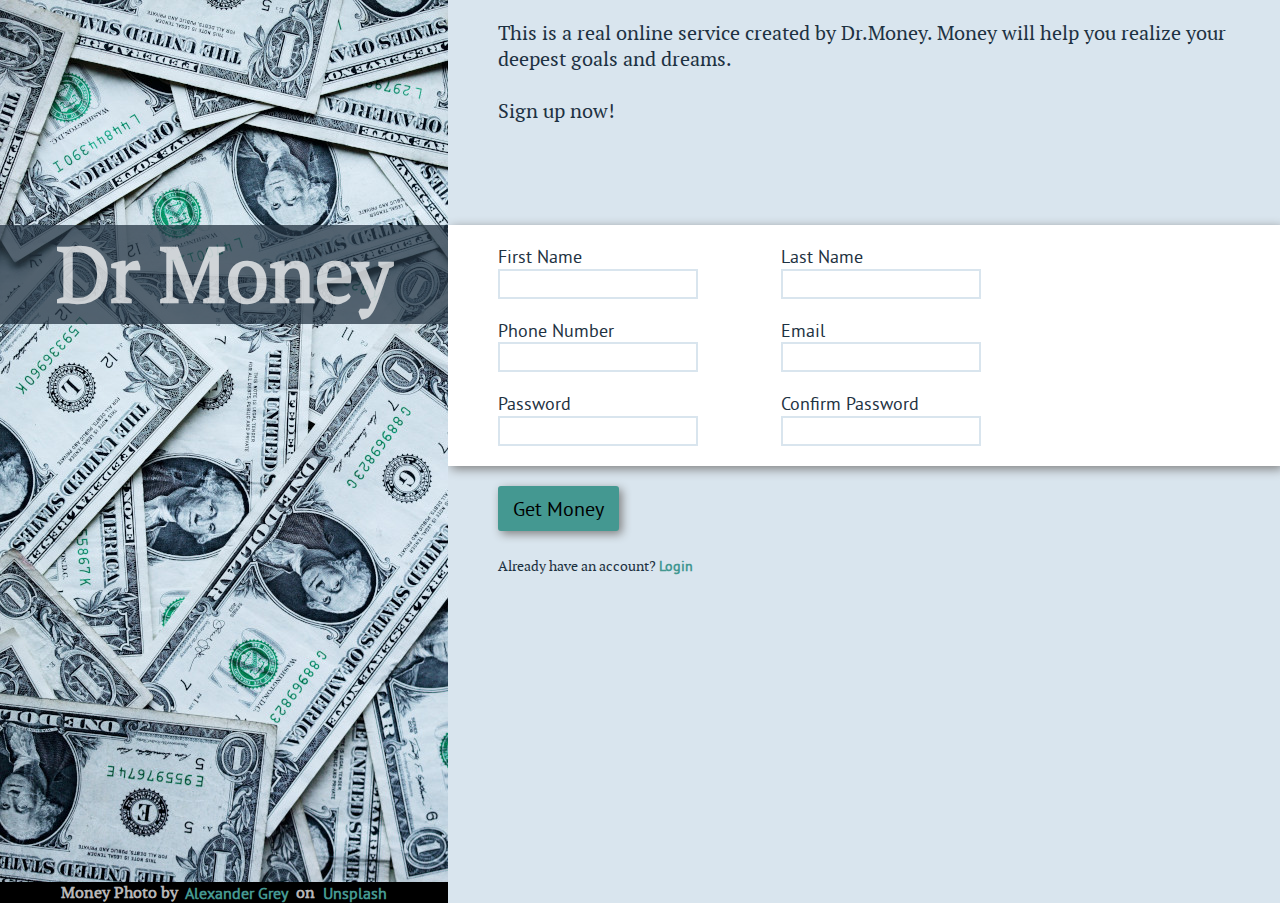
<file: index.html>
<!DOCTYPE html>
<html lang="en">
<head>
    <meta charset="UTF-8">
    <meta http-equiv="X-UA-Compatible" content="IE=edge">
    <meta name="viewport" content="width=device-width, initial-scale=1.0">
    <title>Money Form</title>
    <link rel="stylesheet" href="style.css">
</head>
<body>
    <div id="side-bar">
        <span id="dr-money-logo">Dr Money</span>
        <p id="photo-credit">Money Photo by<a href="https://unsplash.com/@sharonmccutcheon?utm_source=unsplash&utm_medium=referral&utm_content=creditCopyText"> &nbsp; Alexander Grey</a> &nbsp; on &nbsp; <a href="https://unsplash.com/images/things/money?utm_source=unsplash&utm_medium=referral&utm_content=creditCopyText"> Unsplash</a></p>
    </div>
    <div id="main">
        <div class="main-content">
            <p>This is a real online service created by Dr.Money. Money will help you realize your deepest goals and dreams.</p>
            <br>
            <p>Sign up now!</p>
        </div>
        <form action="" method="post">
            <div id="form-content">
                <ul>
                    <li>
                        <label for="first-name">First Name</label>
                        <input type="text" id="first-name" name="username-first" />
                    </li>
                    <li>
                        <label for="last-name">Last Name</label>
                        <input type="text" id="last-name" name="username-last" />
                    </li>
                    <li>
                        <label for="phone">Phone Number</label>
                        <input type="tel" id="phone" name="user-phone" pattern="[0-9]{3}-[0-9]{3}-[0-9]{4}" />
                    </li>
                    <li>
                        <label for="email">Email</label>
                        <input type="email" id="email" name="user-email" />
                    </li>
                    <li>
                        <label for="password">Password</label>
                        <input type="password" id="password" name="user-password" />
                    </li>
                    <li>
                        <label for="password">Confirm Password</label>
                        <input type="password" id="password" name="user-password" />
                    </li>
                </ul>
            </div>
            <div class="main-content">
                    <button>Get Money</button>
                <br><br>
                <p id="small-text">Already have an account? <a href="#">Login</a></p>
            </div>
        </form>
    </div>
</body>
</html>
</file>
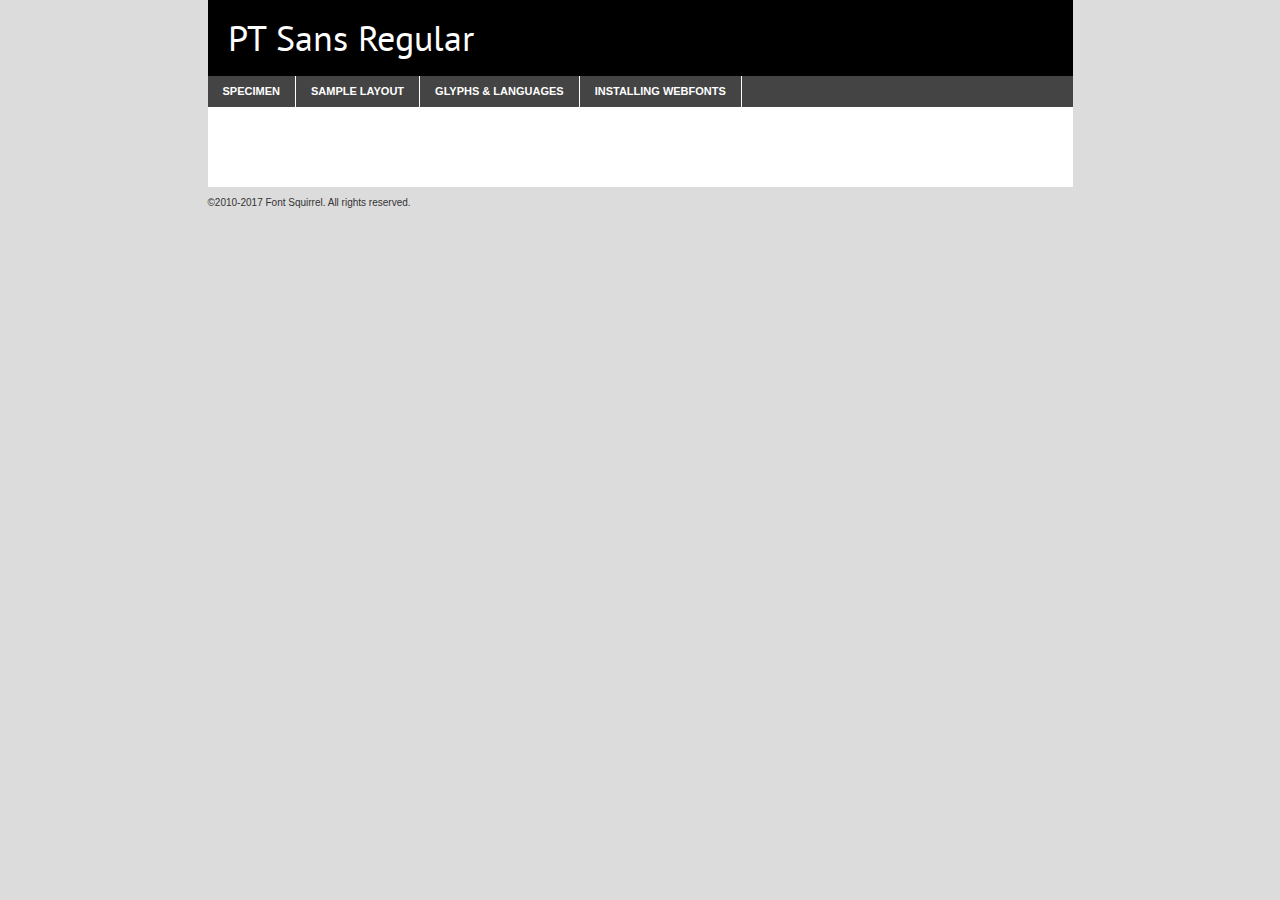
<file: webfontkit-20230403-060636/ptsans-regular-demo.html>
<!DOCTYPE html PUBLIC "-//W3C//DTD XHTML 1.0 Transitional//EN"
        "http://www.w3.org/TR/xhtml1/DTD/xhtml1-transitional.dtd">

<html xmlns="http://www.w3.org/1999/xhtml" xml:lang="en" lang="en">
<head>
    <meta http-equiv="Content-Type" content="text/html; charset=utf-8"/>
    <script src="http://ajax.googleapis.com/ajax/libs/jquery/1.7.2/jquery.min.js" type="text/javascript" charset="utf-8"></script>
    <script type="text/javascript">
		(function($) {
			$.fn.easyTabs = function(option) {
				var param = jQuery.extend({ fadeSpeed: 'fast', defaultContent: 1, activeClass: 'active' }, option);
				$(this).each(function() {
					var thisId = '#' + this.id;
					if ( param.defaultContent == '' )
					{
						param.defaultContent = 1;
					}
					if ( typeof param.defaultContent == 'number' )
					{
						var defaultTab = $(thisId + ' .tabs li:eq(' + (param.defaultContent - 1) + ') a').attr('href').substr(1);
					}
					else
					{
						var defaultTab = param.defaultContent;
					}
					$(thisId + ' .tabs li a').each(function() {
						var tabToHide = $(this).attr('href').substr(1);
						$('#' + tabToHide).addClass('easytabs-tab-content');
					});
					hideAll();
					changeContent(defaultTab);

					function hideAll() {$(thisId + ' .easytabs-tab-content').hide();}

					function changeContent(tabId)
					{
						hideAll();
						$(thisId + ' .tabs li').removeClass(param.activeClass);
						$(thisId + ' .tabs li a[href=#' + tabId + ']').closest('li').addClass(param.activeClass);
						if ( param.fadeSpeed != 'none' )
						{
							$(thisId + ' #' + tabId).fadeIn(param.fadeSpeed);
						}
						else
						{
							$(thisId + ' #' + tabId).show();
						}
					}

					$(thisId + ' .tabs li').click(function() {
						var tabId = $(this).find('a').attr('href').substr(1);
						changeContent(tabId);
						return false;
					});
				});
			}
		})(jQuery);
    </script>
    <link rel="stylesheet" href="specimen_files/specimen_stylesheet.css" type="text/css" charset="utf-8"/>
    <link rel="stylesheet" href="stylesheet.css" type="text/css" charset="utf-8"/>

    <style type="text/css">
        		body {
			font-family: 'pt_sansregular';
        		}

            </style>

    <title>PT Sans Regular Specimen</title>


    <script type="text/javascript" charset="utf-8">
		$(document).ready(function() {
			$('#container').easyTabs({ defaultContent: 1 });
		});
    </script>
</head>

<body>
<div id="container">
    <div id="header">
		PT Sans Regular    </div>
    <ul class="tabs">
        <li><a href="#specimen">Specimen</a></li>
        <li><a href="#layout">Sample Layout</a></li>
		        <li><a href="#glyphs">Glyphs &amp; Languages</a></li>
        <li><a href="#installing">Installing Webfonts</a></li>

    </ul>

    <div id="main_content">


        <div id="specimen">

            <div class="section">
                <div class="grid12 firstcol">
                    <div class="huge">AaBb</div>
                </div>
            </div>

            <div class="section">
                <div class="glyph_range">A&#x200B;B&#x200b;C&#x200b;D&#x200b;E&#x200b;F&#x200b;G&#x200b;H&#x200b;I&#x200b;J&#x200b;K&#x200b;L&#x200b;M&#x200b;N&#x200b;O&#x200b;P&#x200b;Q&#x200b;R&#x200b;S&#x200b;T&#x200b;U&#x200b;V&#x200b;W&#x200b;X&#x200b;Y&#x200b;Z&#x200b;a&#x200b;b&#x200b;c&#x200b;d&#x200b;e&#x200b;f&#x200b;g&#x200b;h&#x200b;i&#x200b;j&#x200b;k&#x200b;l&#x200b;m&#x200b;n&#x200b;o&#x200b;p&#x200b;q&#x200b;r&#x200b;s&#x200b;t&#x200b;u&#x200b;v&#x200b;w&#x200b;x&#x200b;y&#x200b;z&#x200b;1&#x200b;2&#x200b;3&#x200b;4&#x200b;5&#x200b;6&#x200b;7&#x200b;8&#x200b;9&#x200b;0&#x200b;&amp;&#x200b;.&#x200b;,&#x200b;?&#x200b;!&#x200b;&#64;&#x200b;(&#x200b;)&#x200b;#&#x200b;$&#x200b;%&#x200b;*&#x200b;+&#x200b;-&#x200b;=&#x200b;:&#x200b;;</div>
            </div>
            <div class="section">
                <div class="grid12 firstcol">
                    <table class="sample_table">
                        <tr>
                            <td>10</td>
                            <td class="size10">abcdefghijklmnopqrstuvwxyzABCDEFGHIJKLMNOPQRSTUVWXYZ0123456789abcdefghijklmnopqrstuvwxyzABCDEFGHIJKLMNOPQRSTUVWXYZ0123456789abcdefghijklmnopqrstuvwxyzABCDEFGHIJKLMNOPQRSTUVWXYZ</td>
                        </tr>
                        <tr>
                            <td>11</td>
                            <td class="size11">abcdefghijklmnopqrstuvwxyzABCDEFGHIJKLMNOPQRSTUVWXYZ0123456789abcdefghijklmnopqrstuvwxyzABCDEFGHIJKLMNOPQRSTUVWXYZ0123456789abcdefghijklmnopqrstuvwxyzABCDEFGHIJKLMNOPQRSTUVWXYZ</td>
                        </tr>
                        <tr>
                            <td>12</td>
                            <td class="size12">abcdefghijklmnopqrstuvwxyzABCDEFGHIJKLMNOPQRSTUVWXYZ0123456789abcdefghijklmnopqrstuvwxyzABCDEFGHIJKLMNOPQRSTUVWXYZ0123456789abcdefghijklmnopqrstuvwxyzABCDEFGHIJKLMNOPQRSTUVWXYZ</td>
                        </tr>
                        <tr>
                            <td>13</td>
                            <td class="size13">abcdefghijklmnopqrstuvwxyzABCDEFGHIJKLMNOPQRSTUVWXYZ0123456789abcdefghijklmnopqrstuvwxyzABCDEFGHIJKLMNOPQRSTUVWXYZ0123456789abcdefghijklmnopqrstuvwxyzABCDEFGHIJKLMNOPQRSTUVWXYZ</td>
                        </tr>
                        <tr>
                            <td>14</td>
                            <td class="size14">abcdefghijklmnopqrstuvwxyzABCDEFGHIJKLMNOPQRSTUVWXYZ0123456789abcdefghijklmnopqrstuvwxyzABCDEFGHIJKLMNOPQRSTUVWXYZ0123456789abcdefghijklmnopqrstuvwxyzABCDEFGHIJKLMNOPQRSTUVWXYZ</td>
                        </tr>
                        <tr>
                            <td>16</td>
                            <td class="size16">abcdefghijklmnopqrstuvwxyzABCDEFGHIJKLMNOPQRSTUVWXYZ0123456789abcdefghijklmnopqrstuvwxyzABCDEFGHIJKLMNOPQRSTUVWXYZ</td>
                        </tr>
                        <tr>
                            <td>18</td>
                            <td class="size18">abcdefghijklmnopqrstuvwxyzABCDEFGHIJKLMNOPQRSTUVWXYZ0123456789abcdefghijklmnopqrstuvwxyzABCDEFGHIJKLMNOPQRSTUVWXYZ</td>
                        </tr>
                        <tr>
                            <td>20</td>
                            <td class="size20">abcdefghijklmnopqrstuvwxyzABCDEFGHIJKLMNOPQRSTUVWXYZ0123456789abcdefghijklmnopqrstuvwxyzABCDEFGHIJKLMNOPQRSTUVWXYZ</td>
                        </tr>
                        <tr>
                            <td>24</td>
                            <td class="size24">abcdefghijklmnopqrstuvwxyzABCDEFGHIJKLMNOPQRSTUVWXYZ0123456789abcdefghijklmnopqrstuvwxyzABCDEFGHIJKLMNOPQRSTUVWXYZ</td>
                        </tr>
                        <tr>
                            <td>30</td>
                            <td class="size30">abcdefghijklmnopqrstuvwxyzABCDEFGHIJKLMNOPQRSTUVWXYZ0123456789abcdefghijklmnopqrstuvwxyzABCDEFGHIJKLMNOPQRSTUVWXYZ</td>
                        </tr>
                        <tr>
                            <td>36</td>
                            <td class="size36">abcdefghijklmnopqrstuvwxyzABCDEFGHIJKLMNOPQRSTUVWXYZ0123456789abcdefghijklmnopqrstuvwxyzABCDEFGHIJKLMNOPQRSTUVWXYZ</td>
                        </tr>
                        <tr>
                            <td>48</td>
                            <td class="size48">abcdefghijklmnopqrstuvwxyzABCDEFGHIJKLMNOPQRSTUVWXYZ0123456789abcdefghijklmnopqrstuvwxyzABCDEFGHIJKLMNOPQRSTUVWXYZ</td>
                        </tr>
                        <tr>
                            <td>60</td>
                            <td class="size60">abcdefghijklmnopqrstuvwxyzABCDEFGHIJKLMNOPQRSTUVWXYZ0123456789abcdefghijklmnopqrstuvwxyzABCDEFGHIJKLMNOPQRSTUVWXYZ</td>
                        </tr>
                        <tr>
                            <td>72</td>
                            <td class="size72">abcdefghijklmnopqrstuvwxyzABCDEFGHIJKLMNOPQRSTUVWXYZ0123456789abcdefghijklmnopqrstuvwxyzABCDEFGHIJKLMNOPQRSTUVWXYZ</td>
                        </tr>
                        <tr>
                            <td>90</td>
                            <td class="size90">abcdefghijklmnopqrstuvwxyzABCDEFGHIJKLMNOPQRSTUVWXYZ0123456789abcdefghijklmnopqrstuvwxyzABCDEFGHIJKLMNOPQRSTUVWXYZ</td>
                        </tr>
                    </table>

                </div>

            </div>


            <div class="section" id="bodycomparison">


                <div id="xheight">
                    <div class="fontbody">&#x25FC;&#x25FC;&#x25FC;&#x25FC;&#x25FC;&#x25FC;&#x25FC;&#x25FC;&#x25FC;&#x25FC;&#x25FC;&#x25FC;&#x25FC;&#x25FC;&#x25FC;&#x25FC;&#x25FC;&#x25FC;&#x25FC;&#x25FC;&#x25FC;&#x25FC;&#x25FC;&#x25FC;&#x25FC;&#x25FC;&#x25FC;&#x25FC;&#x25FC;&#x25FC;&#x25FC;&#x25FC;&#x25FC;&#x25FC;&#x25FC;&#x25FC;&#x25FC;&#x25FC;&#x25FC;&#x25FC;&#x25FC;&#x25FC;&#x25FC;&#x25FC;&#x25FC;&#x25FC;&#x25FC;&#x25FC;&#x25FC;&#x25FC;&#x25FC;&#x25FC;&#x25FC;&#x25FC;&#x25FC;&#x25FC;&#x25FC;&#x25FC;&#x25FC;&#x25FC;&#x25FC;&#x25FC;&#x25FC;&#x25FC;&#x25FC;&#x25FC;&#x25FC;&#x25FC;&#x25FC;&#x25FC;&#x25FC;&#x25FC;&#x25FC;&#x25FC;&#x25FC;&#x25FC;&#x25FC;&#x25FC;&#x25FC;&#x25FC;&#x25FC;&#x25FC;&#x25FC;&#x25FC;&#x25FC;&#x25FC;&#x25FC;&#x25FC;&#x25FC;&#x25FC;&#x25FC;&#x25FC;&#x25FC;&#x25FC;&#x25FC;&#x25FC;&#x25FC;&#x25FC;&#x25FC;body</div>
                    <div class="arialbody">body</div>
                    <div class="verdanabody">body</div>
                    <div class="georgiabody">body</div>
                </div>
                <div class="fontbody" style="z-index:1">
                    body<span>PT Sans Regular</span>
                </div>
                <div class="arialbody" style="z-index:1">
                    body<span>Arial</span>
                </div>
                <div class="verdanabody" style="z-index:1">
                    body<span>Verdana</span>
                </div>
                <div class="georgiabody" style="z-index:1">
                    body<span>Georgia</span>
                </div>


            </div>


            <div class="section psample psample_row1" id="">

                <div class="grid2 firstcol">
                    <p class="size10"><span>10.</span>Aenean lacinia bibendum nulla sed consectetur. Fusce dapibus, tellus ac cursus commodo, tortor mauris condimentum nibh, ut fermentum massa justo sit amet risus. Nullam id dolor id nibh ultricies vehicula ut id elit. Cum sociis natoque penatibus et magnis dis parturient montes, nascetur ridiculus mus. Nulla vitae elit libero, a pharetra augue.</p>

                </div>
                <div class="grid3">
                    <p class="size11"><span>11.</span>Aenean lacinia bibendum nulla sed consectetur. Fusce dapibus, tellus ac cursus commodo, tortor mauris condimentum nibh, ut fermentum massa justo sit amet risus. Nullam id dolor id nibh ultricies vehicula ut id elit. Cum sociis natoque penatibus et magnis dis parturient montes, nascetur ridiculus mus. Nulla vitae elit libero, a pharetra augue.</p>

                </div>
                <div class="grid3">
                    <p class="size12"><span>12.</span>Aenean lacinia bibendum nulla sed consectetur. Fusce dapibus, tellus ac cursus commodo, tortor mauris condimentum nibh, ut fermentum massa justo sit amet risus. Nullam id dolor id nibh ultricies vehicula ut id elit. Cum sociis natoque penatibus et magnis dis parturient montes, nascetur ridiculus mus. Nulla vitae elit libero, a pharetra augue.</p>

                </div>
                <div class="grid4">
                    <p class="size13"><span>13.</span>Aenean lacinia bibendum nulla sed consectetur. Fusce dapibus, tellus ac cursus commodo, tortor mauris condimentum nibh, ut fermentum massa justo sit amet risus. Nullam id dolor id nibh ultricies vehicula ut id elit. Cum sociis natoque penatibus et magnis dis parturient montes, nascetur ridiculus mus. Nulla vitae elit libero, a pharetra augue.</p>

                </div>
                <div class="white_blend"></div>

            </div>
            <div class="section psample psample_row2" id="">
                <div class="grid3 firstcol">
                    <p class="size14"><span>14.</span>Aenean lacinia bibendum nulla sed consectetur. Fusce dapibus, tellus ac cursus commodo, tortor mauris condimentum nibh, ut fermentum massa justo sit amet risus. Nullam id dolor id nibh ultricies vehicula ut id elit. Cum sociis natoque penatibus et magnis dis parturient montes, nascetur ridiculus mus. Nulla vitae elit libero, a pharetra augue.</p>

                </div>
                <div class="grid4">
                    <p class="size16"><span>16.</span>Aenean lacinia bibendum nulla sed consectetur. Fusce dapibus, tellus ac cursus commodo, tortor mauris condimentum nibh, ut fermentum massa justo sit amet risus. Nullam id dolor id nibh ultricies vehicula ut id elit. Cum sociis natoque penatibus et magnis dis parturient montes, nascetur ridiculus mus. Nulla vitae elit libero, a pharetra augue.</p>

                </div>
                <div class="grid5">
                    <p class="size18"><span>18.</span>Aenean lacinia bibendum nulla sed consectetur. Fusce dapibus, tellus ac cursus commodo, tortor mauris condimentum nibh, ut fermentum massa justo sit amet risus. Nullam id dolor id nibh ultricies vehicula ut id elit. Cum sociis natoque penatibus et magnis dis parturient montes, nascetur ridiculus mus. Nulla vitae elit libero, a pharetra augue.</p>

                </div>

                <div class="white_blend"></div>

            </div>

            <div class="section psample psample_row3" id="">
                <div class="grid5 firstcol">
                    <p class="size20"><span>20.</span>Aenean lacinia bibendum nulla sed consectetur. Fusce dapibus, tellus ac cursus commodo, tortor mauris condimentum nibh, ut fermentum massa justo sit amet risus. Nullam id dolor id nibh ultricies vehicula ut id elit. Cum sociis natoque penatibus et magnis dis parturient montes, nascetur ridiculus mus. Nulla vitae elit libero, a pharetra augue.</p>
                </div>
                <div class="grid7">
                    <p class="size24"><span>24.</span>Aenean lacinia bibendum nulla sed consectetur. Fusce dapibus, tellus ac cursus commodo, tortor mauris condimentum nibh, ut fermentum massa justo sit amet risus. Nullam id dolor id nibh ultricies vehicula ut id elit. Cum sociis natoque penatibus et magnis dis parturient montes, nascetur ridiculus mus. Nulla vitae elit libero, a pharetra augue.</p>
                </div>

                <div class="white_blend"></div>

            </div>

            <div class="section psample psample_row4" id="">
                <div class="grid12 firstcol">
                    <p class="size30"><span>30.</span>Aenean lacinia bibendum nulla sed consectetur. Fusce dapibus, tellus ac cursus commodo, tortor mauris condimentum nibh, ut fermentum massa justo sit amet risus. Nullam id dolor id nibh ultricies vehicula ut id elit. Cum sociis natoque penatibus et magnis dis parturient montes, nascetur ridiculus mus. Nulla vitae elit libero, a pharetra augue.</p>
                </div>
                <div class="white_blend"></div>

            </div>


            <div class="section psample psample_row1 fullreverse">
                <div class="grid2 firstcol">
                    <p class="size10"><span>10.</span>Aenean lacinia bibendum nulla sed consectetur. Fusce dapibus, tellus ac cursus commodo, tortor mauris condimentum nibh, ut fermentum massa justo sit amet risus. Nullam id dolor id nibh ultricies vehicula ut id elit. Cum sociis natoque penatibus et magnis dis parturient montes, nascetur ridiculus mus. Nulla vitae elit libero, a pharetra augue.</p>

                </div>
                <div class="grid3">
                    <p class="size11"><span>11.</span>Aenean lacinia bibendum nulla sed consectetur. Fusce dapibus, tellus ac cursus commodo, tortor mauris condimentum nibh, ut fermentum massa justo sit amet risus. Nullam id dolor id nibh ultricies vehicula ut id elit. Cum sociis natoque penatibus et magnis dis parturient montes, nascetur ridiculus mus. Nulla vitae elit libero, a pharetra augue.</p>

                </div>
                <div class="grid3">
                    <p class="size12"><span>12.</span>Aenean lacinia bibendum nulla sed consectetur. Fusce dapibus, tellus ac cursus commodo, tortor mauris condimentum nibh, ut fermentum massa justo sit amet risus. Nullam id dolor id nibh ultricies vehicula ut id elit. Cum sociis natoque penatibus et magnis dis parturient montes, nascetur ridiculus mus. Nulla vitae elit libero, a pharetra augue.</p>

                </div>
                <div class="grid4">
                    <p class="size13"><span>13.</span>Aenean lacinia bibendum nulla sed consectetur. Fusce dapibus, tellus ac cursus commodo, tortor mauris condimentum nibh, ut fermentum massa justo sit amet risus. Nullam id dolor id nibh ultricies vehicula ut id elit. Cum sociis natoque penatibus et magnis dis parturient montes, nascetur ridiculus mus. Nulla vitae elit libero, a pharetra augue.</p>

                </div>
                <div class="black_blend"></div>

            </div>

            <div class="section psample psample_row2 fullreverse">
                <div class="grid3 firstcol">
                    <p class="size14"><span>14.</span>Aenean lacinia bibendum nulla sed consectetur. Fusce dapibus, tellus ac cursus commodo, tortor mauris condimentum nibh, ut fermentum massa justo sit amet risus. Nullam id dolor id nibh ultricies vehicula ut id elit. Cum sociis natoque penatibus et magnis dis parturient montes, nascetur ridiculus mus. Nulla vitae elit libero, a pharetra augue.</p>

                </div>
                <div class="grid4">
                    <p class="size16"><span>16.</span>Aenean lacinia bibendum nulla sed consectetur. Fusce dapibus, tellus ac cursus commodo, tortor mauris condimentum nibh, ut fermentum massa justo sit amet risus. Nullam id dolor id nibh ultricies vehicula ut id elit. Cum sociis natoque penatibus et magnis dis parturient montes, nascetur ridiculus mus. Nulla vitae elit libero, a pharetra augue.</p>

                </div>
                <div class="grid5">
                    <p class="size18"><span>18.</span>Aenean lacinia bibendum nulla sed consectetur. Fusce dapibus, tellus ac cursus commodo, tortor mauris condimentum nibh, ut fermentum massa justo sit amet risus. Nullam id dolor id nibh ultricies vehicula ut id elit. Cum sociis natoque penatibus et magnis dis parturient montes, nascetur ridiculus mus. Nulla vitae elit libero, a pharetra augue.</p>

                </div>
                <div class="black_blend"></div>

            </div>

            <div class="section psample fullreverse psample_row3" id="">
                <div class="grid5 firstcol">
                    <p class="size20"><span>20.</span>Aenean lacinia bibendum nulla sed consectetur. Fusce dapibus, tellus ac cursus commodo, tortor mauris condimentum nibh, ut fermentum massa justo sit amet risus. Nullam id dolor id nibh ultricies vehicula ut id elit. Cum sociis natoque penatibus et magnis dis parturient montes, nascetur ridiculus mus. Nulla vitae elit libero, a pharetra augue.</p>
                </div>
                <div class="grid7">
                    <p class="size24"><span>24.</span>Aenean lacinia bibendum nulla sed consectetur. Fusce dapibus, tellus ac cursus commodo, tortor mauris condimentum nibh, ut fermentum massa justo sit amet risus. Nullam id dolor id nibh ultricies vehicula ut id elit. Cum sociis natoque penatibus et magnis dis parturient montes, nascetur ridiculus mus. Nulla vitae elit libero, a pharetra augue.</p>
                </div>

                <div class="black_blend"></div>

            </div>

            <div class="section psample fullreverse psample_row4" id="" style="border-bottom: 20px #000 solid;">
                <div class="grid12 firstcol">
                    <p class="size30"><span>30.</span>Aenean lacinia bibendum nulla sed consectetur. Fusce dapibus, tellus ac cursus commodo, tortor mauris condimentum nibh, ut fermentum massa justo sit amet risus. Nullam id dolor id nibh ultricies vehicula ut id elit. Cum sociis natoque penatibus et magnis dis parturient montes, nascetur ridiculus mus. Nulla vitae elit libero, a pharetra augue.</p>
                </div>
                <div class="black_blend"></div>

            </div>


        </div>

        <div id="layout">

            <div class="section">

                <div class="grid12 firstcol">
                    <h1>Lorem Ipsum Dolor</h1>
                    <h2>Etiam porta sem malesuada magna mollis euismod</h2>

                    <p class="byline">By <a href="#link">Aenean Lacinia</a></p>
                </div>
            </div>
            <div class="section">
                <div class="grid8 firstcol">
                    <p class="large">Donec sed odio dui. Morbi leo risus, porta ac consectetur ac, vestibulum at eros. Fusce dapibus, tellus ac cursus commodo, tortor mauris condimentum nibh, ut fermentum massa justo sit amet risus. </p>


                    <h3>Pellentesque ornare sem</h3>

                    <p>Maecenas sed diam eget risus varius blandit sit amet non magna. Maecenas faucibus mollis interdum. Donec ullamcorper nulla non metus auctor fringilla. Nullam id dolor id nibh ultricies vehicula ut id elit. Nullam id dolor id nibh ultricies vehicula ut id elit. </p>

                    <p>Aenean eu leo quam. Pellentesque ornare sem lacinia quam venenatis vestibulum. Lorem ipsum dolor sit amet, consectetur adipiscing elit. Cum sociis natoque penatibus et magnis dis parturient montes, nascetur ridiculus mus. </p>

                    <p>Nulla vitae elit libero, a pharetra augue. Praesent commodo cursus magna, vel scelerisque nisl consectetur et. Aenean lacinia bibendum nulla sed consectetur. </p>

                    <p>Nullam quis risus eget urna mollis ornare vel eu leo. Nullam quis risus eget urna mollis ornare vel eu leo. Maecenas sed diam eget risus varius blandit sit amet non magna. Donec ullamcorper nulla non metus auctor fringilla. </p>

                    <h3>Cras mattis consectetur</h3>

                    <p>Aenean eu leo quam. Pellentesque ornare sem lacinia quam venenatis vestibulum. Aenean lacinia bibendum nulla sed consectetur. Integer posuere erat a ante venenatis dapibus posuere velit aliquet. Cras mattis consectetur purus sit amet fermentum. </p>

                    <p>Nullam id dolor id nibh ultricies vehicula ut id elit. Nullam quis risus eget urna mollis ornare vel eu leo. Cras mattis consectetur purus sit amet fermentum.</p>
                </div>

                <div class="grid4 sidebar">

                    <div class="box reverse">
                        <p class="last">Nullam quis risus eget urna mollis ornare vel eu leo. Donec ullamcorper nulla non metus auctor fringilla. Cras mattis consectetur purus sit amet fermentum. Sed posuere consectetur est at lobortis. Lorem ipsum dolor sit amet, consectetur adipiscing elit. </p>
                    </div>

                    <p class="caption">Maecenas sed diam eget risus varius.</p>

                    <p>Vestibulum id ligula porta felis euismod semper. Integer posuere erat a ante venenatis dapibus posuere velit aliquet. Vestibulum id ligula porta felis euismod semper. Sed posuere consectetur est at lobortis. Maecenas sed diam eget risus varius blandit sit amet non magna. Fusce dapibus, tellus ac cursus commodo, tortor mauris condimentum nibh, ut fermentum massa justo sit amet risus. </p>


                    <p>Duis mollis, est non commodo luctus, nisi erat porttitor ligula, eget lacinia odio sem nec elit. Aenean lacinia bibendum nulla sed consectetur. Vivamus sagittis lacus vel augue laoreet rutrum faucibus dolor auctor. Aenean lacinia bibendum nulla sed consectetur. Nullam quis risus eget urna mollis ornare vel eu leo. </p>

                    <p>Praesent commodo cursus magna, vel scelerisque nisl consectetur et. Donec ullamcorper nulla non metus auctor fringilla. Maecenas faucibus mollis interdum. Fusce dapibus, tellus ac cursus commodo, tortor mauris condimentum nibh, ut fermentum massa justo sit amet risus. </p>

                </div>
            </div>

        </div>


		

        <div id="glyphs">
            <div class="section">
                <div class="grid12 firstcol">

                    <h1>Language Support</h1>
                    <p>The subset of PT Sans Regular in this kit supports the following languages:<br/>

						Albanian, Basque, Breton, Chamorro, Danish, Dutch, English, Faroese, Finnish, French, Frisian, Galician, German, Icelandic, Italian, Malagasy, Norwegian, Portuguese, Spanish, Alsatian, Aragonese, Arapaho, Arrernte, Asturian, Aymara, Bislama, Cebuano, Corsican, Fijian, French_creole, Genoese, Gilbertese, Greenlandic, Haitian_creole, Hiligaynon, Hmong, Hopi, Ibanag, Iloko_ilokano, Indonesian, Interglossa_glosa, Interlingua, Irish_gaelic, Jerriais, Lojban, Lombard, Luxembourgeois, Manx, Mohawk, Norfolk_pitcairnese, Occitan, Oromo, Pangasinan, Papiamento, Piedmontese, Potawatomi, Rhaeto-romance, Romansh, Rotokas, Sami_lule, Samoan, Sardinian, Scots_gaelic, Seychelles_creole, Shona, Sicilian, Somali, Southern_ndebele, Swahili, Swati_swazi, Tagalog_filipino_pilipino, Tetum, Tok_pisin, Uyghur_latinized, Volapuk, Walloon, Warlpiri, Xhosa, Yapese, Zulu, Latinbasic, Ubasic, Demo                    </p>
                    <h1>Glyph Chart</h1>
                    <p>The subset of PT Sans Regular in this kit includes all the glyphs listed below. Unicode entities are included above each glyph to help you insert individual characters into your layout.</p>
                    <div id="glyph_chart">

																				                                <div><p>&amp;#13;</p>&#13;</div>
																				                                <div><p>&amp;#32;</p>&#32;</div>
																				                                <div><p>&amp;#33;</p>&#33;</div>
																				                                <div><p>&amp;#34;</p>&#34;</div>
																				                                <div><p>&amp;#35;</p>&#35;</div>
																				                                <div><p>&amp;#36;</p>&#36;</div>
																				                                <div><p>&amp;#37;</p>&#37;</div>
																				                                <div><p>&amp;#38;</p>&#38;</div>
																				                                <div><p>&amp;#39;</p>&#39;</div>
																				                                <div><p>&amp;#40;</p>&#40;</div>
																				                                <div><p>&amp;#41;</p>&#41;</div>
																				                                <div><p>&amp;#42;</p>&#42;</div>
																				                                <div><p>&amp;#43;</p>&#43;</div>
																				                                <div><p>&amp;#44;</p>&#44;</div>
																				                                <div><p>&amp;#45;</p>&#45;</div>
																				                                <div><p>&amp;#46;</p>&#46;</div>
																				                                <div><p>&amp;#47;</p>&#47;</div>
																				                                <div><p>&amp;#48;</p>&#48;</div>
																				                                <div><p>&amp;#49;</p>&#49;</div>
																				                                <div><p>&amp;#50;</p>&#50;</div>
																				                                <div><p>&amp;#51;</p>&#51;</div>
																				                                <div><p>&amp;#52;</p>&#52;</div>
																				                                <div><p>&amp;#53;</p>&#53;</div>
																				                                <div><p>&amp;#54;</p>&#54;</div>
																				                                <div><p>&amp;#55;</p>&#55;</div>
																				                                <div><p>&amp;#56;</p>&#56;</div>
																				                                <div><p>&amp;#57;</p>&#57;</div>
																				                                <div><p>&amp;#58;</p>&#58;</div>
																				                                <div><p>&amp;#59;</p>&#59;</div>
																				                                <div><p>&amp;#60;</p>&#60;</div>
																				                                <div><p>&amp;#61;</p>&#61;</div>
																				                                <div><p>&amp;#62;</p>&#62;</div>
																				                                <div><p>&amp;#63;</p>&#63;</div>
																				                                <div><p>&amp;#64;</p>&#64;</div>
																				                                <div><p>&amp;#65;</p>&#65;</div>
																				                                <div><p>&amp;#66;</p>&#66;</div>
																				                                <div><p>&amp;#67;</p>&#67;</div>
																				                                <div><p>&amp;#68;</p>&#68;</div>
																				                                <div><p>&amp;#69;</p>&#69;</div>
																				                                <div><p>&amp;#70;</p>&#70;</div>
																				                                <div><p>&amp;#71;</p>&#71;</div>
																				                                <div><p>&amp;#72;</p>&#72;</div>
																				                                <div><p>&amp;#73;</p>&#73;</div>
																				                                <div><p>&amp;#74;</p>&#74;</div>
																				                                <div><p>&amp;#75;</p>&#75;</div>
																				                                <div><p>&amp;#76;</p>&#76;</div>
																				                                <div><p>&amp;#77;</p>&#77;</div>
																				                                <div><p>&amp;#78;</p>&#78;</div>
																				                                <div><p>&amp;#79;</p>&#79;</div>
																				                                <div><p>&amp;#80;</p>&#80;</div>
																				                                <div><p>&amp;#81;</p>&#81;</div>
																				                                <div><p>&amp;#82;</p>&#82;</div>
																				                                <div><p>&amp;#83;</p>&#83;</div>
																				                                <div><p>&amp;#84;</p>&#84;</div>
																				                                <div><p>&amp;#85;</p>&#85;</div>
																				                                <div><p>&amp;#86;</p>&#86;</div>
																				                                <div><p>&amp;#87;</p>&#87;</div>
																				                                <div><p>&amp;#88;</p>&#88;</div>
																				                                <div><p>&amp;#89;</p>&#89;</div>
																				                                <div><p>&amp;#90;</p>&#90;</div>
																				                                <div><p>&amp;#91;</p>&#91;</div>
																				                                <div><p>&amp;#92;</p>&#92;</div>
																				                                <div><p>&amp;#93;</p>&#93;</div>
																				                                <div><p>&amp;#94;</p>&#94;</div>
																				                                <div><p>&amp;#95;</p>&#95;</div>
																				                                <div><p>&amp;#96;</p>&#96;</div>
																				                                <div><p>&amp;#97;</p>&#97;</div>
																				                                <div><p>&amp;#98;</p>&#98;</div>
																				                                <div><p>&amp;#99;</p>&#99;</div>
																				                                <div><p>&amp;#100;</p>&#100;</div>
																				                                <div><p>&amp;#101;</p>&#101;</div>
																				                                <div><p>&amp;#102;</p>&#102;</div>
																				                                <div><p>&amp;#103;</p>&#103;</div>
																				                                <div><p>&amp;#104;</p>&#104;</div>
																				                                <div><p>&amp;#105;</p>&#105;</div>
																				                                <div><p>&amp;#106;</p>&#106;</div>
																				                                <div><p>&amp;#107;</p>&#107;</div>
																				                                <div><p>&amp;#108;</p>&#108;</div>
																				                                <div><p>&amp;#109;</p>&#109;</div>
																				                                <div><p>&amp;#110;</p>&#110;</div>
																				                                <div><p>&amp;#111;</p>&#111;</div>
																				                                <div><p>&amp;#112;</p>&#112;</div>
																				                                <div><p>&amp;#113;</p>&#113;</div>
																				                                <div><p>&amp;#114;</p>&#114;</div>
																				                                <div><p>&amp;#115;</p>&#115;</div>
																				                                <div><p>&amp;#116;</p>&#116;</div>
																				                                <div><p>&amp;#117;</p>&#117;</div>
																				                                <div><p>&amp;#118;</p>&#118;</div>
																				                                <div><p>&amp;#119;</p>&#119;</div>
																				                                <div><p>&amp;#120;</p>&#120;</div>
																				                                <div><p>&amp;#121;</p>&#121;</div>
																				                                <div><p>&amp;#122;</p>&#122;</div>
																				                                <div><p>&amp;#123;</p>&#123;</div>
																				                                <div><p>&amp;#124;</p>&#124;</div>
																				                                <div><p>&amp;#125;</p>&#125;</div>
																				                                <div><p>&amp;#126;</p>&#126;</div>
																				                                <div><p>&amp;#160;</p>&#160;</div>
																				                                <div><p>&amp;#161;</p>&#161;</div>
																				                                <div><p>&amp;#162;</p>&#162;</div>
																				                                <div><p>&amp;#163;</p>&#163;</div>
																				                                <div><p>&amp;#164;</p>&#164;</div>
																				                                <div><p>&amp;#165;</p>&#165;</div>
																				                                <div><p>&amp;#166;</p>&#166;</div>
																				                                <div><p>&amp;#167;</p>&#167;</div>
																				                                <div><p>&amp;#168;</p>&#168;</div>
																				                                <div><p>&amp;#169;</p>&#169;</div>
																				                                <div><p>&amp;#170;</p>&#170;</div>
																				                                <div><p>&amp;#171;</p>&#171;</div>
																				                                <div><p>&amp;#172;</p>&#172;</div>
																				                                <div><p>&amp;#173;</p>&#173;</div>
																				                                <div><p>&amp;#174;</p>&#174;</div>
																				                                <div><p>&amp;#175;</p>&#175;</div>
																				                                <div><p>&amp;#176;</p>&#176;</div>
																				                                <div><p>&amp;#177;</p>&#177;</div>
																				                                <div><p>&amp;#178;</p>&#178;</div>
																				                                <div><p>&amp;#179;</p>&#179;</div>
																				                                <div><p>&amp;#180;</p>&#180;</div>
																				                                <div><p>&amp;#181;</p>&#181;</div>
																				                                <div><p>&amp;#182;</p>&#182;</div>
																				                                <div><p>&amp;#183;</p>&#183;</div>
																				                                <div><p>&amp;#184;</p>&#184;</div>
																				                                <div><p>&amp;#185;</p>&#185;</div>
																				                                <div><p>&amp;#186;</p>&#186;</div>
																				                                <div><p>&amp;#187;</p>&#187;</div>
																				                                <div><p>&amp;#188;</p>&#188;</div>
																				                                <div><p>&amp;#189;</p>&#189;</div>
																				                                <div><p>&amp;#190;</p>&#190;</div>
																				                                <div><p>&amp;#191;</p>&#191;</div>
																				                                <div><p>&amp;#192;</p>&#192;</div>
																				                                <div><p>&amp;#193;</p>&#193;</div>
																				                                <div><p>&amp;#194;</p>&#194;</div>
																				                                <div><p>&amp;#195;</p>&#195;</div>
																				                                <div><p>&amp;#196;</p>&#196;</div>
																				                                <div><p>&amp;#197;</p>&#197;</div>
																				                                <div><p>&amp;#198;</p>&#198;</div>
																				                                <div><p>&amp;#199;</p>&#199;</div>
																				                                <div><p>&amp;#200;</p>&#200;</div>
																				                                <div><p>&amp;#201;</p>&#201;</div>
																				                                <div><p>&amp;#202;</p>&#202;</div>
																				                                <div><p>&amp;#203;</p>&#203;</div>
																				                                <div><p>&amp;#204;</p>&#204;</div>
																				                                <div><p>&amp;#205;</p>&#205;</div>
																				                                <div><p>&amp;#206;</p>&#206;</div>
																				                                <div><p>&amp;#207;</p>&#207;</div>
																				                                <div><p>&amp;#208;</p>&#208;</div>
																				                                <div><p>&amp;#209;</p>&#209;</div>
																				                                <div><p>&amp;#210;</p>&#210;</div>
																				                                <div><p>&amp;#211;</p>&#211;</div>
																				                                <div><p>&amp;#212;</p>&#212;</div>
																				                                <div><p>&amp;#213;</p>&#213;</div>
																				                                <div><p>&amp;#214;</p>&#214;</div>
																				                                <div><p>&amp;#215;</p>&#215;</div>
																				                                <div><p>&amp;#216;</p>&#216;</div>
																				                                <div><p>&amp;#217;</p>&#217;</div>
																				                                <div><p>&amp;#218;</p>&#218;</div>
																				                                <div><p>&amp;#219;</p>&#219;</div>
																				                                <div><p>&amp;#220;</p>&#220;</div>
																				                                <div><p>&amp;#221;</p>&#221;</div>
																				                                <div><p>&amp;#222;</p>&#222;</div>
																				                                <div><p>&amp;#223;</p>&#223;</div>
																				                                <div><p>&amp;#224;</p>&#224;</div>
																				                                <div><p>&amp;#225;</p>&#225;</div>
																				                                <div><p>&amp;#226;</p>&#226;</div>
																				                                <div><p>&amp;#227;</p>&#227;</div>
																				                                <div><p>&amp;#228;</p>&#228;</div>
																				                                <div><p>&amp;#229;</p>&#229;</div>
																				                                <div><p>&amp;#230;</p>&#230;</div>
																				                                <div><p>&amp;#231;</p>&#231;</div>
																				                                <div><p>&amp;#232;</p>&#232;</div>
																				                                <div><p>&amp;#233;</p>&#233;</div>
																				                                <div><p>&amp;#234;</p>&#234;</div>
																				                                <div><p>&amp;#235;</p>&#235;</div>
																				                                <div><p>&amp;#236;</p>&#236;</div>
																				                                <div><p>&amp;#237;</p>&#237;</div>
																				                                <div><p>&amp;#238;</p>&#238;</div>
																				                                <div><p>&amp;#239;</p>&#239;</div>
																				                                <div><p>&amp;#240;</p>&#240;</div>
																				                                <div><p>&amp;#241;</p>&#241;</div>
																				                                <div><p>&amp;#242;</p>&#242;</div>
																				                                <div><p>&amp;#243;</p>&#243;</div>
																				                                <div><p>&amp;#244;</p>&#244;</div>
																				                                <div><p>&amp;#245;</p>&#245;</div>
																				                                <div><p>&amp;#246;</p>&#246;</div>
																				                                <div><p>&amp;#247;</p>&#247;</div>
																				                                <div><p>&amp;#248;</p>&#248;</div>
																				                                <div><p>&amp;#249;</p>&#249;</div>
																				                                <div><p>&amp;#250;</p>&#250;</div>
																				                                <div><p>&amp;#251;</p>&#251;</div>
																				                                <div><p>&amp;#252;</p>&#252;</div>
																				                                <div><p>&amp;#253;</p>&#253;</div>
																				                                <div><p>&amp;#254;</p>&#254;</div>
																				                                <div><p>&amp;#255;</p>&#255;</div>
																				                                <div><p>&amp;#338;</p>&#338;</div>
																				                                <div><p>&amp;#339;</p>&#339;</div>
																				                                <div><p>&amp;#376;</p>&#376;</div>
																				                                <div><p>&amp;#710;</p>&#710;</div>
																				                                <div><p>&amp;#732;</p>&#732;</div>
																				                                <div><p>&amp;#8192;</p>&#8192;</div>
																				                                <div><p>&amp;#8193;</p>&#8193;</div>
																				                                <div><p>&amp;#8194;</p>&#8194;</div>
																				                                <div><p>&amp;#8195;</p>&#8195;</div>
																				                                <div><p>&amp;#8196;</p>&#8196;</div>
																				                                <div><p>&amp;#8197;</p>&#8197;</div>
																				                                <div><p>&amp;#8198;</p>&#8198;</div>
																				                                <div><p>&amp;#8199;</p>&#8199;</div>
																				                                <div><p>&amp;#8200;</p>&#8200;</div>
																				                                <div><p>&amp;#8201;</p>&#8201;</div>
																				                                <div><p>&amp;#8202;</p>&#8202;</div>
																				                                <div><p>&amp;#8208;</p>&#8208;</div>
																				                                <div><p>&amp;#8209;</p>&#8209;</div>
																				                                <div><p>&amp;#8210;</p>&#8210;</div>
																				                                <div><p>&amp;#8211;</p>&#8211;</div>
																				                                <div><p>&amp;#8212;</p>&#8212;</div>
																				                                <div><p>&amp;#8216;</p>&#8216;</div>
																				                                <div><p>&amp;#8217;</p>&#8217;</div>
																				                                <div><p>&amp;#8218;</p>&#8218;</div>
																				                                <div><p>&amp;#8220;</p>&#8220;</div>
																				                                <div><p>&amp;#8221;</p>&#8221;</div>
																				                                <div><p>&amp;#8222;</p>&#8222;</div>
																				                                <div><p>&amp;#8226;</p>&#8226;</div>
																				                                <div><p>&amp;#8230;</p>&#8230;</div>
																				                                <div><p>&amp;#8239;</p>&#8239;</div>
																				                                <div><p>&amp;#8249;</p>&#8249;</div>
																				                                <div><p>&amp;#8250;</p>&#8250;</div>
																				                                <div><p>&amp;#8287;</p>&#8287;</div>
																				                                <div><p>&amp;#8364;</p>&#8364;</div>
																				                                <div><p>&amp;#8482;</p>&#8482;</div>
																				                                <div><p>&amp;#9724;</p>&#9724;</div>
																				                                <div><p>&amp;#64257;</p>&#64257;</div>
																				                                <div><p>&amp;#64258;</p>&#64258;</div>
																																													                    </div>
                </div>


            </div>
        </div>


        <div id="specs">

        </div>

        <div id="installing">
            <div class="section">
                <div class="grid7 firstcol">
                    <h1>Installing Webfonts</h1>

                    <p>Webfonts are supported by all major browser platforms but not all in the same way. There are currently four different font formats that must be included in order to target all browsers. This includes TTF, WOFF, EOT and SVG.</p>

                    <h2>1. Upload your webfonts</h2>
                    <p>You must upload your webfont kit to your website. They should be in or near the same directory as your CSS files.</p>

                    <h2>2. Include the webfont stylesheet</h2>
                    <p>A special CSS @font-face declaration helps the various browsers select the appropriate font it needs without causing you a bunch of headaches. Learn more about this syntax by reading the <a href="https://www.fontspring.com/blog/further-hardening-of-the-bulletproof-syntax">Fontspring blog post</a> about it. The code for it is as follows:</p>


                    <code>
                        @font-face{
                        font-family: 'MyWebFont';
                        src: url('WebFont.eot');
                        src: url('WebFont.eot?#iefix') format('embedded-opentype'),
                        url('WebFont.woff') format('woff'),
                        url('WebFont.ttf') format('truetype'),
                        url('WebFont.svg#webfont') format('svg');
                        }
                    </code>

                    <p>We've already gone ahead and generated the code for you. All you have to do is link to the stylesheet in your HTML, like this:</p>
                    <code>&lt;link rel=&quot;stylesheet&quot; href=&quot;stylesheet.css&quot; type=&quot;text/css&quot; charset=&quot;utf-8&quot; /&gt;</code>

                    <h2>3. Modify your own stylesheet</h2>
                    <p>To take advantage of your new fonts, you must tell your stylesheet to use them. Look at the original @font-face declaration above and find the property called "font-family." The name linked there will be what you use to reference the font. Prepend that webfont name to the font stack in the "font-family" property, inside the selector you want to change. For example:</p>
                    <code>p { font-family: 'WebFont', Arial, sans-serif; }</code>

                    <h2>4. Test</h2>
                    <p>Getting webfonts to work cross-browser <em>can</em> be tricky. Use the information in the sidebar to help you if you find that fonts aren't loading in a particular browser.</p>
                </div>

                <div class="grid5 sidebar">
                    <div class="box">
                        <h2>Troubleshooting<br/>Font-Face Problems</h2>
                        <p>Having trouble getting your webfonts to load in your new website? Here are some tips to sort out what might be the problem.</p>

                        <h3>Fonts not showing in any browser</h3>

                        <p>This sounds like you need to work on the plumbing. You either did not upload the fonts to the correct directory, or you did not link the fonts properly in the CSS. If you've confirmed that all this is correct and you still have a problem, take a look at your .htaccess file and see if requests are getting intercepted.</p>

                        <h3>Fonts not loading in iPhone or iPad</h3>

                        <p>The most common problem here is that you are serving the fonts from an IIS server. IIS refuses to serve files that have unknown MIME types. If that is the case, you must set the MIME type for SVG to "image/svg+xml" in the server settings. Follow these instructions from Microsoft if you need help.</p>

                        <h3>Fonts not loading in Firefox</h3>

                        <p>The primary reason for this failure? You are still using a version Firefox older than 3.5. So upgrade already! If that isn't it, then you are very likely serving fonts from a different domain. Firefox requires that all font assets be served from the same domain. Lastly it is possible that you need to add WOFF to your list of MIME types (if you are serving via IIS.)</p>

                        <h3>Fonts not loading in IE</h3>

                        <p>Are you looking at Internet Explorer on an actual Windows machine or are you cheating by using a service like Adobe BrowserLab? Many of these screenshot services do not render @font-face for IE. Best to test it on a real machine.</p>

                        <h3>Fonts not loading in IE9</h3>

                        <p>IE9, like Firefox, requires that fonts be served from the same domain as the website. Make sure that is the case.</p>
                    </div>
                </div>
            </div>

        </div>

    </div>
    <div id="footer">
        <p>&copy;2010-2017 Font Squirrel. All rights reserved.</p>
    </div>
</div>
</body>
</html>
</file>
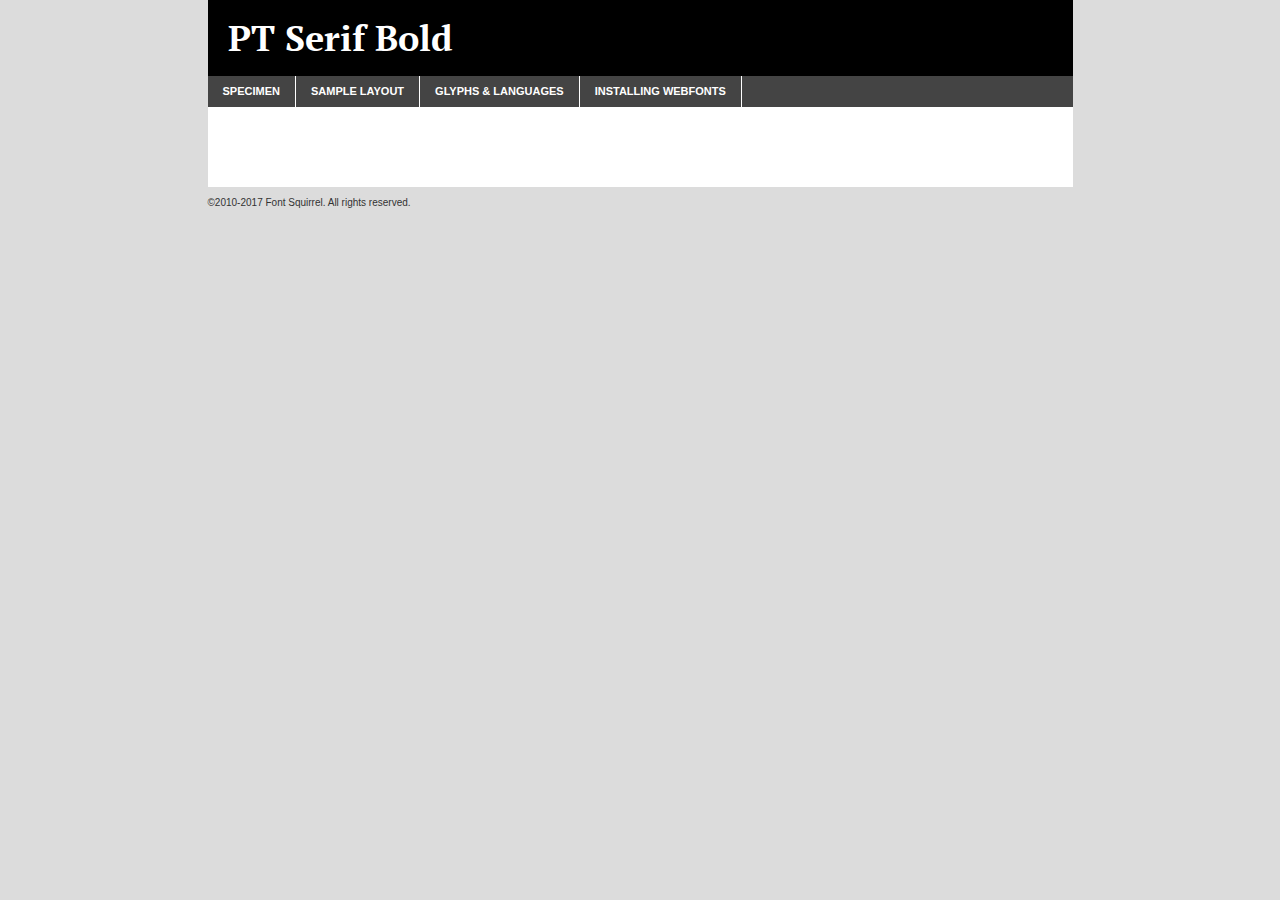
<file: webfontkit-20230403-060636/ptserif-bold-demo.html>
<!DOCTYPE html PUBLIC "-//W3C//DTD XHTML 1.0 Transitional//EN"
        "http://www.w3.org/TR/xhtml1/DTD/xhtml1-transitional.dtd">

<html xmlns="http://www.w3.org/1999/xhtml" xml:lang="en" lang="en">
<head>
    <meta http-equiv="Content-Type" content="text/html; charset=utf-8"/>
    <script src="http://ajax.googleapis.com/ajax/libs/jquery/1.7.2/jquery.min.js" type="text/javascript" charset="utf-8"></script>
    <script type="text/javascript">
		(function($) {
			$.fn.easyTabs = function(option) {
				var param = jQuery.extend({ fadeSpeed: 'fast', defaultContent: 1, activeClass: 'active' }, option);
				$(this).each(function() {
					var thisId = '#' + this.id;
					if ( param.defaultContent == '' )
					{
						param.defaultContent = 1;
					}
					if ( typeof param.defaultContent == 'number' )
					{
						var defaultTab = $(thisId + ' .tabs li:eq(' + (param.defaultContent - 1) + ') a').attr('href').substr(1);
					}
					else
					{
						var defaultTab = param.defaultContent;
					}
					$(thisId + ' .tabs li a').each(function() {
						var tabToHide = $(this).attr('href').substr(1);
						$('#' + tabToHide).addClass('easytabs-tab-content');
					});
					hideAll();
					changeContent(defaultTab);

					function hideAll() {$(thisId + ' .easytabs-tab-content').hide();}

					function changeContent(tabId)
					{
						hideAll();
						$(thisId + ' .tabs li').removeClass(param.activeClass);
						$(thisId + ' .tabs li a[href=#' + tabId + ']').closest('li').addClass(param.activeClass);
						if ( param.fadeSpeed != 'none' )
						{
							$(thisId + ' #' + tabId).fadeIn(param.fadeSpeed);
						}
						else
						{
							$(thisId + ' #' + tabId).show();
						}
					}

					$(thisId + ' .tabs li').click(function() {
						var tabId = $(this).find('a').attr('href').substr(1);
						changeContent(tabId);
						return false;
					});
				});
			}
		})(jQuery);
    </script>
    <link rel="stylesheet" href="specimen_files/specimen_stylesheet.css" type="text/css" charset="utf-8"/>
    <link rel="stylesheet" href="stylesheet.css" type="text/css" charset="utf-8"/>

    <style type="text/css">
        		body {
			font-family: 'pt_serifbold';
        		}

            </style>

    <title>PT Serif Bold Specimen</title>


    <script type="text/javascript" charset="utf-8">
		$(document).ready(function() {
			$('#container').easyTabs({ defaultContent: 1 });
		});
    </script>
</head>

<body>
<div id="container">
    <div id="header">
		PT Serif Bold    </div>
    <ul class="tabs">
        <li><a href="#specimen">Specimen</a></li>
        <li><a href="#layout">Sample Layout</a></li>
		        <li><a href="#glyphs">Glyphs &amp; Languages</a></li>
        <li><a href="#installing">Installing Webfonts</a></li>

    </ul>

    <div id="main_content">


        <div id="specimen">

            <div class="section">
                <div class="grid12 firstcol">
                    <div class="huge">AaBb</div>
                </div>
            </div>

            <div class="section">
                <div class="glyph_range">A&#x200B;B&#x200b;C&#x200b;D&#x200b;E&#x200b;F&#x200b;G&#x200b;H&#x200b;I&#x200b;J&#x200b;K&#x200b;L&#x200b;M&#x200b;N&#x200b;O&#x200b;P&#x200b;Q&#x200b;R&#x200b;S&#x200b;T&#x200b;U&#x200b;V&#x200b;W&#x200b;X&#x200b;Y&#x200b;Z&#x200b;a&#x200b;b&#x200b;c&#x200b;d&#x200b;e&#x200b;f&#x200b;g&#x200b;h&#x200b;i&#x200b;j&#x200b;k&#x200b;l&#x200b;m&#x200b;n&#x200b;o&#x200b;p&#x200b;q&#x200b;r&#x200b;s&#x200b;t&#x200b;u&#x200b;v&#x200b;w&#x200b;x&#x200b;y&#x200b;z&#x200b;1&#x200b;2&#x200b;3&#x200b;4&#x200b;5&#x200b;6&#x200b;7&#x200b;8&#x200b;9&#x200b;0&#x200b;&amp;&#x200b;.&#x200b;,&#x200b;?&#x200b;!&#x200b;&#64;&#x200b;(&#x200b;)&#x200b;#&#x200b;$&#x200b;%&#x200b;*&#x200b;+&#x200b;-&#x200b;=&#x200b;:&#x200b;;</div>
            </div>
            <div class="section">
                <div class="grid12 firstcol">
                    <table class="sample_table">
                        <tr>
                            <td>10</td>
                            <td class="size10">abcdefghijklmnopqrstuvwxyzABCDEFGHIJKLMNOPQRSTUVWXYZ0123456789abcdefghijklmnopqrstuvwxyzABCDEFGHIJKLMNOPQRSTUVWXYZ0123456789abcdefghijklmnopqrstuvwxyzABCDEFGHIJKLMNOPQRSTUVWXYZ</td>
                        </tr>
                        <tr>
                            <td>11</td>
                            <td class="size11">abcdefghijklmnopqrstuvwxyzABCDEFGHIJKLMNOPQRSTUVWXYZ0123456789abcdefghijklmnopqrstuvwxyzABCDEFGHIJKLMNOPQRSTUVWXYZ0123456789abcdefghijklmnopqrstuvwxyzABCDEFGHIJKLMNOPQRSTUVWXYZ</td>
                        </tr>
                        <tr>
                            <td>12</td>
                            <td class="size12">abcdefghijklmnopqrstuvwxyzABCDEFGHIJKLMNOPQRSTUVWXYZ0123456789abcdefghijklmnopqrstuvwxyzABCDEFGHIJKLMNOPQRSTUVWXYZ0123456789abcdefghijklmnopqrstuvwxyzABCDEFGHIJKLMNOPQRSTUVWXYZ</td>
                        </tr>
                        <tr>
                            <td>13</td>
                            <td class="size13">abcdefghijklmnopqrstuvwxyzABCDEFGHIJKLMNOPQRSTUVWXYZ0123456789abcdefghijklmnopqrstuvwxyzABCDEFGHIJKLMNOPQRSTUVWXYZ0123456789abcdefghijklmnopqrstuvwxyzABCDEFGHIJKLMNOPQRSTUVWXYZ</td>
                        </tr>
                        <tr>
                            <td>14</td>
                            <td class="size14">abcdefghijklmnopqrstuvwxyzABCDEFGHIJKLMNOPQRSTUVWXYZ0123456789abcdefghijklmnopqrstuvwxyzABCDEFGHIJKLMNOPQRSTUVWXYZ0123456789abcdefghijklmnopqrstuvwxyzABCDEFGHIJKLMNOPQRSTUVWXYZ</td>
                        </tr>
                        <tr>
                            <td>16</td>
                            <td class="size16">abcdefghijklmnopqrstuvwxyzABCDEFGHIJKLMNOPQRSTUVWXYZ0123456789abcdefghijklmnopqrstuvwxyzABCDEFGHIJKLMNOPQRSTUVWXYZ</td>
                        </tr>
                        <tr>
                            <td>18</td>
                            <td class="size18">abcdefghijklmnopqrstuvwxyzABCDEFGHIJKLMNOPQRSTUVWXYZ0123456789abcdefghijklmnopqrstuvwxyzABCDEFGHIJKLMNOPQRSTUVWXYZ</td>
                        </tr>
                        <tr>
                            <td>20</td>
                            <td class="size20">abcdefghijklmnopqrstuvwxyzABCDEFGHIJKLMNOPQRSTUVWXYZ0123456789abcdefghijklmnopqrstuvwxyzABCDEFGHIJKLMNOPQRSTUVWXYZ</td>
                        </tr>
                        <tr>
                            <td>24</td>
                            <td class="size24">abcdefghijklmnopqrstuvwxyzABCDEFGHIJKLMNOPQRSTUVWXYZ0123456789abcdefghijklmnopqrstuvwxyzABCDEFGHIJKLMNOPQRSTUVWXYZ</td>
                        </tr>
                        <tr>
                            <td>30</td>
                            <td class="size30">abcdefghijklmnopqrstuvwxyzABCDEFGHIJKLMNOPQRSTUVWXYZ0123456789abcdefghijklmnopqrstuvwxyzABCDEFGHIJKLMNOPQRSTUVWXYZ</td>
                        </tr>
                        <tr>
                            <td>36</td>
                            <td class="size36">abcdefghijklmnopqrstuvwxyzABCDEFGHIJKLMNOPQRSTUVWXYZ0123456789abcdefghijklmnopqrstuvwxyzABCDEFGHIJKLMNOPQRSTUVWXYZ</td>
                        </tr>
                        <tr>
                            <td>48</td>
                            <td class="size48">abcdefghijklmnopqrstuvwxyzABCDEFGHIJKLMNOPQRSTUVWXYZ0123456789abcdefghijklmnopqrstuvwxyzABCDEFGHIJKLMNOPQRSTUVWXYZ</td>
                        </tr>
                        <tr>
                            <td>60</td>
                            <td class="size60">abcdefghijklmnopqrstuvwxyzABCDEFGHIJKLMNOPQRSTUVWXYZ0123456789abcdefghijklmnopqrstuvwxyzABCDEFGHIJKLMNOPQRSTUVWXYZ</td>
                        </tr>
                        <tr>
                            <td>72</td>
                            <td class="size72">abcdefghijklmnopqrstuvwxyzABCDEFGHIJKLMNOPQRSTUVWXYZ0123456789abcdefghijklmnopqrstuvwxyzABCDEFGHIJKLMNOPQRSTUVWXYZ</td>
                        </tr>
                        <tr>
                            <td>90</td>
                            <td class="size90">abcdefghijklmnopqrstuvwxyzABCDEFGHIJKLMNOPQRSTUVWXYZ0123456789abcdefghijklmnopqrstuvwxyzABCDEFGHIJKLMNOPQRSTUVWXYZ</td>
                        </tr>
                    </table>

                </div>

            </div>


            <div class="section" id="bodycomparison">


                <div id="xheight">
                    <div class="fontbody">&#x25FC;&#x25FC;&#x25FC;&#x25FC;&#x25FC;&#x25FC;&#x25FC;&#x25FC;&#x25FC;&#x25FC;&#x25FC;&#x25FC;&#x25FC;&#x25FC;&#x25FC;&#x25FC;&#x25FC;&#x25FC;&#x25FC;&#x25FC;&#x25FC;&#x25FC;&#x25FC;&#x25FC;&#x25FC;&#x25FC;&#x25FC;&#x25FC;&#x25FC;&#x25FC;&#x25FC;&#x25FC;&#x25FC;&#x25FC;&#x25FC;&#x25FC;&#x25FC;&#x25FC;&#x25FC;&#x25FC;&#x25FC;&#x25FC;&#x25FC;&#x25FC;&#x25FC;&#x25FC;&#x25FC;&#x25FC;&#x25FC;&#x25FC;&#x25FC;&#x25FC;&#x25FC;&#x25FC;&#x25FC;&#x25FC;&#x25FC;&#x25FC;&#x25FC;&#x25FC;&#x25FC;&#x25FC;&#x25FC;&#x25FC;&#x25FC;&#x25FC;&#x25FC;&#x25FC;&#x25FC;&#x25FC;&#x25FC;&#x25FC;&#x25FC;&#x25FC;&#x25FC;&#x25FC;&#x25FC;&#x25FC;&#x25FC;&#x25FC;&#x25FC;&#x25FC;&#x25FC;&#x25FC;&#x25FC;&#x25FC;&#x25FC;&#x25FC;&#x25FC;&#x25FC;&#x25FC;&#x25FC;&#x25FC;&#x25FC;&#x25FC;&#x25FC;&#x25FC;&#x25FC;&#x25FC;body</div>
                    <div class="arialbody">body</div>
                    <div class="verdanabody">body</div>
                    <div class="georgiabody">body</div>
                </div>
                <div class="fontbody" style="z-index:1">
                    body<span>PT Serif Bold</span>
                </div>
                <div class="arialbody" style="z-index:1">
                    body<span>Arial</span>
                </div>
                <div class="verdanabody" style="z-index:1">
                    body<span>Verdana</span>
                </div>
                <div class="georgiabody" style="z-index:1">
                    body<span>Georgia</span>
                </div>


            </div>


            <div class="section psample psample_row1" id="">

                <div class="grid2 firstcol">
                    <p class="size10"><span>10.</span>Aenean lacinia bibendum nulla sed consectetur. Fusce dapibus, tellus ac cursus commodo, tortor mauris condimentum nibh, ut fermentum massa justo sit amet risus. Nullam id dolor id nibh ultricies vehicula ut id elit. Cum sociis natoque penatibus et magnis dis parturient montes, nascetur ridiculus mus. Nulla vitae elit libero, a pharetra augue.</p>

                </div>
                <div class="grid3">
                    <p class="size11"><span>11.</span>Aenean lacinia bibendum nulla sed consectetur. Fusce dapibus, tellus ac cursus commodo, tortor mauris condimentum nibh, ut fermentum massa justo sit amet risus. Nullam id dolor id nibh ultricies vehicula ut id elit. Cum sociis natoque penatibus et magnis dis parturient montes, nascetur ridiculus mus. Nulla vitae elit libero, a pharetra augue.</p>

                </div>
                <div class="grid3">
                    <p class="size12"><span>12.</span>Aenean lacinia bibendum nulla sed consectetur. Fusce dapibus, tellus ac cursus commodo, tortor mauris condimentum nibh, ut fermentum massa justo sit amet risus. Nullam id dolor id nibh ultricies vehicula ut id elit. Cum sociis natoque penatibus et magnis dis parturient montes, nascetur ridiculus mus. Nulla vitae elit libero, a pharetra augue.</p>

                </div>
                <div class="grid4">
                    <p class="size13"><span>13.</span>Aenean lacinia bibendum nulla sed consectetur. Fusce dapibus, tellus ac cursus commodo, tortor mauris condimentum nibh, ut fermentum massa justo sit amet risus. Nullam id dolor id nibh ultricies vehicula ut id elit. Cum sociis natoque penatibus et magnis dis parturient montes, nascetur ridiculus mus. Nulla vitae elit libero, a pharetra augue.</p>

                </div>
                <div class="white_blend"></div>

            </div>
            <div class="section psample psample_row2" id="">
                <div class="grid3 firstcol">
                    <p class="size14"><span>14.</span>Aenean lacinia bibendum nulla sed consectetur. Fusce dapibus, tellus ac cursus commodo, tortor mauris condimentum nibh, ut fermentum massa justo sit amet risus. Nullam id dolor id nibh ultricies vehicula ut id elit. Cum sociis natoque penatibus et magnis dis parturient montes, nascetur ridiculus mus. Nulla vitae elit libero, a pharetra augue.</p>

                </div>
                <div class="grid4">
                    <p class="size16"><span>16.</span>Aenean lacinia bibendum nulla sed consectetur. Fusce dapibus, tellus ac cursus commodo, tortor mauris condimentum nibh, ut fermentum massa justo sit amet risus. Nullam id dolor id nibh ultricies vehicula ut id elit. Cum sociis natoque penatibus et magnis dis parturient montes, nascetur ridiculus mus. Nulla vitae elit libero, a pharetra augue.</p>

                </div>
                <div class="grid5">
                    <p class="size18"><span>18.</span>Aenean lacinia bibendum nulla sed consectetur. Fusce dapibus, tellus ac cursus commodo, tortor mauris condimentum nibh, ut fermentum massa justo sit amet risus. Nullam id dolor id nibh ultricies vehicula ut id elit. Cum sociis natoque penatibus et magnis dis parturient montes, nascetur ridiculus mus. Nulla vitae elit libero, a pharetra augue.</p>

                </div>

                <div class="white_blend"></div>

            </div>

            <div class="section psample psample_row3" id="">
                <div class="grid5 firstcol">
                    <p class="size20"><span>20.</span>Aenean lacinia bibendum nulla sed consectetur. Fusce dapibus, tellus ac cursus commodo, tortor mauris condimentum nibh, ut fermentum massa justo sit amet risus. Nullam id dolor id nibh ultricies vehicula ut id elit. Cum sociis natoque penatibus et magnis dis parturient montes, nascetur ridiculus mus. Nulla vitae elit libero, a pharetra augue.</p>
                </div>
                <div class="grid7">
                    <p class="size24"><span>24.</span>Aenean lacinia bibendum nulla sed consectetur. Fusce dapibus, tellus ac cursus commodo, tortor mauris condimentum nibh, ut fermentum massa justo sit amet risus. Nullam id dolor id nibh ultricies vehicula ut id elit. Cum sociis natoque penatibus et magnis dis parturient montes, nascetur ridiculus mus. Nulla vitae elit libero, a pharetra augue.</p>
                </div>

                <div class="white_blend"></div>

            </div>

            <div class="section psample psample_row4" id="">
                <div class="grid12 firstcol">
                    <p class="size30"><span>30.</span>Aenean lacinia bibendum nulla sed consectetur. Fusce dapibus, tellus ac cursus commodo, tortor mauris condimentum nibh, ut fermentum massa justo sit amet risus. Nullam id dolor id nibh ultricies vehicula ut id elit. Cum sociis natoque penatibus et magnis dis parturient montes, nascetur ridiculus mus. Nulla vitae elit libero, a pharetra augue.</p>
                </div>
                <div class="white_blend"></div>

            </div>


            <div class="section psample psample_row1 fullreverse">
                <div class="grid2 firstcol">
                    <p class="size10"><span>10.</span>Aenean lacinia bibendum nulla sed consectetur. Fusce dapibus, tellus ac cursus commodo, tortor mauris condimentum nibh, ut fermentum massa justo sit amet risus. Nullam id dolor id nibh ultricies vehicula ut id elit. Cum sociis natoque penatibus et magnis dis parturient montes, nascetur ridiculus mus. Nulla vitae elit libero, a pharetra augue.</p>

                </div>
                <div class="grid3">
                    <p class="size11"><span>11.</span>Aenean lacinia bibendum nulla sed consectetur. Fusce dapibus, tellus ac cursus commodo, tortor mauris condimentum nibh, ut fermentum massa justo sit amet risus. Nullam id dolor id nibh ultricies vehicula ut id elit. Cum sociis natoque penatibus et magnis dis parturient montes, nascetur ridiculus mus. Nulla vitae elit libero, a pharetra augue.</p>

                </div>
                <div class="grid3">
                    <p class="size12"><span>12.</span>Aenean lacinia bibendum nulla sed consectetur. Fusce dapibus, tellus ac cursus commodo, tortor mauris condimentum nibh, ut fermentum massa justo sit amet risus. Nullam id dolor id nibh ultricies vehicula ut id elit. Cum sociis natoque penatibus et magnis dis parturient montes, nascetur ridiculus mus. Nulla vitae elit libero, a pharetra augue.</p>

                </div>
                <div class="grid4">
                    <p class="size13"><span>13.</span>Aenean lacinia bibendum nulla sed consectetur. Fusce dapibus, tellus ac cursus commodo, tortor mauris condimentum nibh, ut fermentum massa justo sit amet risus. Nullam id dolor id nibh ultricies vehicula ut id elit. Cum sociis natoque penatibus et magnis dis parturient montes, nascetur ridiculus mus. Nulla vitae elit libero, a pharetra augue.</p>

                </div>
                <div class="black_blend"></div>

            </div>

            <div class="section psample psample_row2 fullreverse">
                <div class="grid3 firstcol">
                    <p class="size14"><span>14.</span>Aenean lacinia bibendum nulla sed consectetur. Fusce dapibus, tellus ac cursus commodo, tortor mauris condimentum nibh, ut fermentum massa justo sit amet risus. Nullam id dolor id nibh ultricies vehicula ut id elit. Cum sociis natoque penatibus et magnis dis parturient montes, nascetur ridiculus mus. Nulla vitae elit libero, a pharetra augue.</p>

                </div>
                <div class="grid4">
                    <p class="size16"><span>16.</span>Aenean lacinia bibendum nulla sed consectetur. Fusce dapibus, tellus ac cursus commodo, tortor mauris condimentum nibh, ut fermentum massa justo sit amet risus. Nullam id dolor id nibh ultricies vehicula ut id elit. Cum sociis natoque penatibus et magnis dis parturient montes, nascetur ridiculus mus. Nulla vitae elit libero, a pharetra augue.</p>

                </div>
                <div class="grid5">
                    <p class="size18"><span>18.</span>Aenean lacinia bibendum nulla sed consectetur. Fusce dapibus, tellus ac cursus commodo, tortor mauris condimentum nibh, ut fermentum massa justo sit amet risus. Nullam id dolor id nibh ultricies vehicula ut id elit. Cum sociis natoque penatibus et magnis dis parturient montes, nascetur ridiculus mus. Nulla vitae elit libero, a pharetra augue.</p>

                </div>
                <div class="black_blend"></div>

            </div>

            <div class="section psample fullreverse psample_row3" id="">
                <div class="grid5 firstcol">
                    <p class="size20"><span>20.</span>Aenean lacinia bibendum nulla sed consectetur. Fusce dapibus, tellus ac cursus commodo, tortor mauris condimentum nibh, ut fermentum massa justo sit amet risus. Nullam id dolor id nibh ultricies vehicula ut id elit. Cum sociis natoque penatibus et magnis dis parturient montes, nascetur ridiculus mus. Nulla vitae elit libero, a pharetra augue.</p>
                </div>
                <div class="grid7">
                    <p class="size24"><span>24.</span>Aenean lacinia bibendum nulla sed consectetur. Fusce dapibus, tellus ac cursus commodo, tortor mauris condimentum nibh, ut fermentum massa justo sit amet risus. Nullam id dolor id nibh ultricies vehicula ut id elit. Cum sociis natoque penatibus et magnis dis parturient montes, nascetur ridiculus mus. Nulla vitae elit libero, a pharetra augue.</p>
                </div>

                <div class="black_blend"></div>

            </div>

            <div class="section psample fullreverse psample_row4" id="" style="border-bottom: 20px #000 solid;">
                <div class="grid12 firstcol">
                    <p class="size30"><span>30.</span>Aenean lacinia bibendum nulla sed consectetur. Fusce dapibus, tellus ac cursus commodo, tortor mauris condimentum nibh, ut fermentum massa justo sit amet risus. Nullam id dolor id nibh ultricies vehicula ut id elit. Cum sociis natoque penatibus et magnis dis parturient montes, nascetur ridiculus mus. Nulla vitae elit libero, a pharetra augue.</p>
                </div>
                <div class="black_blend"></div>

            </div>


        </div>

        <div id="layout">

            <div class="section">

                <div class="grid12 firstcol">
                    <h1>Lorem Ipsum Dolor</h1>
                    <h2>Etiam porta sem malesuada magna mollis euismod</h2>

                    <p class="byline">By <a href="#link">Aenean Lacinia</a></p>
                </div>
            </div>
            <div class="section">
                <div class="grid8 firstcol">
                    <p class="large">Donec sed odio dui. Morbi leo risus, porta ac consectetur ac, vestibulum at eros. Fusce dapibus, tellus ac cursus commodo, tortor mauris condimentum nibh, ut fermentum massa justo sit amet risus. </p>


                    <h3>Pellentesque ornare sem</h3>

                    <p>Maecenas sed diam eget risus varius blandit sit amet non magna. Maecenas faucibus mollis interdum. Donec ullamcorper nulla non metus auctor fringilla. Nullam id dolor id nibh ultricies vehicula ut id elit. Nullam id dolor id nibh ultricies vehicula ut id elit. </p>

                    <p>Aenean eu leo quam. Pellentesque ornare sem lacinia quam venenatis vestibulum. Lorem ipsum dolor sit amet, consectetur adipiscing elit. Cum sociis natoque penatibus et magnis dis parturient montes, nascetur ridiculus mus. </p>

                    <p>Nulla vitae elit libero, a pharetra augue. Praesent commodo cursus magna, vel scelerisque nisl consectetur et. Aenean lacinia bibendum nulla sed consectetur. </p>

                    <p>Nullam quis risus eget urna mollis ornare vel eu leo. Nullam quis risus eget urna mollis ornare vel eu leo. Maecenas sed diam eget risus varius blandit sit amet non magna. Donec ullamcorper nulla non metus auctor fringilla. </p>

                    <h3>Cras mattis consectetur</h3>

                    <p>Aenean eu leo quam. Pellentesque ornare sem lacinia quam venenatis vestibulum. Aenean lacinia bibendum nulla sed consectetur. Integer posuere erat a ante venenatis dapibus posuere velit aliquet. Cras mattis consectetur purus sit amet fermentum. </p>

                    <p>Nullam id dolor id nibh ultricies vehicula ut id elit. Nullam quis risus eget urna mollis ornare vel eu leo. Cras mattis consectetur purus sit amet fermentum.</p>
                </div>

                <div class="grid4 sidebar">

                    <div class="box reverse">
                        <p class="last">Nullam quis risus eget urna mollis ornare vel eu leo. Donec ullamcorper nulla non metus auctor fringilla. Cras mattis consectetur purus sit amet fermentum. Sed posuere consectetur est at lobortis. Lorem ipsum dolor sit amet, consectetur adipiscing elit. </p>
                    </div>

                    <p class="caption">Maecenas sed diam eget risus varius.</p>

                    <p>Vestibulum id ligula porta felis euismod semper. Integer posuere erat a ante venenatis dapibus posuere velit aliquet. Vestibulum id ligula porta felis euismod semper. Sed posuere consectetur est at lobortis. Maecenas sed diam eget risus varius blandit sit amet non magna. Fusce dapibus, tellus ac cursus commodo, tortor mauris condimentum nibh, ut fermentum massa justo sit amet risus. </p>


                    <p>Duis mollis, est non commodo luctus, nisi erat porttitor ligula, eget lacinia odio sem nec elit. Aenean lacinia bibendum nulla sed consectetur. Vivamus sagittis lacus vel augue laoreet rutrum faucibus dolor auctor. Aenean lacinia bibendum nulla sed consectetur. Nullam quis risus eget urna mollis ornare vel eu leo. </p>

                    <p>Praesent commodo cursus magna, vel scelerisque nisl consectetur et. Donec ullamcorper nulla non metus auctor fringilla. Maecenas faucibus mollis interdum. Fusce dapibus, tellus ac cursus commodo, tortor mauris condimentum nibh, ut fermentum massa justo sit amet risus. </p>

                </div>
            </div>

        </div>


		

        <div id="glyphs">
            <div class="section">
                <div class="grid12 firstcol">

                    <h1>Language Support</h1>
                    <p>The subset of PT Serif Bold in this kit supports the following languages:<br/>

						Albanian, Basque, Breton, Chamorro, Danish, Dutch, English, Faroese, Finnish, French, Frisian, Galician, German, Icelandic, Italian, Malagasy, Norwegian, Portuguese, Spanish, Alsatian, Aragonese, Arapaho, Arrernte, Asturian, Aymara, Bislama, Cebuano, Corsican, Fijian, French_creole, Genoese, Gilbertese, Greenlandic, Haitian_creole, Hiligaynon, Hmong, Hopi, Ibanag, Iloko_ilokano, Indonesian, Interglossa_glosa, Interlingua, Irish_gaelic, Jerriais, Lojban, Lombard, Luxembourgeois, Manx, Mohawk, Norfolk_pitcairnese, Occitan, Oromo, Pangasinan, Papiamento, Piedmontese, Potawatomi, Rhaeto-romance, Romansh, Rotokas, Sami_lule, Samoan, Sardinian, Scots_gaelic, Seychelles_creole, Shona, Sicilian, Somali, Southern_ndebele, Swahili, Swati_swazi, Tagalog_filipino_pilipino, Tetum, Tok_pisin, Uyghur_latinized, Volapuk, Walloon, Warlpiri, Xhosa, Yapese, Zulu, Latinbasic, Ubasic, Demo                    </p>
                    <h1>Glyph Chart</h1>
                    <p>The subset of PT Serif Bold in this kit includes all the glyphs listed below. Unicode entities are included above each glyph to help you insert individual characters into your layout.</p>
                    <div id="glyph_chart">

																				                                <div><p>&amp;#13;</p>&#13;</div>
																				                                <div><p>&amp;#32;</p>&#32;</div>
																				                                <div><p>&amp;#33;</p>&#33;</div>
																				                                <div><p>&amp;#34;</p>&#34;</div>
																				                                <div><p>&amp;#35;</p>&#35;</div>
																				                                <div><p>&amp;#36;</p>&#36;</div>
																				                                <div><p>&amp;#37;</p>&#37;</div>
																				                                <div><p>&amp;#38;</p>&#38;</div>
																				                                <div><p>&amp;#39;</p>&#39;</div>
																				                                <div><p>&amp;#40;</p>&#40;</div>
																				                                <div><p>&amp;#41;</p>&#41;</div>
																				                                <div><p>&amp;#42;</p>&#42;</div>
																				                                <div><p>&amp;#43;</p>&#43;</div>
																				                                <div><p>&amp;#44;</p>&#44;</div>
																				                                <div><p>&amp;#45;</p>&#45;</div>
																				                                <div><p>&amp;#46;</p>&#46;</div>
																				                                <div><p>&amp;#47;</p>&#47;</div>
																				                                <div><p>&amp;#48;</p>&#48;</div>
																				                                <div><p>&amp;#49;</p>&#49;</div>
																				                                <div><p>&amp;#50;</p>&#50;</div>
																				                                <div><p>&amp;#51;</p>&#51;</div>
																				                                <div><p>&amp;#52;</p>&#52;</div>
																				                                <div><p>&amp;#53;</p>&#53;</div>
																				                                <div><p>&amp;#54;</p>&#54;</div>
																				                                <div><p>&amp;#55;</p>&#55;</div>
																				                                <div><p>&amp;#56;</p>&#56;</div>
																				                                <div><p>&amp;#57;</p>&#57;</div>
																				                                <div><p>&amp;#58;</p>&#58;</div>
																				                                <div><p>&amp;#59;</p>&#59;</div>
																				                                <div><p>&amp;#60;</p>&#60;</div>
																				                                <div><p>&amp;#61;</p>&#61;</div>
																				                                <div><p>&amp;#62;</p>&#62;</div>
																				                                <div><p>&amp;#63;</p>&#63;</div>
																				                                <div><p>&amp;#64;</p>&#64;</div>
																				                                <div><p>&amp;#65;</p>&#65;</div>
																				                                <div><p>&amp;#66;</p>&#66;</div>
																				                                <div><p>&amp;#67;</p>&#67;</div>
																				                                <div><p>&amp;#68;</p>&#68;</div>
																				                                <div><p>&amp;#69;</p>&#69;</div>
																				                                <div><p>&amp;#70;</p>&#70;</div>
																				                                <div><p>&amp;#71;</p>&#71;</div>
																				                                <div><p>&amp;#72;</p>&#72;</div>
																				                                <div><p>&amp;#73;</p>&#73;</div>
																				                                <div><p>&amp;#74;</p>&#74;</div>
																				                                <div><p>&amp;#75;</p>&#75;</div>
																				                                <div><p>&amp;#76;</p>&#76;</div>
																				                                <div><p>&amp;#77;</p>&#77;</div>
																				                                <div><p>&amp;#78;</p>&#78;</div>
																				                                <div><p>&amp;#79;</p>&#79;</div>
																				                                <div><p>&amp;#80;</p>&#80;</div>
																				                                <div><p>&amp;#81;</p>&#81;</div>
																				                                <div><p>&amp;#82;</p>&#82;</div>
																				                                <div><p>&amp;#83;</p>&#83;</div>
																				                                <div><p>&amp;#84;</p>&#84;</div>
																				                                <div><p>&amp;#85;</p>&#85;</div>
																				                                <div><p>&amp;#86;</p>&#86;</div>
																				                                <div><p>&amp;#87;</p>&#87;</div>
																				                                <div><p>&amp;#88;</p>&#88;</div>
																				                                <div><p>&amp;#89;</p>&#89;</div>
																				                                <div><p>&amp;#90;</p>&#90;</div>
																				                                <div><p>&amp;#91;</p>&#91;</div>
																				                                <div><p>&amp;#92;</p>&#92;</div>
																				                                <div><p>&amp;#93;</p>&#93;</div>
																				                                <div><p>&amp;#94;</p>&#94;</div>
																				                                <div><p>&amp;#95;</p>&#95;</div>
																				                                <div><p>&amp;#96;</p>&#96;</div>
																				                                <div><p>&amp;#97;</p>&#97;</div>
																				                                <div><p>&amp;#98;</p>&#98;</div>
																				                                <div><p>&amp;#99;</p>&#99;</div>
																				                                <div><p>&amp;#100;</p>&#100;</div>
																				                                <div><p>&amp;#101;</p>&#101;</div>
																				                                <div><p>&amp;#102;</p>&#102;</div>
																				                                <div><p>&amp;#103;</p>&#103;</div>
																				                                <div><p>&amp;#104;</p>&#104;</div>
																				                                <div><p>&amp;#105;</p>&#105;</div>
																				                                <div><p>&amp;#106;</p>&#106;</div>
																				                                <div><p>&amp;#107;</p>&#107;</div>
																				                                <div><p>&amp;#108;</p>&#108;</div>
																				                                <div><p>&amp;#109;</p>&#109;</div>
																				                                <div><p>&amp;#110;</p>&#110;</div>
																				                                <div><p>&amp;#111;</p>&#111;</div>
																				                                <div><p>&amp;#112;</p>&#112;</div>
																				                                <div><p>&amp;#113;</p>&#113;</div>
																				                                <div><p>&amp;#114;</p>&#114;</div>
																				                                <div><p>&amp;#115;</p>&#115;</div>
																				                                <div><p>&amp;#116;</p>&#116;</div>
																				                                <div><p>&amp;#117;</p>&#117;</div>
																				                                <div><p>&amp;#118;</p>&#118;</div>
																				                                <div><p>&amp;#119;</p>&#119;</div>
																				                                <div><p>&amp;#120;</p>&#120;</div>
																				                                <div><p>&amp;#121;</p>&#121;</div>
																				                                <div><p>&amp;#122;</p>&#122;</div>
																				                                <div><p>&amp;#123;</p>&#123;</div>
																				                                <div><p>&amp;#124;</p>&#124;</div>
																				                                <div><p>&amp;#125;</p>&#125;</div>
																				                                <div><p>&amp;#126;</p>&#126;</div>
																				                                <div><p>&amp;#160;</p>&#160;</div>
																				                                <div><p>&amp;#161;</p>&#161;</div>
																				                                <div><p>&amp;#162;</p>&#162;</div>
																				                                <div><p>&amp;#163;</p>&#163;</div>
																				                                <div><p>&amp;#164;</p>&#164;</div>
																				                                <div><p>&amp;#165;</p>&#165;</div>
																				                                <div><p>&amp;#166;</p>&#166;</div>
																				                                <div><p>&amp;#167;</p>&#167;</div>
																				                                <div><p>&amp;#168;</p>&#168;</div>
																				                                <div><p>&amp;#169;</p>&#169;</div>
																				                                <div><p>&amp;#170;</p>&#170;</div>
																				                                <div><p>&amp;#171;</p>&#171;</div>
																				                                <div><p>&amp;#172;</p>&#172;</div>
																				                                <div><p>&amp;#173;</p>&#173;</div>
																				                                <div><p>&amp;#174;</p>&#174;</div>
																				                                <div><p>&amp;#175;</p>&#175;</div>
																				                                <div><p>&amp;#176;</p>&#176;</div>
																				                                <div><p>&amp;#177;</p>&#177;</div>
																				                                <div><p>&amp;#178;</p>&#178;</div>
																				                                <div><p>&amp;#179;</p>&#179;</div>
																				                                <div><p>&amp;#180;</p>&#180;</div>
																				                                <div><p>&amp;#181;</p>&#181;</div>
																				                                <div><p>&amp;#182;</p>&#182;</div>
																				                                <div><p>&amp;#183;</p>&#183;</div>
																				                                <div><p>&amp;#184;</p>&#184;</div>
																				                                <div><p>&amp;#185;</p>&#185;</div>
																				                                <div><p>&amp;#186;</p>&#186;</div>
																				                                <div><p>&amp;#187;</p>&#187;</div>
																				                                <div><p>&amp;#188;</p>&#188;</div>
																				                                <div><p>&amp;#189;</p>&#189;</div>
																				                                <div><p>&amp;#190;</p>&#190;</div>
																				                                <div><p>&amp;#191;</p>&#191;</div>
																				                                <div><p>&amp;#192;</p>&#192;</div>
																				                                <div><p>&amp;#193;</p>&#193;</div>
																				                                <div><p>&amp;#194;</p>&#194;</div>
																				                                <div><p>&amp;#195;</p>&#195;</div>
																				                                <div><p>&amp;#196;</p>&#196;</div>
																				                                <div><p>&amp;#197;</p>&#197;</div>
																				                                <div><p>&amp;#198;</p>&#198;</div>
																				                                <div><p>&amp;#199;</p>&#199;</div>
																				                                <div><p>&amp;#200;</p>&#200;</div>
																				                                <div><p>&amp;#201;</p>&#201;</div>
																				                                <div><p>&amp;#202;</p>&#202;</div>
																				                                <div><p>&amp;#203;</p>&#203;</div>
																				                                <div><p>&amp;#204;</p>&#204;</div>
																				                                <div><p>&amp;#205;</p>&#205;</div>
																				                                <div><p>&amp;#206;</p>&#206;</div>
																				                                <div><p>&amp;#207;</p>&#207;</div>
																				                                <div><p>&amp;#208;</p>&#208;</div>
																				                                <div><p>&amp;#209;</p>&#209;</div>
																				                                <div><p>&amp;#210;</p>&#210;</div>
																				                                <div><p>&amp;#211;</p>&#211;</div>
																				                                <div><p>&amp;#212;</p>&#212;</div>
																				                                <div><p>&amp;#213;</p>&#213;</div>
																				                                <div><p>&amp;#214;</p>&#214;</div>
																				                                <div><p>&amp;#215;</p>&#215;</div>
																				                                <div><p>&amp;#216;</p>&#216;</div>
																				                                <div><p>&amp;#217;</p>&#217;</div>
																				                                <div><p>&amp;#218;</p>&#218;</div>
																				                                <div><p>&amp;#219;</p>&#219;</div>
																				                                <div><p>&amp;#220;</p>&#220;</div>
																				                                <div><p>&amp;#221;</p>&#221;</div>
																				                                <div><p>&amp;#222;</p>&#222;</div>
																				                                <div><p>&amp;#223;</p>&#223;</div>
																				                                <div><p>&amp;#224;</p>&#224;</div>
																				                                <div><p>&amp;#225;</p>&#225;</div>
																				                                <div><p>&amp;#226;</p>&#226;</div>
																				                                <div><p>&amp;#227;</p>&#227;</div>
																				                                <div><p>&amp;#228;</p>&#228;</div>
																				                                <div><p>&amp;#229;</p>&#229;</div>
																				                                <div><p>&amp;#230;</p>&#230;</div>
																				                                <div><p>&amp;#231;</p>&#231;</div>
																				                                <div><p>&amp;#232;</p>&#232;</div>
																				                                <div><p>&amp;#233;</p>&#233;</div>
																				                                <div><p>&amp;#234;</p>&#234;</div>
																				                                <div><p>&amp;#235;</p>&#235;</div>
																				                                <div><p>&amp;#236;</p>&#236;</div>
																				                                <div><p>&amp;#237;</p>&#237;</div>
																				                                <div><p>&amp;#238;</p>&#238;</div>
																				                                <div><p>&amp;#239;</p>&#239;</div>
																				                                <div><p>&amp;#240;</p>&#240;</div>
																				                                <div><p>&amp;#241;</p>&#241;</div>
																				                                <div><p>&amp;#242;</p>&#242;</div>
																				                                <div><p>&amp;#243;</p>&#243;</div>
																				                                <div><p>&amp;#244;</p>&#244;</div>
																				                                <div><p>&amp;#245;</p>&#245;</div>
																				                                <div><p>&amp;#246;</p>&#246;</div>
																				                                <div><p>&amp;#247;</p>&#247;</div>
																				                                <div><p>&amp;#248;</p>&#248;</div>
																				                                <div><p>&amp;#249;</p>&#249;</div>
																				                                <div><p>&amp;#250;</p>&#250;</div>
																				                                <div><p>&amp;#251;</p>&#251;</div>
																				                                <div><p>&amp;#252;</p>&#252;</div>
																				                                <div><p>&amp;#253;</p>&#253;</div>
																				                                <div><p>&amp;#254;</p>&#254;</div>
																				                                <div><p>&amp;#255;</p>&#255;</div>
																				                                <div><p>&amp;#338;</p>&#338;</div>
																				                                <div><p>&amp;#339;</p>&#339;</div>
																				                                <div><p>&amp;#376;</p>&#376;</div>
																				                                <div><p>&amp;#710;</p>&#710;</div>
																				                                <div><p>&amp;#732;</p>&#732;</div>
																				                                <div><p>&amp;#8192;</p>&#8192;</div>
																				                                <div><p>&amp;#8193;</p>&#8193;</div>
																				                                <div><p>&amp;#8194;</p>&#8194;</div>
																				                                <div><p>&amp;#8195;</p>&#8195;</div>
																				                                <div><p>&amp;#8196;</p>&#8196;</div>
																				                                <div><p>&amp;#8197;</p>&#8197;</div>
																				                                <div><p>&amp;#8198;</p>&#8198;</div>
																				                                <div><p>&amp;#8199;</p>&#8199;</div>
																				                                <div><p>&amp;#8200;</p>&#8200;</div>
																				                                <div><p>&amp;#8201;</p>&#8201;</div>
																				                                <div><p>&amp;#8202;</p>&#8202;</div>
																				                                <div><p>&amp;#8208;</p>&#8208;</div>
																				                                <div><p>&amp;#8209;</p>&#8209;</div>
																				                                <div><p>&amp;#8210;</p>&#8210;</div>
																				                                <div><p>&amp;#8211;</p>&#8211;</div>
																				                                <div><p>&amp;#8212;</p>&#8212;</div>
																				                                <div><p>&amp;#8216;</p>&#8216;</div>
																				                                <div><p>&amp;#8217;</p>&#8217;</div>
																				                                <div><p>&amp;#8218;</p>&#8218;</div>
																				                                <div><p>&amp;#8220;</p>&#8220;</div>
																				                                <div><p>&amp;#8221;</p>&#8221;</div>
																				                                <div><p>&amp;#8222;</p>&#8222;</div>
																				                                <div><p>&amp;#8226;</p>&#8226;</div>
																				                                <div><p>&amp;#8230;</p>&#8230;</div>
																				                                <div><p>&amp;#8239;</p>&#8239;</div>
																				                                <div><p>&amp;#8249;</p>&#8249;</div>
																				                                <div><p>&amp;#8250;</p>&#8250;</div>
																				                                <div><p>&amp;#8287;</p>&#8287;</div>
																				                                <div><p>&amp;#8364;</p>&#8364;</div>
																				                                <div><p>&amp;#8482;</p>&#8482;</div>
																				                                <div><p>&amp;#9724;</p>&#9724;</div>
																				                                <div><p>&amp;#64257;</p>&#64257;</div>
																				                                <div><p>&amp;#64258;</p>&#64258;</div>
																																													                    </div>
                </div>


            </div>
        </div>


        <div id="specs">

        </div>

        <div id="installing">
            <div class="section">
                <div class="grid7 firstcol">
                    <h1>Installing Webfonts</h1>

                    <p>Webfonts are supported by all major browser platforms but not all in the same way. There are currently four different font formats that must be included in order to target all browsers. This includes TTF, WOFF, EOT and SVG.</p>

                    <h2>1. Upload your webfonts</h2>
                    <p>You must upload your webfont kit to your website. They should be in or near the same directory as your CSS files.</p>

                    <h2>2. Include the webfont stylesheet</h2>
                    <p>A special CSS @font-face declaration helps the various browsers select the appropriate font it needs without causing you a bunch of headaches. Learn more about this syntax by reading the <a href="https://www.fontspring.com/blog/further-hardening-of-the-bulletproof-syntax">Fontspring blog post</a> about it. The code for it is as follows:</p>


                    <code>
                        @font-face{
                        font-family: 'MyWebFont';
                        src: url('WebFont.eot');
                        src: url('WebFont.eot?#iefix') format('embedded-opentype'),
                        url('WebFont.woff') format('woff'),
                        url('WebFont.ttf') format('truetype'),
                        url('WebFont.svg#webfont') format('svg');
                        }
                    </code>

                    <p>We've already gone ahead and generated the code for you. All you have to do is link to the stylesheet in your HTML, like this:</p>
                    <code>&lt;link rel=&quot;stylesheet&quot; href=&quot;stylesheet.css&quot; type=&quot;text/css&quot; charset=&quot;utf-8&quot; /&gt;</code>

                    <h2>3. Modify your own stylesheet</h2>
                    <p>To take advantage of your new fonts, you must tell your stylesheet to use them. Look at the original @font-face declaration above and find the property called "font-family." The name linked there will be what you use to reference the font. Prepend that webfont name to the font stack in the "font-family" property, inside the selector you want to change. For example:</p>
                    <code>p { font-family: 'WebFont', Arial, sans-serif; }</code>

                    <h2>4. Test</h2>
                    <p>Getting webfonts to work cross-browser <em>can</em> be tricky. Use the information in the sidebar to help you if you find that fonts aren't loading in a particular browser.</p>
                </div>

                <div class="grid5 sidebar">
                    <div class="box">
                        <h2>Troubleshooting<br/>Font-Face Problems</h2>
                        <p>Having trouble getting your webfonts to load in your new website? Here are some tips to sort out what might be the problem.</p>

                        <h3>Fonts not showing in any browser</h3>

                        <p>This sounds like you need to work on the plumbing. You either did not upload the fonts to the correct directory, or you did not link the fonts properly in the CSS. If you've confirmed that all this is correct and you still have a problem, take a look at your .htaccess file and see if requests are getting intercepted.</p>

                        <h3>Fonts not loading in iPhone or iPad</h3>

                        <p>The most common problem here is that you are serving the fonts from an IIS server. IIS refuses to serve files that have unknown MIME types. If that is the case, you must set the MIME type for SVG to "image/svg+xml" in the server settings. Follow these instructions from Microsoft if you need help.</p>

                        <h3>Fonts not loading in Firefox</h3>

                        <p>The primary reason for this failure? You are still using a version Firefox older than 3.5. So upgrade already! If that isn't it, then you are very likely serving fonts from a different domain. Firefox requires that all font assets be served from the same domain. Lastly it is possible that you need to add WOFF to your list of MIME types (if you are serving via IIS.)</p>

                        <h3>Fonts not loading in IE</h3>

                        <p>Are you looking at Internet Explorer on an actual Windows machine or are you cheating by using a service like Adobe BrowserLab? Many of these screenshot services do not render @font-face for IE. Best to test it on a real machine.</p>

                        <h3>Fonts not loading in IE9</h3>

                        <p>IE9, like Firefox, requires that fonts be served from the same domain as the website. Make sure that is the case.</p>
                    </div>
                </div>
            </div>

        </div>

    </div>
    <div id="footer">
        <p>&copy;2010-2017 Font Squirrel. All rights reserved.</p>
    </div>
</div>
</body>
</html>
</file>
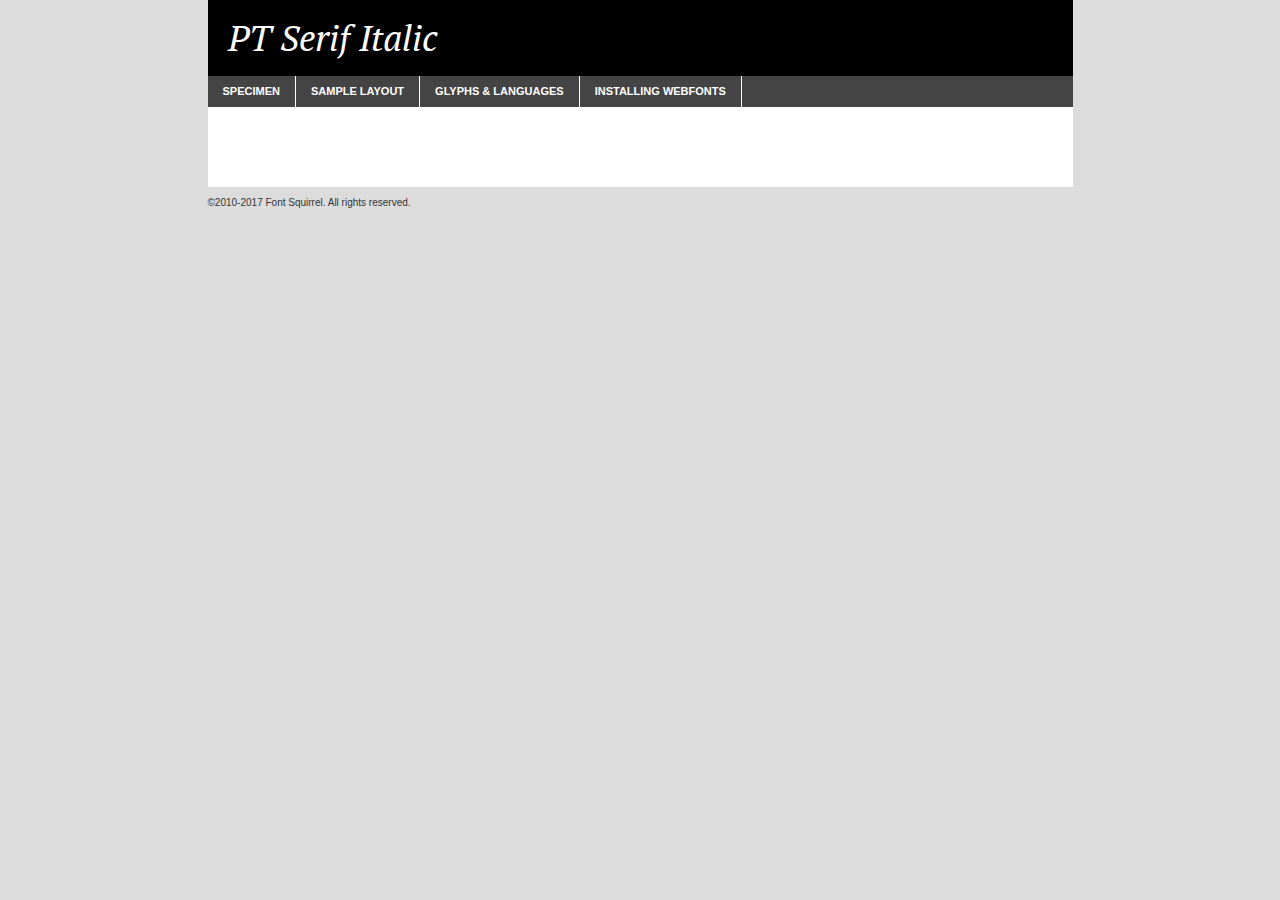
<file: webfontkit-20230403-060636/ptserif-italic-demo.html>
<!DOCTYPE html PUBLIC "-//W3C//DTD XHTML 1.0 Transitional//EN"
        "http://www.w3.org/TR/xhtml1/DTD/xhtml1-transitional.dtd">

<html xmlns="http://www.w3.org/1999/xhtml" xml:lang="en" lang="en">
<head>
    <meta http-equiv="Content-Type" content="text/html; charset=utf-8"/>
    <script src="http://ajax.googleapis.com/ajax/libs/jquery/1.7.2/jquery.min.js" type="text/javascript" charset="utf-8"></script>
    <script type="text/javascript">
		(function($) {
			$.fn.easyTabs = function(option) {
				var param = jQuery.extend({ fadeSpeed: 'fast', defaultContent: 1, activeClass: 'active' }, option);
				$(this).each(function() {
					var thisId = '#' + this.id;
					if ( param.defaultContent == '' )
					{
						param.defaultContent = 1;
					}
					if ( typeof param.defaultContent == 'number' )
					{
						var defaultTab = $(thisId + ' .tabs li:eq(' + (param.defaultContent - 1) + ') a').attr('href').substr(1);
					}
					else
					{
						var defaultTab = param.defaultContent;
					}
					$(thisId + ' .tabs li a').each(function() {
						var tabToHide = $(this).attr('href').substr(1);
						$('#' + tabToHide).addClass('easytabs-tab-content');
					});
					hideAll();
					changeContent(defaultTab);

					function hideAll() {$(thisId + ' .easytabs-tab-content').hide();}

					function changeContent(tabId)
					{
						hideAll();
						$(thisId + ' .tabs li').removeClass(param.activeClass);
						$(thisId + ' .tabs li a[href=#' + tabId + ']').closest('li').addClass(param.activeClass);
						if ( param.fadeSpeed != 'none' )
						{
							$(thisId + ' #' + tabId).fadeIn(param.fadeSpeed);
						}
						else
						{
							$(thisId + ' #' + tabId).show();
						}
					}

					$(thisId + ' .tabs li').click(function() {
						var tabId = $(this).find('a').attr('href').substr(1);
						changeContent(tabId);
						return false;
					});
				});
			}
		})(jQuery);
    </script>
    <link rel="stylesheet" href="specimen_files/specimen_stylesheet.css" type="text/css" charset="utf-8"/>
    <link rel="stylesheet" href="stylesheet.css" type="text/css" charset="utf-8"/>

    <style type="text/css">
        		body {
			font-family: 'pt_serifitalic';
        		}

            </style>

    <title>PT Serif Italic Specimen</title>


    <script type="text/javascript" charset="utf-8">
		$(document).ready(function() {
			$('#container').easyTabs({ defaultContent: 1 });
		});
    </script>
</head>

<body>
<div id="container">
    <div id="header">
		PT Serif Italic    </div>
    <ul class="tabs">
        <li><a href="#specimen">Specimen</a></li>
        <li><a href="#layout">Sample Layout</a></li>
		        <li><a href="#glyphs">Glyphs &amp; Languages</a></li>
        <li><a href="#installing">Installing Webfonts</a></li>

    </ul>

    <div id="main_content">


        <div id="specimen">

            <div class="section">
                <div class="grid12 firstcol">
                    <div class="huge">AaBb</div>
                </div>
            </div>

            <div class="section">
                <div class="glyph_range">A&#x200B;B&#x200b;C&#x200b;D&#x200b;E&#x200b;F&#x200b;G&#x200b;H&#x200b;I&#x200b;J&#x200b;K&#x200b;L&#x200b;M&#x200b;N&#x200b;O&#x200b;P&#x200b;Q&#x200b;R&#x200b;S&#x200b;T&#x200b;U&#x200b;V&#x200b;W&#x200b;X&#x200b;Y&#x200b;Z&#x200b;a&#x200b;b&#x200b;c&#x200b;d&#x200b;e&#x200b;f&#x200b;g&#x200b;h&#x200b;i&#x200b;j&#x200b;k&#x200b;l&#x200b;m&#x200b;n&#x200b;o&#x200b;p&#x200b;q&#x200b;r&#x200b;s&#x200b;t&#x200b;u&#x200b;v&#x200b;w&#x200b;x&#x200b;y&#x200b;z&#x200b;1&#x200b;2&#x200b;3&#x200b;4&#x200b;5&#x200b;6&#x200b;7&#x200b;8&#x200b;9&#x200b;0&#x200b;&amp;&#x200b;.&#x200b;,&#x200b;?&#x200b;!&#x200b;&#64;&#x200b;(&#x200b;)&#x200b;#&#x200b;$&#x200b;%&#x200b;*&#x200b;+&#x200b;-&#x200b;=&#x200b;:&#x200b;;</div>
            </div>
            <div class="section">
                <div class="grid12 firstcol">
                    <table class="sample_table">
                        <tr>
                            <td>10</td>
                            <td class="size10">abcdefghijklmnopqrstuvwxyzABCDEFGHIJKLMNOPQRSTUVWXYZ0123456789abcdefghijklmnopqrstuvwxyzABCDEFGHIJKLMNOPQRSTUVWXYZ0123456789abcdefghijklmnopqrstuvwxyzABCDEFGHIJKLMNOPQRSTUVWXYZ</td>
                        </tr>
                        <tr>
                            <td>11</td>
                            <td class="size11">abcdefghijklmnopqrstuvwxyzABCDEFGHIJKLMNOPQRSTUVWXYZ0123456789abcdefghijklmnopqrstuvwxyzABCDEFGHIJKLMNOPQRSTUVWXYZ0123456789abcdefghijklmnopqrstuvwxyzABCDEFGHIJKLMNOPQRSTUVWXYZ</td>
                        </tr>
                        <tr>
                            <td>12</td>
                            <td class="size12">abcdefghijklmnopqrstuvwxyzABCDEFGHIJKLMNOPQRSTUVWXYZ0123456789abcdefghijklmnopqrstuvwxyzABCDEFGHIJKLMNOPQRSTUVWXYZ0123456789abcdefghijklmnopqrstuvwxyzABCDEFGHIJKLMNOPQRSTUVWXYZ</td>
                        </tr>
                        <tr>
                            <td>13</td>
                            <td class="size13">abcdefghijklmnopqrstuvwxyzABCDEFGHIJKLMNOPQRSTUVWXYZ0123456789abcdefghijklmnopqrstuvwxyzABCDEFGHIJKLMNOPQRSTUVWXYZ0123456789abcdefghijklmnopqrstuvwxyzABCDEFGHIJKLMNOPQRSTUVWXYZ</td>
                        </tr>
                        <tr>
                            <td>14</td>
                            <td class="size14">abcdefghijklmnopqrstuvwxyzABCDEFGHIJKLMNOPQRSTUVWXYZ0123456789abcdefghijklmnopqrstuvwxyzABCDEFGHIJKLMNOPQRSTUVWXYZ0123456789abcdefghijklmnopqrstuvwxyzABCDEFGHIJKLMNOPQRSTUVWXYZ</td>
                        </tr>
                        <tr>
                            <td>16</td>
                            <td class="size16">abcdefghijklmnopqrstuvwxyzABCDEFGHIJKLMNOPQRSTUVWXYZ0123456789abcdefghijklmnopqrstuvwxyzABCDEFGHIJKLMNOPQRSTUVWXYZ</td>
                        </tr>
                        <tr>
                            <td>18</td>
                            <td class="size18">abcdefghijklmnopqrstuvwxyzABCDEFGHIJKLMNOPQRSTUVWXYZ0123456789abcdefghijklmnopqrstuvwxyzABCDEFGHIJKLMNOPQRSTUVWXYZ</td>
                        </tr>
                        <tr>
                            <td>20</td>
                            <td class="size20">abcdefghijklmnopqrstuvwxyzABCDEFGHIJKLMNOPQRSTUVWXYZ0123456789abcdefghijklmnopqrstuvwxyzABCDEFGHIJKLMNOPQRSTUVWXYZ</td>
                        </tr>
                        <tr>
                            <td>24</td>
                            <td class="size24">abcdefghijklmnopqrstuvwxyzABCDEFGHIJKLMNOPQRSTUVWXYZ0123456789abcdefghijklmnopqrstuvwxyzABCDEFGHIJKLMNOPQRSTUVWXYZ</td>
                        </tr>
                        <tr>
                            <td>30</td>
                            <td class="size30">abcdefghijklmnopqrstuvwxyzABCDEFGHIJKLMNOPQRSTUVWXYZ0123456789abcdefghijklmnopqrstuvwxyzABCDEFGHIJKLMNOPQRSTUVWXYZ</td>
                        </tr>
                        <tr>
                            <td>36</td>
                            <td class="size36">abcdefghijklmnopqrstuvwxyzABCDEFGHIJKLMNOPQRSTUVWXYZ0123456789abcdefghijklmnopqrstuvwxyzABCDEFGHIJKLMNOPQRSTUVWXYZ</td>
                        </tr>
                        <tr>
                            <td>48</td>
                            <td class="size48">abcdefghijklmnopqrstuvwxyzABCDEFGHIJKLMNOPQRSTUVWXYZ0123456789abcdefghijklmnopqrstuvwxyzABCDEFGHIJKLMNOPQRSTUVWXYZ</td>
                        </tr>
                        <tr>
                            <td>60</td>
                            <td class="size60">abcdefghijklmnopqrstuvwxyzABCDEFGHIJKLMNOPQRSTUVWXYZ0123456789abcdefghijklmnopqrstuvwxyzABCDEFGHIJKLMNOPQRSTUVWXYZ</td>
                        </tr>
                        <tr>
                            <td>72</td>
                            <td class="size72">abcdefghijklmnopqrstuvwxyzABCDEFGHIJKLMNOPQRSTUVWXYZ0123456789abcdefghijklmnopqrstuvwxyzABCDEFGHIJKLMNOPQRSTUVWXYZ</td>
                        </tr>
                        <tr>
                            <td>90</td>
                            <td class="size90">abcdefghijklmnopqrstuvwxyzABCDEFGHIJKLMNOPQRSTUVWXYZ0123456789abcdefghijklmnopqrstuvwxyzABCDEFGHIJKLMNOPQRSTUVWXYZ</td>
                        </tr>
                    </table>

                </div>

            </div>


            <div class="section" id="bodycomparison">


                <div id="xheight">
                    <div class="fontbody">&#x25FC;&#x25FC;&#x25FC;&#x25FC;&#x25FC;&#x25FC;&#x25FC;&#x25FC;&#x25FC;&#x25FC;&#x25FC;&#x25FC;&#x25FC;&#x25FC;&#x25FC;&#x25FC;&#x25FC;&#x25FC;&#x25FC;&#x25FC;&#x25FC;&#x25FC;&#x25FC;&#x25FC;&#x25FC;&#x25FC;&#x25FC;&#x25FC;&#x25FC;&#x25FC;&#x25FC;&#x25FC;&#x25FC;&#x25FC;&#x25FC;&#x25FC;&#x25FC;&#x25FC;&#x25FC;&#x25FC;&#x25FC;&#x25FC;&#x25FC;&#x25FC;&#x25FC;&#x25FC;&#x25FC;&#x25FC;&#x25FC;&#x25FC;&#x25FC;&#x25FC;&#x25FC;&#x25FC;&#x25FC;&#x25FC;&#x25FC;&#x25FC;&#x25FC;&#x25FC;&#x25FC;&#x25FC;&#x25FC;&#x25FC;&#x25FC;&#x25FC;&#x25FC;&#x25FC;&#x25FC;&#x25FC;&#x25FC;&#x25FC;&#x25FC;&#x25FC;&#x25FC;&#x25FC;&#x25FC;&#x25FC;&#x25FC;&#x25FC;&#x25FC;&#x25FC;&#x25FC;&#x25FC;&#x25FC;&#x25FC;&#x25FC;&#x25FC;&#x25FC;&#x25FC;&#x25FC;&#x25FC;&#x25FC;&#x25FC;&#x25FC;&#x25FC;&#x25FC;&#x25FC;&#x25FC;body</div>
                    <div class="arialbody">body</div>
                    <div class="verdanabody">body</div>
                    <div class="georgiabody">body</div>
                </div>
                <div class="fontbody" style="z-index:1">
                    body<span>PT Serif Italic</span>
                </div>
                <div class="arialbody" style="z-index:1">
                    body<span>Arial</span>
                </div>
                <div class="verdanabody" style="z-index:1">
                    body<span>Verdana</span>
                </div>
                <div class="georgiabody" style="z-index:1">
                    body<span>Georgia</span>
                </div>


            </div>


            <div class="section psample psample_row1" id="">

                <div class="grid2 firstcol">
                    <p class="size10"><span>10.</span>Aenean lacinia bibendum nulla sed consectetur. Fusce dapibus, tellus ac cursus commodo, tortor mauris condimentum nibh, ut fermentum massa justo sit amet risus. Nullam id dolor id nibh ultricies vehicula ut id elit. Cum sociis natoque penatibus et magnis dis parturient montes, nascetur ridiculus mus. Nulla vitae elit libero, a pharetra augue.</p>

                </div>
                <div class="grid3">
                    <p class="size11"><span>11.</span>Aenean lacinia bibendum nulla sed consectetur. Fusce dapibus, tellus ac cursus commodo, tortor mauris condimentum nibh, ut fermentum massa justo sit amet risus. Nullam id dolor id nibh ultricies vehicula ut id elit. Cum sociis natoque penatibus et magnis dis parturient montes, nascetur ridiculus mus. Nulla vitae elit libero, a pharetra augue.</p>

                </div>
                <div class="grid3">
                    <p class="size12"><span>12.</span>Aenean lacinia bibendum nulla sed consectetur. Fusce dapibus, tellus ac cursus commodo, tortor mauris condimentum nibh, ut fermentum massa justo sit amet risus. Nullam id dolor id nibh ultricies vehicula ut id elit. Cum sociis natoque penatibus et magnis dis parturient montes, nascetur ridiculus mus. Nulla vitae elit libero, a pharetra augue.</p>

                </div>
                <div class="grid4">
                    <p class="size13"><span>13.</span>Aenean lacinia bibendum nulla sed consectetur. Fusce dapibus, tellus ac cursus commodo, tortor mauris condimentum nibh, ut fermentum massa justo sit amet risus. Nullam id dolor id nibh ultricies vehicula ut id elit. Cum sociis natoque penatibus et magnis dis parturient montes, nascetur ridiculus mus. Nulla vitae elit libero, a pharetra augue.</p>

                </div>
                <div class="white_blend"></div>

            </div>
            <div class="section psample psample_row2" id="">
                <div class="grid3 firstcol">
                    <p class="size14"><span>14.</span>Aenean lacinia bibendum nulla sed consectetur. Fusce dapibus, tellus ac cursus commodo, tortor mauris condimentum nibh, ut fermentum massa justo sit amet risus. Nullam id dolor id nibh ultricies vehicula ut id elit. Cum sociis natoque penatibus et magnis dis parturient montes, nascetur ridiculus mus. Nulla vitae elit libero, a pharetra augue.</p>

                </div>
                <div class="grid4">
                    <p class="size16"><span>16.</span>Aenean lacinia bibendum nulla sed consectetur. Fusce dapibus, tellus ac cursus commodo, tortor mauris condimentum nibh, ut fermentum massa justo sit amet risus. Nullam id dolor id nibh ultricies vehicula ut id elit. Cum sociis natoque penatibus et magnis dis parturient montes, nascetur ridiculus mus. Nulla vitae elit libero, a pharetra augue.</p>

                </div>
                <div class="grid5">
                    <p class="size18"><span>18.</span>Aenean lacinia bibendum nulla sed consectetur. Fusce dapibus, tellus ac cursus commodo, tortor mauris condimentum nibh, ut fermentum massa justo sit amet risus. Nullam id dolor id nibh ultricies vehicula ut id elit. Cum sociis natoque penatibus et magnis dis parturient montes, nascetur ridiculus mus. Nulla vitae elit libero, a pharetra augue.</p>

                </div>

                <div class="white_blend"></div>

            </div>

            <div class="section psample psample_row3" id="">
                <div class="grid5 firstcol">
                    <p class="size20"><span>20.</span>Aenean lacinia bibendum nulla sed consectetur. Fusce dapibus, tellus ac cursus commodo, tortor mauris condimentum nibh, ut fermentum massa justo sit amet risus. Nullam id dolor id nibh ultricies vehicula ut id elit. Cum sociis natoque penatibus et magnis dis parturient montes, nascetur ridiculus mus. Nulla vitae elit libero, a pharetra augue.</p>
                </div>
                <div class="grid7">
                    <p class="size24"><span>24.</span>Aenean lacinia bibendum nulla sed consectetur. Fusce dapibus, tellus ac cursus commodo, tortor mauris condimentum nibh, ut fermentum massa justo sit amet risus. Nullam id dolor id nibh ultricies vehicula ut id elit. Cum sociis natoque penatibus et magnis dis parturient montes, nascetur ridiculus mus. Nulla vitae elit libero, a pharetra augue.</p>
                </div>

                <div class="white_blend"></div>

            </div>

            <div class="section psample psample_row4" id="">
                <div class="grid12 firstcol">
                    <p class="size30"><span>30.</span>Aenean lacinia bibendum nulla sed consectetur. Fusce dapibus, tellus ac cursus commodo, tortor mauris condimentum nibh, ut fermentum massa justo sit amet risus. Nullam id dolor id nibh ultricies vehicula ut id elit. Cum sociis natoque penatibus et magnis dis parturient montes, nascetur ridiculus mus. Nulla vitae elit libero, a pharetra augue.</p>
                </div>
                <div class="white_blend"></div>

            </div>


            <div class="section psample psample_row1 fullreverse">
                <div class="grid2 firstcol">
                    <p class="size10"><span>10.</span>Aenean lacinia bibendum nulla sed consectetur. Fusce dapibus, tellus ac cursus commodo, tortor mauris condimentum nibh, ut fermentum massa justo sit amet risus. Nullam id dolor id nibh ultricies vehicula ut id elit. Cum sociis natoque penatibus et magnis dis parturient montes, nascetur ridiculus mus. Nulla vitae elit libero, a pharetra augue.</p>

                </div>
                <div class="grid3">
                    <p class="size11"><span>11.</span>Aenean lacinia bibendum nulla sed consectetur. Fusce dapibus, tellus ac cursus commodo, tortor mauris condimentum nibh, ut fermentum massa justo sit amet risus. Nullam id dolor id nibh ultricies vehicula ut id elit. Cum sociis natoque penatibus et magnis dis parturient montes, nascetur ridiculus mus. Nulla vitae elit libero, a pharetra augue.</p>

                </div>
                <div class="grid3">
                    <p class="size12"><span>12.</span>Aenean lacinia bibendum nulla sed consectetur. Fusce dapibus, tellus ac cursus commodo, tortor mauris condimentum nibh, ut fermentum massa justo sit amet risus. Nullam id dolor id nibh ultricies vehicula ut id elit. Cum sociis natoque penatibus et magnis dis parturient montes, nascetur ridiculus mus. Nulla vitae elit libero, a pharetra augue.</p>

                </div>
                <div class="grid4">
                    <p class="size13"><span>13.</span>Aenean lacinia bibendum nulla sed consectetur. Fusce dapibus, tellus ac cursus commodo, tortor mauris condimentum nibh, ut fermentum massa justo sit amet risus. Nullam id dolor id nibh ultricies vehicula ut id elit. Cum sociis natoque penatibus et magnis dis parturient montes, nascetur ridiculus mus. Nulla vitae elit libero, a pharetra augue.</p>

                </div>
                <div class="black_blend"></div>

            </div>

            <div class="section psample psample_row2 fullreverse">
                <div class="grid3 firstcol">
                    <p class="size14"><span>14.</span>Aenean lacinia bibendum nulla sed consectetur. Fusce dapibus, tellus ac cursus commodo, tortor mauris condimentum nibh, ut fermentum massa justo sit amet risus. Nullam id dolor id nibh ultricies vehicula ut id elit. Cum sociis natoque penatibus et magnis dis parturient montes, nascetur ridiculus mus. Nulla vitae elit libero, a pharetra augue.</p>

                </div>
                <div class="grid4">
                    <p class="size16"><span>16.</span>Aenean lacinia bibendum nulla sed consectetur. Fusce dapibus, tellus ac cursus commodo, tortor mauris condimentum nibh, ut fermentum massa justo sit amet risus. Nullam id dolor id nibh ultricies vehicula ut id elit. Cum sociis natoque penatibus et magnis dis parturient montes, nascetur ridiculus mus. Nulla vitae elit libero, a pharetra augue.</p>

                </div>
                <div class="grid5">
                    <p class="size18"><span>18.</span>Aenean lacinia bibendum nulla sed consectetur. Fusce dapibus, tellus ac cursus commodo, tortor mauris condimentum nibh, ut fermentum massa justo sit amet risus. Nullam id dolor id nibh ultricies vehicula ut id elit. Cum sociis natoque penatibus et magnis dis parturient montes, nascetur ridiculus mus. Nulla vitae elit libero, a pharetra augue.</p>

                </div>
                <div class="black_blend"></div>

            </div>

            <div class="section psample fullreverse psample_row3" id="">
                <div class="grid5 firstcol">
                    <p class="size20"><span>20.</span>Aenean lacinia bibendum nulla sed consectetur. Fusce dapibus, tellus ac cursus commodo, tortor mauris condimentum nibh, ut fermentum massa justo sit amet risus. Nullam id dolor id nibh ultricies vehicula ut id elit. Cum sociis natoque penatibus et magnis dis parturient montes, nascetur ridiculus mus. Nulla vitae elit libero, a pharetra augue.</p>
                </div>
                <div class="grid7">
                    <p class="size24"><span>24.</span>Aenean lacinia bibendum nulla sed consectetur. Fusce dapibus, tellus ac cursus commodo, tortor mauris condimentum nibh, ut fermentum massa justo sit amet risus. Nullam id dolor id nibh ultricies vehicula ut id elit. Cum sociis natoque penatibus et magnis dis parturient montes, nascetur ridiculus mus. Nulla vitae elit libero, a pharetra augue.</p>
                </div>

                <div class="black_blend"></div>

            </div>

            <div class="section psample fullreverse psample_row4" id="" style="border-bottom: 20px #000 solid;">
                <div class="grid12 firstcol">
                    <p class="size30"><span>30.</span>Aenean lacinia bibendum nulla sed consectetur. Fusce dapibus, tellus ac cursus commodo, tortor mauris condimentum nibh, ut fermentum massa justo sit amet risus. Nullam id dolor id nibh ultricies vehicula ut id elit. Cum sociis natoque penatibus et magnis dis parturient montes, nascetur ridiculus mus. Nulla vitae elit libero, a pharetra augue.</p>
                </div>
                <div class="black_blend"></div>

            </div>


        </div>

        <div id="layout">

            <div class="section">

                <div class="grid12 firstcol">
                    <h1>Lorem Ipsum Dolor</h1>
                    <h2>Etiam porta sem malesuada magna mollis euismod</h2>

                    <p class="byline">By <a href="#link">Aenean Lacinia</a></p>
                </div>
            </div>
            <div class="section">
                <div class="grid8 firstcol">
                    <p class="large">Donec sed odio dui. Morbi leo risus, porta ac consectetur ac, vestibulum at eros. Fusce dapibus, tellus ac cursus commodo, tortor mauris condimentum nibh, ut fermentum massa justo sit amet risus. </p>


                    <h3>Pellentesque ornare sem</h3>

                    <p>Maecenas sed diam eget risus varius blandit sit amet non magna. Maecenas faucibus mollis interdum. Donec ullamcorper nulla non metus auctor fringilla. Nullam id dolor id nibh ultricies vehicula ut id elit. Nullam id dolor id nibh ultricies vehicula ut id elit. </p>

                    <p>Aenean eu leo quam. Pellentesque ornare sem lacinia quam venenatis vestibulum. Lorem ipsum dolor sit amet, consectetur adipiscing elit. Cum sociis natoque penatibus et magnis dis parturient montes, nascetur ridiculus mus. </p>

                    <p>Nulla vitae elit libero, a pharetra augue. Praesent commodo cursus magna, vel scelerisque nisl consectetur et. Aenean lacinia bibendum nulla sed consectetur. </p>

                    <p>Nullam quis risus eget urna mollis ornare vel eu leo. Nullam quis risus eget urna mollis ornare vel eu leo. Maecenas sed diam eget risus varius blandit sit amet non magna. Donec ullamcorper nulla non metus auctor fringilla. </p>

                    <h3>Cras mattis consectetur</h3>

                    <p>Aenean eu leo quam. Pellentesque ornare sem lacinia quam venenatis vestibulum. Aenean lacinia bibendum nulla sed consectetur. Integer posuere erat a ante venenatis dapibus posuere velit aliquet. Cras mattis consectetur purus sit amet fermentum. </p>

                    <p>Nullam id dolor id nibh ultricies vehicula ut id elit. Nullam quis risus eget urna mollis ornare vel eu leo. Cras mattis consectetur purus sit amet fermentum.</p>
                </div>

                <div class="grid4 sidebar">

                    <div class="box reverse">
                        <p class="last">Nullam quis risus eget urna mollis ornare vel eu leo. Donec ullamcorper nulla non metus auctor fringilla. Cras mattis consectetur purus sit amet fermentum. Sed posuere consectetur est at lobortis. Lorem ipsum dolor sit amet, consectetur adipiscing elit. </p>
                    </div>

                    <p class="caption">Maecenas sed diam eget risus varius.</p>

                    <p>Vestibulum id ligula porta felis euismod semper. Integer posuere erat a ante venenatis dapibus posuere velit aliquet. Vestibulum id ligula porta felis euismod semper. Sed posuere consectetur est at lobortis. Maecenas sed diam eget risus varius blandit sit amet non magna. Fusce dapibus, tellus ac cursus commodo, tortor mauris condimentum nibh, ut fermentum massa justo sit amet risus. </p>


                    <p>Duis mollis, est non commodo luctus, nisi erat porttitor ligula, eget lacinia odio sem nec elit. Aenean lacinia bibendum nulla sed consectetur. Vivamus sagittis lacus vel augue laoreet rutrum faucibus dolor auctor. Aenean lacinia bibendum nulla sed consectetur. Nullam quis risus eget urna mollis ornare vel eu leo. </p>

                    <p>Praesent commodo cursus magna, vel scelerisque nisl consectetur et. Donec ullamcorper nulla non metus auctor fringilla. Maecenas faucibus mollis interdum. Fusce dapibus, tellus ac cursus commodo, tortor mauris condimentum nibh, ut fermentum massa justo sit amet risus. </p>

                </div>
            </div>

        </div>


		

        <div id="glyphs">
            <div class="section">
                <div class="grid12 firstcol">

                    <h1>Language Support</h1>
                    <p>The subset of PT Serif Italic in this kit supports the following languages:<br/>

						Albanian, Basque, Breton, Chamorro, Danish, Dutch, English, Faroese, Finnish, French, Frisian, Galician, German, Icelandic, Italian, Malagasy, Norwegian, Portuguese, Spanish, Alsatian, Aragonese, Arapaho, Arrernte, Asturian, Aymara, Bislama, Cebuano, Corsican, Fijian, French_creole, Genoese, Gilbertese, Greenlandic, Haitian_creole, Hiligaynon, Hmong, Hopi, Ibanag, Iloko_ilokano, Indonesian, Interglossa_glosa, Interlingua, Irish_gaelic, Jerriais, Lojban, Lombard, Luxembourgeois, Manx, Mohawk, Norfolk_pitcairnese, Occitan, Oromo, Pangasinan, Papiamento, Piedmontese, Potawatomi, Rhaeto-romance, Romansh, Rotokas, Sami_lule, Samoan, Sardinian, Scots_gaelic, Seychelles_creole, Shona, Sicilian, Somali, Southern_ndebele, Swahili, Swati_swazi, Tagalog_filipino_pilipino, Tetum, Tok_pisin, Uyghur_latinized, Volapuk, Walloon, Warlpiri, Xhosa, Yapese, Zulu, Latinbasic, Ubasic, Demo                    </p>
                    <h1>Glyph Chart</h1>
                    <p>The subset of PT Serif Italic in this kit includes all the glyphs listed below. Unicode entities are included above each glyph to help you insert individual characters into your layout.</p>
                    <div id="glyph_chart">

																				                                <div><p>&amp;#13;</p>&#13;</div>
																				                                <div><p>&amp;#32;</p>&#32;</div>
																				                                <div><p>&amp;#33;</p>&#33;</div>
																				                                <div><p>&amp;#34;</p>&#34;</div>
																				                                <div><p>&amp;#35;</p>&#35;</div>
																				                                <div><p>&amp;#36;</p>&#36;</div>
																				                                <div><p>&amp;#37;</p>&#37;</div>
																				                                <div><p>&amp;#38;</p>&#38;</div>
																				                                <div><p>&amp;#39;</p>&#39;</div>
																				                                <div><p>&amp;#40;</p>&#40;</div>
																				                                <div><p>&amp;#41;</p>&#41;</div>
																				                                <div><p>&amp;#42;</p>&#42;</div>
																				                                <div><p>&amp;#43;</p>&#43;</div>
																				                                <div><p>&amp;#44;</p>&#44;</div>
																				                                <div><p>&amp;#45;</p>&#45;</div>
																				                                <div><p>&amp;#46;</p>&#46;</div>
																				                                <div><p>&amp;#47;</p>&#47;</div>
																				                                <div><p>&amp;#48;</p>&#48;</div>
																				                                <div><p>&amp;#49;</p>&#49;</div>
																				                                <div><p>&amp;#50;</p>&#50;</div>
																				                                <div><p>&amp;#51;</p>&#51;</div>
																				                                <div><p>&amp;#52;</p>&#52;</div>
																				                                <div><p>&amp;#53;</p>&#53;</div>
																				                                <div><p>&amp;#54;</p>&#54;</div>
																				                                <div><p>&amp;#55;</p>&#55;</div>
																				                                <div><p>&amp;#56;</p>&#56;</div>
																				                                <div><p>&amp;#57;</p>&#57;</div>
																				                                <div><p>&amp;#58;</p>&#58;</div>
																				                                <div><p>&amp;#59;</p>&#59;</div>
																				                                <div><p>&amp;#60;</p>&#60;</div>
																				                                <div><p>&amp;#61;</p>&#61;</div>
																				                                <div><p>&amp;#62;</p>&#62;</div>
																				                                <div><p>&amp;#63;</p>&#63;</div>
																				                                <div><p>&amp;#64;</p>&#64;</div>
																				                                <div><p>&amp;#65;</p>&#65;</div>
																				                                <div><p>&amp;#66;</p>&#66;</div>
																				                                <div><p>&amp;#67;</p>&#67;</div>
																				                                <div><p>&amp;#68;</p>&#68;</div>
																				                                <div><p>&amp;#69;</p>&#69;</div>
																				                                <div><p>&amp;#70;</p>&#70;</div>
																				                                <div><p>&amp;#71;</p>&#71;</div>
																				                                <div><p>&amp;#72;</p>&#72;</div>
																				                                <div><p>&amp;#73;</p>&#73;</div>
																				                                <div><p>&amp;#74;</p>&#74;</div>
																				                                <div><p>&amp;#75;</p>&#75;</div>
																				                                <div><p>&amp;#76;</p>&#76;</div>
																				                                <div><p>&amp;#77;</p>&#77;</div>
																				                                <div><p>&amp;#78;</p>&#78;</div>
																				                                <div><p>&amp;#79;</p>&#79;</div>
																				                                <div><p>&amp;#80;</p>&#80;</div>
																				                                <div><p>&amp;#81;</p>&#81;</div>
																				                                <div><p>&amp;#82;</p>&#82;</div>
																				                                <div><p>&amp;#83;</p>&#83;</div>
																				                                <div><p>&amp;#84;</p>&#84;</div>
																				                                <div><p>&amp;#85;</p>&#85;</div>
																				                                <div><p>&amp;#86;</p>&#86;</div>
																				                                <div><p>&amp;#87;</p>&#87;</div>
																				                                <div><p>&amp;#88;</p>&#88;</div>
																				                                <div><p>&amp;#89;</p>&#89;</div>
																				                                <div><p>&amp;#90;</p>&#90;</div>
																				                                <div><p>&amp;#91;</p>&#91;</div>
																				                                <div><p>&amp;#92;</p>&#92;</div>
																				                                <div><p>&amp;#93;</p>&#93;</div>
																				                                <div><p>&amp;#94;</p>&#94;</div>
																				                                <div><p>&amp;#95;</p>&#95;</div>
																				                                <div><p>&amp;#96;</p>&#96;</div>
																				                                <div><p>&amp;#97;</p>&#97;</div>
																				                                <div><p>&amp;#98;</p>&#98;</div>
																				                                <div><p>&amp;#99;</p>&#99;</div>
																				                                <div><p>&amp;#100;</p>&#100;</div>
																				                                <div><p>&amp;#101;</p>&#101;</div>
																				                                <div><p>&amp;#102;</p>&#102;</div>
																				                                <div><p>&amp;#103;</p>&#103;</div>
																				                                <div><p>&amp;#104;</p>&#104;</div>
																				                                <div><p>&amp;#105;</p>&#105;</div>
																				                                <div><p>&amp;#106;</p>&#106;</div>
																				                                <div><p>&amp;#107;</p>&#107;</div>
																				                                <div><p>&amp;#108;</p>&#108;</div>
																				                                <div><p>&amp;#109;</p>&#109;</div>
																				                                <div><p>&amp;#110;</p>&#110;</div>
																				                                <div><p>&amp;#111;</p>&#111;</div>
																				                                <div><p>&amp;#112;</p>&#112;</div>
																				                                <div><p>&amp;#113;</p>&#113;</div>
																				                                <div><p>&amp;#114;</p>&#114;</div>
																				                                <div><p>&amp;#115;</p>&#115;</div>
																				                                <div><p>&amp;#116;</p>&#116;</div>
																				                                <div><p>&amp;#117;</p>&#117;</div>
																				                                <div><p>&amp;#118;</p>&#118;</div>
																				                                <div><p>&amp;#119;</p>&#119;</div>
																				                                <div><p>&amp;#120;</p>&#120;</div>
																				                                <div><p>&amp;#121;</p>&#121;</div>
																				                                <div><p>&amp;#122;</p>&#122;</div>
																				                                <div><p>&amp;#123;</p>&#123;</div>
																				                                <div><p>&amp;#124;</p>&#124;</div>
																				                                <div><p>&amp;#125;</p>&#125;</div>
																				                                <div><p>&amp;#126;</p>&#126;</div>
																				                                <div><p>&amp;#160;</p>&#160;</div>
																				                                <div><p>&amp;#161;</p>&#161;</div>
																				                                <div><p>&amp;#162;</p>&#162;</div>
																				                                <div><p>&amp;#163;</p>&#163;</div>
																				                                <div><p>&amp;#164;</p>&#164;</div>
																				                                <div><p>&amp;#165;</p>&#165;</div>
																				                                <div><p>&amp;#166;</p>&#166;</div>
																				                                <div><p>&amp;#167;</p>&#167;</div>
																				                                <div><p>&amp;#168;</p>&#168;</div>
																				                                <div><p>&amp;#169;</p>&#169;</div>
																				                                <div><p>&amp;#170;</p>&#170;</div>
																				                                <div><p>&amp;#171;</p>&#171;</div>
																				                                <div><p>&amp;#172;</p>&#172;</div>
																				                                <div><p>&amp;#173;</p>&#173;</div>
																				                                <div><p>&amp;#174;</p>&#174;</div>
																				                                <div><p>&amp;#175;</p>&#175;</div>
																				                                <div><p>&amp;#176;</p>&#176;</div>
																				                                <div><p>&amp;#177;</p>&#177;</div>
																				                                <div><p>&amp;#178;</p>&#178;</div>
																				                                <div><p>&amp;#179;</p>&#179;</div>
																				                                <div><p>&amp;#180;</p>&#180;</div>
																				                                <div><p>&amp;#181;</p>&#181;</div>
																				                                <div><p>&amp;#182;</p>&#182;</div>
																				                                <div><p>&amp;#183;</p>&#183;</div>
																				                                <div><p>&amp;#184;</p>&#184;</div>
																				                                <div><p>&amp;#185;</p>&#185;</div>
																				                                <div><p>&amp;#186;</p>&#186;</div>
																				                                <div><p>&amp;#187;</p>&#187;</div>
																				                                <div><p>&amp;#188;</p>&#188;</div>
																				                                <div><p>&amp;#189;</p>&#189;</div>
																				                                <div><p>&amp;#190;</p>&#190;</div>
																				                                <div><p>&amp;#191;</p>&#191;</div>
																				                                <div><p>&amp;#192;</p>&#192;</div>
																				                                <div><p>&amp;#193;</p>&#193;</div>
																				                                <div><p>&amp;#194;</p>&#194;</div>
																				                                <div><p>&amp;#195;</p>&#195;</div>
																				                                <div><p>&amp;#196;</p>&#196;</div>
																				                                <div><p>&amp;#197;</p>&#197;</div>
																				                                <div><p>&amp;#198;</p>&#198;</div>
																				                                <div><p>&amp;#199;</p>&#199;</div>
																				                                <div><p>&amp;#200;</p>&#200;</div>
																				                                <div><p>&amp;#201;</p>&#201;</div>
																				                                <div><p>&amp;#202;</p>&#202;</div>
																				                                <div><p>&amp;#203;</p>&#203;</div>
																				                                <div><p>&amp;#204;</p>&#204;</div>
																				                                <div><p>&amp;#205;</p>&#205;</div>
																				                                <div><p>&amp;#206;</p>&#206;</div>
																				                                <div><p>&amp;#207;</p>&#207;</div>
																				                                <div><p>&amp;#208;</p>&#208;</div>
																				                                <div><p>&amp;#209;</p>&#209;</div>
																				                                <div><p>&amp;#210;</p>&#210;</div>
																				                                <div><p>&amp;#211;</p>&#211;</div>
																				                                <div><p>&amp;#212;</p>&#212;</div>
																				                                <div><p>&amp;#213;</p>&#213;</div>
																				                                <div><p>&amp;#214;</p>&#214;</div>
																				                                <div><p>&amp;#215;</p>&#215;</div>
																				                                <div><p>&amp;#216;</p>&#216;</div>
																				                                <div><p>&amp;#217;</p>&#217;</div>
																				                                <div><p>&amp;#218;</p>&#218;</div>
																				                                <div><p>&amp;#219;</p>&#219;</div>
																				                                <div><p>&amp;#220;</p>&#220;</div>
																				                                <div><p>&amp;#221;</p>&#221;</div>
																				                                <div><p>&amp;#222;</p>&#222;</div>
																				                                <div><p>&amp;#223;</p>&#223;</div>
																				                                <div><p>&amp;#224;</p>&#224;</div>
																				                                <div><p>&amp;#225;</p>&#225;</div>
																				                                <div><p>&amp;#226;</p>&#226;</div>
																				                                <div><p>&amp;#227;</p>&#227;</div>
																				                                <div><p>&amp;#228;</p>&#228;</div>
																				                                <div><p>&amp;#229;</p>&#229;</div>
																				                                <div><p>&amp;#230;</p>&#230;</div>
																				                                <div><p>&amp;#231;</p>&#231;</div>
																				                                <div><p>&amp;#232;</p>&#232;</div>
																				                                <div><p>&amp;#233;</p>&#233;</div>
																				                                <div><p>&amp;#234;</p>&#234;</div>
																				                                <div><p>&amp;#235;</p>&#235;</div>
																				                                <div><p>&amp;#236;</p>&#236;</div>
																				                                <div><p>&amp;#237;</p>&#237;</div>
																				                                <div><p>&amp;#238;</p>&#238;</div>
																				                                <div><p>&amp;#239;</p>&#239;</div>
																				                                <div><p>&amp;#240;</p>&#240;</div>
																				                                <div><p>&amp;#241;</p>&#241;</div>
																				                                <div><p>&amp;#242;</p>&#242;</div>
																				                                <div><p>&amp;#243;</p>&#243;</div>
																				                                <div><p>&amp;#244;</p>&#244;</div>
																				                                <div><p>&amp;#245;</p>&#245;</div>
																				                                <div><p>&amp;#246;</p>&#246;</div>
																				                                <div><p>&amp;#247;</p>&#247;</div>
																				                                <div><p>&amp;#248;</p>&#248;</div>
																				                                <div><p>&amp;#249;</p>&#249;</div>
																				                                <div><p>&amp;#250;</p>&#250;</div>
																				                                <div><p>&amp;#251;</p>&#251;</div>
																				                                <div><p>&amp;#252;</p>&#252;</div>
																				                                <div><p>&amp;#253;</p>&#253;</div>
																				                                <div><p>&amp;#254;</p>&#254;</div>
																				                                <div><p>&amp;#255;</p>&#255;</div>
																				                                <div><p>&amp;#338;</p>&#338;</div>
																				                                <div><p>&amp;#339;</p>&#339;</div>
																				                                <div><p>&amp;#376;</p>&#376;</div>
																				                                <div><p>&amp;#710;</p>&#710;</div>
																				                                <div><p>&amp;#732;</p>&#732;</div>
																				                                <div><p>&amp;#8192;</p>&#8192;</div>
																				                                <div><p>&amp;#8193;</p>&#8193;</div>
																				                                <div><p>&amp;#8194;</p>&#8194;</div>
																				                                <div><p>&amp;#8195;</p>&#8195;</div>
																				                                <div><p>&amp;#8196;</p>&#8196;</div>
																				                                <div><p>&amp;#8197;</p>&#8197;</div>
																				                                <div><p>&amp;#8198;</p>&#8198;</div>
																				                                <div><p>&amp;#8199;</p>&#8199;</div>
																				                                <div><p>&amp;#8200;</p>&#8200;</div>
																				                                <div><p>&amp;#8201;</p>&#8201;</div>
																				                                <div><p>&amp;#8202;</p>&#8202;</div>
																				                                <div><p>&amp;#8208;</p>&#8208;</div>
																				                                <div><p>&amp;#8209;</p>&#8209;</div>
																				                                <div><p>&amp;#8210;</p>&#8210;</div>
																				                                <div><p>&amp;#8211;</p>&#8211;</div>
																				                                <div><p>&amp;#8212;</p>&#8212;</div>
																				                                <div><p>&amp;#8216;</p>&#8216;</div>
																				                                <div><p>&amp;#8217;</p>&#8217;</div>
																				                                <div><p>&amp;#8218;</p>&#8218;</div>
																				                                <div><p>&amp;#8220;</p>&#8220;</div>
																				                                <div><p>&amp;#8221;</p>&#8221;</div>
																				                                <div><p>&amp;#8222;</p>&#8222;</div>
																				                                <div><p>&amp;#8226;</p>&#8226;</div>
																				                                <div><p>&amp;#8230;</p>&#8230;</div>
																				                                <div><p>&amp;#8239;</p>&#8239;</div>
																				                                <div><p>&amp;#8249;</p>&#8249;</div>
																				                                <div><p>&amp;#8250;</p>&#8250;</div>
																				                                <div><p>&amp;#8287;</p>&#8287;</div>
																				                                <div><p>&amp;#8364;</p>&#8364;</div>
																				                                <div><p>&amp;#8482;</p>&#8482;</div>
																				                                <div><p>&amp;#9724;</p>&#9724;</div>
																				                                <div><p>&amp;#64257;</p>&#64257;</div>
																				                                <div><p>&amp;#64258;</p>&#64258;</div>
																																													                    </div>
                </div>


            </div>
        </div>


        <div id="specs">

        </div>

        <div id="installing">
            <div class="section">
                <div class="grid7 firstcol">
                    <h1>Installing Webfonts</h1>

                    <p>Webfonts are supported by all major browser platforms but not all in the same way. There are currently four different font formats that must be included in order to target all browsers. This includes TTF, WOFF, EOT and SVG.</p>

                    <h2>1. Upload your webfonts</h2>
                    <p>You must upload your webfont kit to your website. They should be in or near the same directory as your CSS files.</p>

                    <h2>2. Include the webfont stylesheet</h2>
                    <p>A special CSS @font-face declaration helps the various browsers select the appropriate font it needs without causing you a bunch of headaches. Learn more about this syntax by reading the <a href="https://www.fontspring.com/blog/further-hardening-of-the-bulletproof-syntax">Fontspring blog post</a> about it. The code for it is as follows:</p>


                    <code>
                        @font-face{
                        font-family: 'MyWebFont';
                        src: url('WebFont.eot');
                        src: url('WebFont.eot?#iefix') format('embedded-opentype'),
                        url('WebFont.woff') format('woff'),
                        url('WebFont.ttf') format('truetype'),
                        url('WebFont.svg#webfont') format('svg');
                        }
                    </code>

                    <p>We've already gone ahead and generated the code for you. All you have to do is link to the stylesheet in your HTML, like this:</p>
                    <code>&lt;link rel=&quot;stylesheet&quot; href=&quot;stylesheet.css&quot; type=&quot;text/css&quot; charset=&quot;utf-8&quot; /&gt;</code>

                    <h2>3. Modify your own stylesheet</h2>
                    <p>To take advantage of your new fonts, you must tell your stylesheet to use them. Look at the original @font-face declaration above and find the property called "font-family." The name linked there will be what you use to reference the font. Prepend that webfont name to the font stack in the "font-family" property, inside the selector you want to change. For example:</p>
                    <code>p { font-family: 'WebFont', Arial, sans-serif; }</code>

                    <h2>4. Test</h2>
                    <p>Getting webfonts to work cross-browser <em>can</em> be tricky. Use the information in the sidebar to help you if you find that fonts aren't loading in a particular browser.</p>
                </div>

                <div class="grid5 sidebar">
                    <div class="box">
                        <h2>Troubleshooting<br/>Font-Face Problems</h2>
                        <p>Having trouble getting your webfonts to load in your new website? Here are some tips to sort out what might be the problem.</p>

                        <h3>Fonts not showing in any browser</h3>

                        <p>This sounds like you need to work on the plumbing. You either did not upload the fonts to the correct directory, or you did not link the fonts properly in the CSS. If you've confirmed that all this is correct and you still have a problem, take a look at your .htaccess file and see if requests are getting intercepted.</p>

                        <h3>Fonts not loading in iPhone or iPad</h3>

                        <p>The most common problem here is that you are serving the fonts from an IIS server. IIS refuses to serve files that have unknown MIME types. If that is the case, you must set the MIME type for SVG to "image/svg+xml" in the server settings. Follow these instructions from Microsoft if you need help.</p>

                        <h3>Fonts not loading in Firefox</h3>

                        <p>The primary reason for this failure? You are still using a version Firefox older than 3.5. So upgrade already! If that isn't it, then you are very likely serving fonts from a different domain. Firefox requires that all font assets be served from the same domain. Lastly it is possible that you need to add WOFF to your list of MIME types (if you are serving via IIS.)</p>

                        <h3>Fonts not loading in IE</h3>

                        <p>Are you looking at Internet Explorer on an actual Windows machine or are you cheating by using a service like Adobe BrowserLab? Many of these screenshot services do not render @font-face for IE. Best to test it on a real machine.</p>

                        <h3>Fonts not loading in IE9</h3>

                        <p>IE9, like Firefox, requires that fonts be served from the same domain as the website. Make sure that is the case.</p>
                    </div>
                </div>
            </div>

        </div>

    </div>
    <div id="footer">
        <p>&copy;2010-2017 Font Squirrel. All rights reserved.</p>
    </div>
</div>
</body>
</html>
</file>
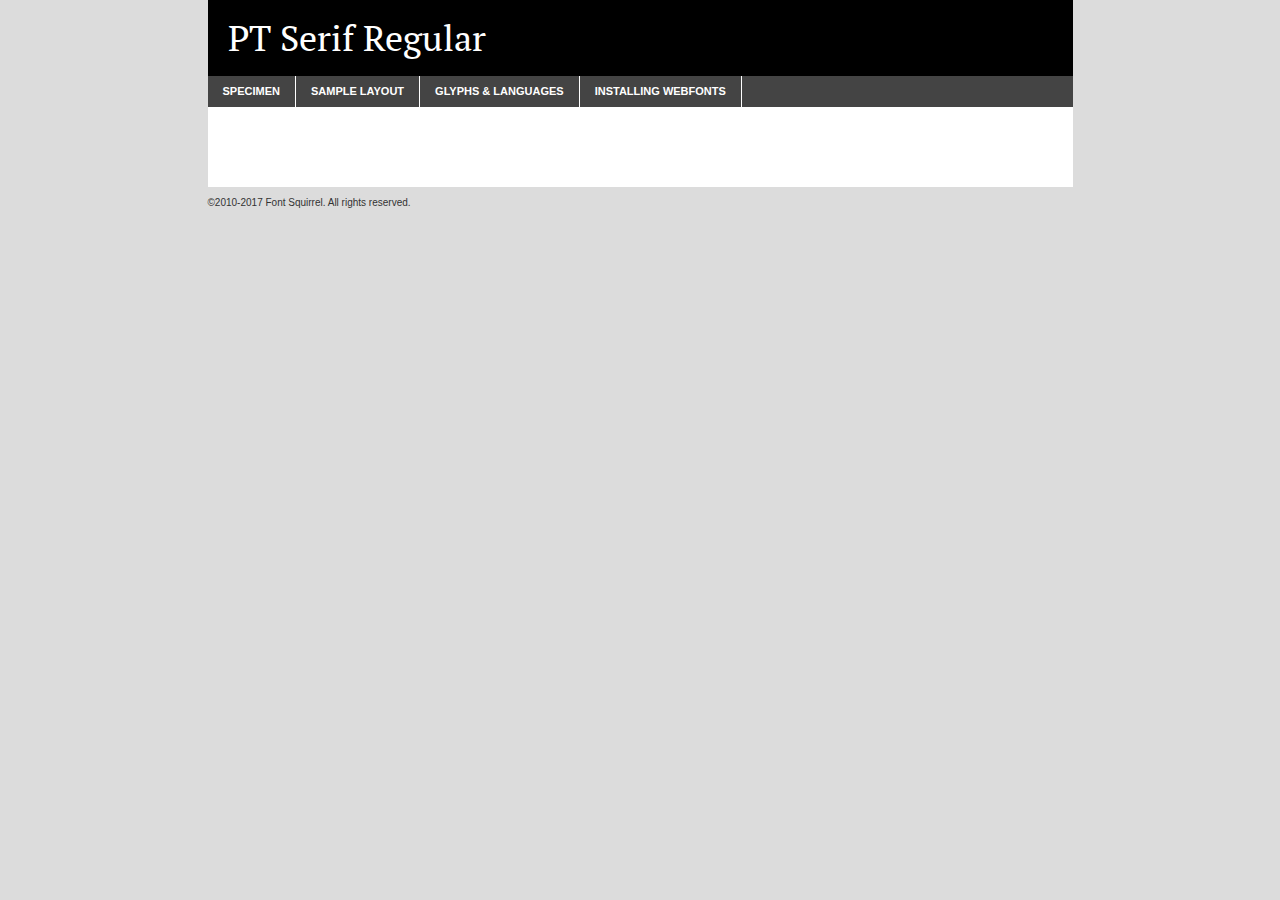
<file: webfontkit-20230403-060636/ptserif-regular-demo.html>
<!DOCTYPE html PUBLIC "-//W3C//DTD XHTML 1.0 Transitional//EN"
        "http://www.w3.org/TR/xhtml1/DTD/xhtml1-transitional.dtd">

<html xmlns="http://www.w3.org/1999/xhtml" xml:lang="en" lang="en">
<head>
    <meta http-equiv="Content-Type" content="text/html; charset=utf-8"/>
    <script src="http://ajax.googleapis.com/ajax/libs/jquery/1.7.2/jquery.min.js" type="text/javascript" charset="utf-8"></script>
    <script type="text/javascript">
		(function($) {
			$.fn.easyTabs = function(option) {
				var param = jQuery.extend({ fadeSpeed: 'fast', defaultContent: 1, activeClass: 'active' }, option);
				$(this).each(function() {
					var thisId = '#' + this.id;
					if ( param.defaultContent == '' )
					{
						param.defaultContent = 1;
					}
					if ( typeof param.defaultContent == 'number' )
					{
						var defaultTab = $(thisId + ' .tabs li:eq(' + (param.defaultContent - 1) + ') a').attr('href').substr(1);
					}
					else
					{
						var defaultTab = param.defaultContent;
					}
					$(thisId + ' .tabs li a').each(function() {
						var tabToHide = $(this).attr('href').substr(1);
						$('#' + tabToHide).addClass('easytabs-tab-content');
					});
					hideAll();
					changeContent(defaultTab);

					function hideAll() {$(thisId + ' .easytabs-tab-content').hide();}

					function changeContent(tabId)
					{
						hideAll();
						$(thisId + ' .tabs li').removeClass(param.activeClass);
						$(thisId + ' .tabs li a[href=#' + tabId + ']').closest('li').addClass(param.activeClass);
						if ( param.fadeSpeed != 'none' )
						{
							$(thisId + ' #' + tabId).fadeIn(param.fadeSpeed);
						}
						else
						{
							$(thisId + ' #' + tabId).show();
						}
					}

					$(thisId + ' .tabs li').click(function() {
						var tabId = $(this).find('a').attr('href').substr(1);
						changeContent(tabId);
						return false;
					});
				});
			}
		})(jQuery);
    </script>
    <link rel="stylesheet" href="specimen_files/specimen_stylesheet.css" type="text/css" charset="utf-8"/>
    <link rel="stylesheet" href="stylesheet.css" type="text/css" charset="utf-8"/>

    <style type="text/css">
        		body {
			font-family: 'pt_serifregular';
        		}

            </style>

    <title>PT Serif Regular Specimen</title>


    <script type="text/javascript" charset="utf-8">
		$(document).ready(function() {
			$('#container').easyTabs({ defaultContent: 1 });
		});
    </script>
</head>

<body>
<div id="container">
    <div id="header">
		PT Serif Regular    </div>
    <ul class="tabs">
        <li><a href="#specimen">Specimen</a></li>
        <li><a href="#layout">Sample Layout</a></li>
		        <li><a href="#glyphs">Glyphs &amp; Languages</a></li>
        <li><a href="#installing">Installing Webfonts</a></li>

    </ul>

    <div id="main_content">


        <div id="specimen">

            <div class="section">
                <div class="grid12 firstcol">
                    <div class="huge">AaBb</div>
                </div>
            </div>

            <div class="section">
                <div class="glyph_range">A&#x200B;B&#x200b;C&#x200b;D&#x200b;E&#x200b;F&#x200b;G&#x200b;H&#x200b;I&#x200b;J&#x200b;K&#x200b;L&#x200b;M&#x200b;N&#x200b;O&#x200b;P&#x200b;Q&#x200b;R&#x200b;S&#x200b;T&#x200b;U&#x200b;V&#x200b;W&#x200b;X&#x200b;Y&#x200b;Z&#x200b;a&#x200b;b&#x200b;c&#x200b;d&#x200b;e&#x200b;f&#x200b;g&#x200b;h&#x200b;i&#x200b;j&#x200b;k&#x200b;l&#x200b;m&#x200b;n&#x200b;o&#x200b;p&#x200b;q&#x200b;r&#x200b;s&#x200b;t&#x200b;u&#x200b;v&#x200b;w&#x200b;x&#x200b;y&#x200b;z&#x200b;1&#x200b;2&#x200b;3&#x200b;4&#x200b;5&#x200b;6&#x200b;7&#x200b;8&#x200b;9&#x200b;0&#x200b;&amp;&#x200b;.&#x200b;,&#x200b;?&#x200b;!&#x200b;&#64;&#x200b;(&#x200b;)&#x200b;#&#x200b;$&#x200b;%&#x200b;*&#x200b;+&#x200b;-&#x200b;=&#x200b;:&#x200b;;</div>
            </div>
            <div class="section">
                <div class="grid12 firstcol">
                    <table class="sample_table">
                        <tr>
                            <td>10</td>
                            <td class="size10">abcdefghijklmnopqrstuvwxyzABCDEFGHIJKLMNOPQRSTUVWXYZ0123456789abcdefghijklmnopqrstuvwxyzABCDEFGHIJKLMNOPQRSTUVWXYZ0123456789abcdefghijklmnopqrstuvwxyzABCDEFGHIJKLMNOPQRSTUVWXYZ</td>
                        </tr>
                        <tr>
                            <td>11</td>
                            <td class="size11">abcdefghijklmnopqrstuvwxyzABCDEFGHIJKLMNOPQRSTUVWXYZ0123456789abcdefghijklmnopqrstuvwxyzABCDEFGHIJKLMNOPQRSTUVWXYZ0123456789abcdefghijklmnopqrstuvwxyzABCDEFGHIJKLMNOPQRSTUVWXYZ</td>
                        </tr>
                        <tr>
                            <td>12</td>
                            <td class="size12">abcdefghijklmnopqrstuvwxyzABCDEFGHIJKLMNOPQRSTUVWXYZ0123456789abcdefghijklmnopqrstuvwxyzABCDEFGHIJKLMNOPQRSTUVWXYZ0123456789abcdefghijklmnopqrstuvwxyzABCDEFGHIJKLMNOPQRSTUVWXYZ</td>
                        </tr>
                        <tr>
                            <td>13</td>
                            <td class="size13">abcdefghijklmnopqrstuvwxyzABCDEFGHIJKLMNOPQRSTUVWXYZ0123456789abcdefghijklmnopqrstuvwxyzABCDEFGHIJKLMNOPQRSTUVWXYZ0123456789abcdefghijklmnopqrstuvwxyzABCDEFGHIJKLMNOPQRSTUVWXYZ</td>
                        </tr>
                        <tr>
                            <td>14</td>
                            <td class="size14">abcdefghijklmnopqrstuvwxyzABCDEFGHIJKLMNOPQRSTUVWXYZ0123456789abcdefghijklmnopqrstuvwxyzABCDEFGHIJKLMNOPQRSTUVWXYZ0123456789abcdefghijklmnopqrstuvwxyzABCDEFGHIJKLMNOPQRSTUVWXYZ</td>
                        </tr>
                        <tr>
                            <td>16</td>
                            <td class="size16">abcdefghijklmnopqrstuvwxyzABCDEFGHIJKLMNOPQRSTUVWXYZ0123456789abcdefghijklmnopqrstuvwxyzABCDEFGHIJKLMNOPQRSTUVWXYZ</td>
                        </tr>
                        <tr>
                            <td>18</td>
                            <td class="size18">abcdefghijklmnopqrstuvwxyzABCDEFGHIJKLMNOPQRSTUVWXYZ0123456789abcdefghijklmnopqrstuvwxyzABCDEFGHIJKLMNOPQRSTUVWXYZ</td>
                        </tr>
                        <tr>
                            <td>20</td>
                            <td class="size20">abcdefghijklmnopqrstuvwxyzABCDEFGHIJKLMNOPQRSTUVWXYZ0123456789abcdefghijklmnopqrstuvwxyzABCDEFGHIJKLMNOPQRSTUVWXYZ</td>
                        </tr>
                        <tr>
                            <td>24</td>
                            <td class="size24">abcdefghijklmnopqrstuvwxyzABCDEFGHIJKLMNOPQRSTUVWXYZ0123456789abcdefghijklmnopqrstuvwxyzABCDEFGHIJKLMNOPQRSTUVWXYZ</td>
                        </tr>
                        <tr>
                            <td>30</td>
                            <td class="size30">abcdefghijklmnopqrstuvwxyzABCDEFGHIJKLMNOPQRSTUVWXYZ0123456789abcdefghijklmnopqrstuvwxyzABCDEFGHIJKLMNOPQRSTUVWXYZ</td>
                        </tr>
                        <tr>
                            <td>36</td>
                            <td class="size36">abcdefghijklmnopqrstuvwxyzABCDEFGHIJKLMNOPQRSTUVWXYZ0123456789abcdefghijklmnopqrstuvwxyzABCDEFGHIJKLMNOPQRSTUVWXYZ</td>
                        </tr>
                        <tr>
                            <td>48</td>
                            <td class="size48">abcdefghijklmnopqrstuvwxyzABCDEFGHIJKLMNOPQRSTUVWXYZ0123456789abcdefghijklmnopqrstuvwxyzABCDEFGHIJKLMNOPQRSTUVWXYZ</td>
                        </tr>
                        <tr>
                            <td>60</td>
                            <td class="size60">abcdefghijklmnopqrstuvwxyzABCDEFGHIJKLMNOPQRSTUVWXYZ0123456789abcdefghijklmnopqrstuvwxyzABCDEFGHIJKLMNOPQRSTUVWXYZ</td>
                        </tr>
                        <tr>
                            <td>72</td>
                            <td class="size72">abcdefghijklmnopqrstuvwxyzABCDEFGHIJKLMNOPQRSTUVWXYZ0123456789abcdefghijklmnopqrstuvwxyzABCDEFGHIJKLMNOPQRSTUVWXYZ</td>
                        </tr>
                        <tr>
                            <td>90</td>
                            <td class="size90">abcdefghijklmnopqrstuvwxyzABCDEFGHIJKLMNOPQRSTUVWXYZ0123456789abcdefghijklmnopqrstuvwxyzABCDEFGHIJKLMNOPQRSTUVWXYZ</td>
                        </tr>
                    </table>

                </div>

            </div>


            <div class="section" id="bodycomparison">


                <div id="xheight">
                    <div class="fontbody">&#x25FC;&#x25FC;&#x25FC;&#x25FC;&#x25FC;&#x25FC;&#x25FC;&#x25FC;&#x25FC;&#x25FC;&#x25FC;&#x25FC;&#x25FC;&#x25FC;&#x25FC;&#x25FC;&#x25FC;&#x25FC;&#x25FC;&#x25FC;&#x25FC;&#x25FC;&#x25FC;&#x25FC;&#x25FC;&#x25FC;&#x25FC;&#x25FC;&#x25FC;&#x25FC;&#x25FC;&#x25FC;&#x25FC;&#x25FC;&#x25FC;&#x25FC;&#x25FC;&#x25FC;&#x25FC;&#x25FC;&#x25FC;&#x25FC;&#x25FC;&#x25FC;&#x25FC;&#x25FC;&#x25FC;&#x25FC;&#x25FC;&#x25FC;&#x25FC;&#x25FC;&#x25FC;&#x25FC;&#x25FC;&#x25FC;&#x25FC;&#x25FC;&#x25FC;&#x25FC;&#x25FC;&#x25FC;&#x25FC;&#x25FC;&#x25FC;&#x25FC;&#x25FC;&#x25FC;&#x25FC;&#x25FC;&#x25FC;&#x25FC;&#x25FC;&#x25FC;&#x25FC;&#x25FC;&#x25FC;&#x25FC;&#x25FC;&#x25FC;&#x25FC;&#x25FC;&#x25FC;&#x25FC;&#x25FC;&#x25FC;&#x25FC;&#x25FC;&#x25FC;&#x25FC;&#x25FC;&#x25FC;&#x25FC;&#x25FC;&#x25FC;&#x25FC;&#x25FC;&#x25FC;&#x25FC;body</div>
                    <div class="arialbody">body</div>
                    <div class="verdanabody">body</div>
                    <div class="georgiabody">body</div>
                </div>
                <div class="fontbody" style="z-index:1">
                    body<span>PT Serif Regular</span>
                </div>
                <div class="arialbody" style="z-index:1">
                    body<span>Arial</span>
                </div>
                <div class="verdanabody" style="z-index:1">
                    body<span>Verdana</span>
                </div>
                <div class="georgiabody" style="z-index:1">
                    body<span>Georgia</span>
                </div>


            </div>


            <div class="section psample psample_row1" id="">

                <div class="grid2 firstcol">
                    <p class="size10"><span>10.</span>Aenean lacinia bibendum nulla sed consectetur. Fusce dapibus, tellus ac cursus commodo, tortor mauris condimentum nibh, ut fermentum massa justo sit amet risus. Nullam id dolor id nibh ultricies vehicula ut id elit. Cum sociis natoque penatibus et magnis dis parturient montes, nascetur ridiculus mus. Nulla vitae elit libero, a pharetra augue.</p>

                </div>
                <div class="grid3">
                    <p class="size11"><span>11.</span>Aenean lacinia bibendum nulla sed consectetur. Fusce dapibus, tellus ac cursus commodo, tortor mauris condimentum nibh, ut fermentum massa justo sit amet risus. Nullam id dolor id nibh ultricies vehicula ut id elit. Cum sociis natoque penatibus et magnis dis parturient montes, nascetur ridiculus mus. Nulla vitae elit libero, a pharetra augue.</p>

                </div>
                <div class="grid3">
                    <p class="size12"><span>12.</span>Aenean lacinia bibendum nulla sed consectetur. Fusce dapibus, tellus ac cursus commodo, tortor mauris condimentum nibh, ut fermentum massa justo sit amet risus. Nullam id dolor id nibh ultricies vehicula ut id elit. Cum sociis natoque penatibus et magnis dis parturient montes, nascetur ridiculus mus. Nulla vitae elit libero, a pharetra augue.</p>

                </div>
                <div class="grid4">
                    <p class="size13"><span>13.</span>Aenean lacinia bibendum nulla sed consectetur. Fusce dapibus, tellus ac cursus commodo, tortor mauris condimentum nibh, ut fermentum massa justo sit amet risus. Nullam id dolor id nibh ultricies vehicula ut id elit. Cum sociis natoque penatibus et magnis dis parturient montes, nascetur ridiculus mus. Nulla vitae elit libero, a pharetra augue.</p>

                </div>
                <div class="white_blend"></div>

            </div>
            <div class="section psample psample_row2" id="">
                <div class="grid3 firstcol">
                    <p class="size14"><span>14.</span>Aenean lacinia bibendum nulla sed consectetur. Fusce dapibus, tellus ac cursus commodo, tortor mauris condimentum nibh, ut fermentum massa justo sit amet risus. Nullam id dolor id nibh ultricies vehicula ut id elit. Cum sociis natoque penatibus et magnis dis parturient montes, nascetur ridiculus mus. Nulla vitae elit libero, a pharetra augue.</p>

                </div>
                <div class="grid4">
                    <p class="size16"><span>16.</span>Aenean lacinia bibendum nulla sed consectetur. Fusce dapibus, tellus ac cursus commodo, tortor mauris condimentum nibh, ut fermentum massa justo sit amet risus. Nullam id dolor id nibh ultricies vehicula ut id elit. Cum sociis natoque penatibus et magnis dis parturient montes, nascetur ridiculus mus. Nulla vitae elit libero, a pharetra augue.</p>

                </div>
                <div class="grid5">
                    <p class="size18"><span>18.</span>Aenean lacinia bibendum nulla sed consectetur. Fusce dapibus, tellus ac cursus commodo, tortor mauris condimentum nibh, ut fermentum massa justo sit amet risus. Nullam id dolor id nibh ultricies vehicula ut id elit. Cum sociis natoque penatibus et magnis dis parturient montes, nascetur ridiculus mus. Nulla vitae elit libero, a pharetra augue.</p>

                </div>

                <div class="white_blend"></div>

            </div>

            <div class="section psample psample_row3" id="">
                <div class="grid5 firstcol">
                    <p class="size20"><span>20.</span>Aenean lacinia bibendum nulla sed consectetur. Fusce dapibus, tellus ac cursus commodo, tortor mauris condimentum nibh, ut fermentum massa justo sit amet risus. Nullam id dolor id nibh ultricies vehicula ut id elit. Cum sociis natoque penatibus et magnis dis parturient montes, nascetur ridiculus mus. Nulla vitae elit libero, a pharetra augue.</p>
                </div>
                <div class="grid7">
                    <p class="size24"><span>24.</span>Aenean lacinia bibendum nulla sed consectetur. Fusce dapibus, tellus ac cursus commodo, tortor mauris condimentum nibh, ut fermentum massa justo sit amet risus. Nullam id dolor id nibh ultricies vehicula ut id elit. Cum sociis natoque penatibus et magnis dis parturient montes, nascetur ridiculus mus. Nulla vitae elit libero, a pharetra augue.</p>
                </div>

                <div class="white_blend"></div>

            </div>

            <div class="section psample psample_row4" id="">
                <div class="grid12 firstcol">
                    <p class="size30"><span>30.</span>Aenean lacinia bibendum nulla sed consectetur. Fusce dapibus, tellus ac cursus commodo, tortor mauris condimentum nibh, ut fermentum massa justo sit amet risus. Nullam id dolor id nibh ultricies vehicula ut id elit. Cum sociis natoque penatibus et magnis dis parturient montes, nascetur ridiculus mus. Nulla vitae elit libero, a pharetra augue.</p>
                </div>
                <div class="white_blend"></div>

            </div>


            <div class="section psample psample_row1 fullreverse">
                <div class="grid2 firstcol">
                    <p class="size10"><span>10.</span>Aenean lacinia bibendum nulla sed consectetur. Fusce dapibus, tellus ac cursus commodo, tortor mauris condimentum nibh, ut fermentum massa justo sit amet risus. Nullam id dolor id nibh ultricies vehicula ut id elit. Cum sociis natoque penatibus et magnis dis parturient montes, nascetur ridiculus mus. Nulla vitae elit libero, a pharetra augue.</p>

                </div>
                <div class="grid3">
                    <p class="size11"><span>11.</span>Aenean lacinia bibendum nulla sed consectetur. Fusce dapibus, tellus ac cursus commodo, tortor mauris condimentum nibh, ut fermentum massa justo sit amet risus. Nullam id dolor id nibh ultricies vehicula ut id elit. Cum sociis natoque penatibus et magnis dis parturient montes, nascetur ridiculus mus. Nulla vitae elit libero, a pharetra augue.</p>

                </div>
                <div class="grid3">
                    <p class="size12"><span>12.</span>Aenean lacinia bibendum nulla sed consectetur. Fusce dapibus, tellus ac cursus commodo, tortor mauris condimentum nibh, ut fermentum massa justo sit amet risus. Nullam id dolor id nibh ultricies vehicula ut id elit. Cum sociis natoque penatibus et magnis dis parturient montes, nascetur ridiculus mus. Nulla vitae elit libero, a pharetra augue.</p>

                </div>
                <div class="grid4">
                    <p class="size13"><span>13.</span>Aenean lacinia bibendum nulla sed consectetur. Fusce dapibus, tellus ac cursus commodo, tortor mauris condimentum nibh, ut fermentum massa justo sit amet risus. Nullam id dolor id nibh ultricies vehicula ut id elit. Cum sociis natoque penatibus et magnis dis parturient montes, nascetur ridiculus mus. Nulla vitae elit libero, a pharetra augue.</p>

                </div>
                <div class="black_blend"></div>

            </div>

            <div class="section psample psample_row2 fullreverse">
                <div class="grid3 firstcol">
                    <p class="size14"><span>14.</span>Aenean lacinia bibendum nulla sed consectetur. Fusce dapibus, tellus ac cursus commodo, tortor mauris condimentum nibh, ut fermentum massa justo sit amet risus. Nullam id dolor id nibh ultricies vehicula ut id elit. Cum sociis natoque penatibus et magnis dis parturient montes, nascetur ridiculus mus. Nulla vitae elit libero, a pharetra augue.</p>

                </div>
                <div class="grid4">
                    <p class="size16"><span>16.</span>Aenean lacinia bibendum nulla sed consectetur. Fusce dapibus, tellus ac cursus commodo, tortor mauris condimentum nibh, ut fermentum massa justo sit amet risus. Nullam id dolor id nibh ultricies vehicula ut id elit. Cum sociis natoque penatibus et magnis dis parturient montes, nascetur ridiculus mus. Nulla vitae elit libero, a pharetra augue.</p>

                </div>
                <div class="grid5">
                    <p class="size18"><span>18.</span>Aenean lacinia bibendum nulla sed consectetur. Fusce dapibus, tellus ac cursus commodo, tortor mauris condimentum nibh, ut fermentum massa justo sit amet risus. Nullam id dolor id nibh ultricies vehicula ut id elit. Cum sociis natoque penatibus et magnis dis parturient montes, nascetur ridiculus mus. Nulla vitae elit libero, a pharetra augue.</p>

                </div>
                <div class="black_blend"></div>

            </div>

            <div class="section psample fullreverse psample_row3" id="">
                <div class="grid5 firstcol">
                    <p class="size20"><span>20.</span>Aenean lacinia bibendum nulla sed consectetur. Fusce dapibus, tellus ac cursus commodo, tortor mauris condimentum nibh, ut fermentum massa justo sit amet risus. Nullam id dolor id nibh ultricies vehicula ut id elit. Cum sociis natoque penatibus et magnis dis parturient montes, nascetur ridiculus mus. Nulla vitae elit libero, a pharetra augue.</p>
                </div>
                <div class="grid7">
                    <p class="size24"><span>24.</span>Aenean lacinia bibendum nulla sed consectetur. Fusce dapibus, tellus ac cursus commodo, tortor mauris condimentum nibh, ut fermentum massa justo sit amet risus. Nullam id dolor id nibh ultricies vehicula ut id elit. Cum sociis natoque penatibus et magnis dis parturient montes, nascetur ridiculus mus. Nulla vitae elit libero, a pharetra augue.</p>
                </div>

                <div class="black_blend"></div>

            </div>

            <div class="section psample fullreverse psample_row4" id="" style="border-bottom: 20px #000 solid;">
                <div class="grid12 firstcol">
                    <p class="size30"><span>30.</span>Aenean lacinia bibendum nulla sed consectetur. Fusce dapibus, tellus ac cursus commodo, tortor mauris condimentum nibh, ut fermentum massa justo sit amet risus. Nullam id dolor id nibh ultricies vehicula ut id elit. Cum sociis natoque penatibus et magnis dis parturient montes, nascetur ridiculus mus. Nulla vitae elit libero, a pharetra augue.</p>
                </div>
                <div class="black_blend"></div>

            </div>


        </div>

        <div id="layout">

            <div class="section">

                <div class="grid12 firstcol">
                    <h1>Lorem Ipsum Dolor</h1>
                    <h2>Etiam porta sem malesuada magna mollis euismod</h2>

                    <p class="byline">By <a href="#link">Aenean Lacinia</a></p>
                </div>
            </div>
            <div class="section">
                <div class="grid8 firstcol">
                    <p class="large">Donec sed odio dui. Morbi leo risus, porta ac consectetur ac, vestibulum at eros. Fusce dapibus, tellus ac cursus commodo, tortor mauris condimentum nibh, ut fermentum massa justo sit amet risus. </p>


                    <h3>Pellentesque ornare sem</h3>

                    <p>Maecenas sed diam eget risus varius blandit sit amet non magna. Maecenas faucibus mollis interdum. Donec ullamcorper nulla non metus auctor fringilla. Nullam id dolor id nibh ultricies vehicula ut id elit. Nullam id dolor id nibh ultricies vehicula ut id elit. </p>

                    <p>Aenean eu leo quam. Pellentesque ornare sem lacinia quam venenatis vestibulum. Lorem ipsum dolor sit amet, consectetur adipiscing elit. Cum sociis natoque penatibus et magnis dis parturient montes, nascetur ridiculus mus. </p>

                    <p>Nulla vitae elit libero, a pharetra augue. Praesent commodo cursus magna, vel scelerisque nisl consectetur et. Aenean lacinia bibendum nulla sed consectetur. </p>

                    <p>Nullam quis risus eget urna mollis ornare vel eu leo. Nullam quis risus eget urna mollis ornare vel eu leo. Maecenas sed diam eget risus varius blandit sit amet non magna. Donec ullamcorper nulla non metus auctor fringilla. </p>

                    <h3>Cras mattis consectetur</h3>

                    <p>Aenean eu leo quam. Pellentesque ornare sem lacinia quam venenatis vestibulum. Aenean lacinia bibendum nulla sed consectetur. Integer posuere erat a ante venenatis dapibus posuere velit aliquet. Cras mattis consectetur purus sit amet fermentum. </p>

                    <p>Nullam id dolor id nibh ultricies vehicula ut id elit. Nullam quis risus eget urna mollis ornare vel eu leo. Cras mattis consectetur purus sit amet fermentum.</p>
                </div>

                <div class="grid4 sidebar">

                    <div class="box reverse">
                        <p class="last">Nullam quis risus eget urna mollis ornare vel eu leo. Donec ullamcorper nulla non metus auctor fringilla. Cras mattis consectetur purus sit amet fermentum. Sed posuere consectetur est at lobortis. Lorem ipsum dolor sit amet, consectetur adipiscing elit. </p>
                    </div>

                    <p class="caption">Maecenas sed diam eget risus varius.</p>

                    <p>Vestibulum id ligula porta felis euismod semper. Integer posuere erat a ante venenatis dapibus posuere velit aliquet. Vestibulum id ligula porta felis euismod semper. Sed posuere consectetur est at lobortis. Maecenas sed diam eget risus varius blandit sit amet non magna. Fusce dapibus, tellus ac cursus commodo, tortor mauris condimentum nibh, ut fermentum massa justo sit amet risus. </p>


                    <p>Duis mollis, est non commodo luctus, nisi erat porttitor ligula, eget lacinia odio sem nec elit. Aenean lacinia bibendum nulla sed consectetur. Vivamus sagittis lacus vel augue laoreet rutrum faucibus dolor auctor. Aenean lacinia bibendum nulla sed consectetur. Nullam quis risus eget urna mollis ornare vel eu leo. </p>

                    <p>Praesent commodo cursus magna, vel scelerisque nisl consectetur et. Donec ullamcorper nulla non metus auctor fringilla. Maecenas faucibus mollis interdum. Fusce dapibus, tellus ac cursus commodo, tortor mauris condimentum nibh, ut fermentum massa justo sit amet risus. </p>

                </div>
            </div>

        </div>


		

        <div id="glyphs">
            <div class="section">
                <div class="grid12 firstcol">

                    <h1>Language Support</h1>
                    <p>The subset of PT Serif Regular in this kit supports the following languages:<br/>

						Albanian, Basque, Breton, Chamorro, Danish, Dutch, English, Faroese, Finnish, French, Frisian, Galician, German, Icelandic, Italian, Malagasy, Norwegian, Portuguese, Spanish, Alsatian, Aragonese, Arapaho, Arrernte, Asturian, Aymara, Bislama, Cebuano, Corsican, Fijian, French_creole, Genoese, Gilbertese, Greenlandic, Haitian_creole, Hiligaynon, Hmong, Hopi, Ibanag, Iloko_ilokano, Indonesian, Interglossa_glosa, Interlingua, Irish_gaelic, Jerriais, Lojban, Lombard, Luxembourgeois, Manx, Mohawk, Norfolk_pitcairnese, Occitan, Oromo, Pangasinan, Papiamento, Piedmontese, Potawatomi, Rhaeto-romance, Romansh, Rotokas, Sami_lule, Samoan, Sardinian, Scots_gaelic, Seychelles_creole, Shona, Sicilian, Somali, Southern_ndebele, Swahili, Swati_swazi, Tagalog_filipino_pilipino, Tetum, Tok_pisin, Uyghur_latinized, Volapuk, Walloon, Warlpiri, Xhosa, Yapese, Zulu, Latinbasic, Ubasic, Demo                    </p>
                    <h1>Glyph Chart</h1>
                    <p>The subset of PT Serif Regular in this kit includes all the glyphs listed below. Unicode entities are included above each glyph to help you insert individual characters into your layout.</p>
                    <div id="glyph_chart">

																				                                <div><p>&amp;#13;</p>&#13;</div>
																				                                <div><p>&amp;#32;</p>&#32;</div>
																				                                <div><p>&amp;#33;</p>&#33;</div>
																				                                <div><p>&amp;#34;</p>&#34;</div>
																				                                <div><p>&amp;#35;</p>&#35;</div>
																				                                <div><p>&amp;#36;</p>&#36;</div>
																				                                <div><p>&amp;#37;</p>&#37;</div>
																				                                <div><p>&amp;#38;</p>&#38;</div>
																				                                <div><p>&amp;#39;</p>&#39;</div>
																				                                <div><p>&amp;#40;</p>&#40;</div>
																				                                <div><p>&amp;#41;</p>&#41;</div>
																				                                <div><p>&amp;#42;</p>&#42;</div>
																				                                <div><p>&amp;#43;</p>&#43;</div>
																				                                <div><p>&amp;#44;</p>&#44;</div>
																				                                <div><p>&amp;#45;</p>&#45;</div>
																				                                <div><p>&amp;#46;</p>&#46;</div>
																				                                <div><p>&amp;#47;</p>&#47;</div>
																				                                <div><p>&amp;#48;</p>&#48;</div>
																				                                <div><p>&amp;#49;</p>&#49;</div>
																				                                <div><p>&amp;#50;</p>&#50;</div>
																				                                <div><p>&amp;#51;</p>&#51;</div>
																				                                <div><p>&amp;#52;</p>&#52;</div>
																				                                <div><p>&amp;#53;</p>&#53;</div>
																				                                <div><p>&amp;#54;</p>&#54;</div>
																				                                <div><p>&amp;#55;</p>&#55;</div>
																				                                <div><p>&amp;#56;</p>&#56;</div>
																				                                <div><p>&amp;#57;</p>&#57;</div>
																				                                <div><p>&amp;#58;</p>&#58;</div>
																				                                <div><p>&amp;#59;</p>&#59;</div>
																				                                <div><p>&amp;#60;</p>&#60;</div>
																				                                <div><p>&amp;#61;</p>&#61;</div>
																				                                <div><p>&amp;#62;</p>&#62;</div>
																				                                <div><p>&amp;#63;</p>&#63;</div>
																				                                <div><p>&amp;#64;</p>&#64;</div>
																				                                <div><p>&amp;#65;</p>&#65;</div>
																				                                <div><p>&amp;#66;</p>&#66;</div>
																				                                <div><p>&amp;#67;</p>&#67;</div>
																				                                <div><p>&amp;#68;</p>&#68;</div>
																				                                <div><p>&amp;#69;</p>&#69;</div>
																				                                <div><p>&amp;#70;</p>&#70;</div>
																				                                <div><p>&amp;#71;</p>&#71;</div>
																				                                <div><p>&amp;#72;</p>&#72;</div>
																				                                <div><p>&amp;#73;</p>&#73;</div>
																				                                <div><p>&amp;#74;</p>&#74;</div>
																				                                <div><p>&amp;#75;</p>&#75;</div>
																				                                <div><p>&amp;#76;</p>&#76;</div>
																				                                <div><p>&amp;#77;</p>&#77;</div>
																				                                <div><p>&amp;#78;</p>&#78;</div>
																				                                <div><p>&amp;#79;</p>&#79;</div>
																				                                <div><p>&amp;#80;</p>&#80;</div>
																				                                <div><p>&amp;#81;</p>&#81;</div>
																				                                <div><p>&amp;#82;</p>&#82;</div>
																				                                <div><p>&amp;#83;</p>&#83;</div>
																				                                <div><p>&amp;#84;</p>&#84;</div>
																				                                <div><p>&amp;#85;</p>&#85;</div>
																				                                <div><p>&amp;#86;</p>&#86;</div>
																				                                <div><p>&amp;#87;</p>&#87;</div>
																				                                <div><p>&amp;#88;</p>&#88;</div>
																				                                <div><p>&amp;#89;</p>&#89;</div>
																				                                <div><p>&amp;#90;</p>&#90;</div>
																				                                <div><p>&amp;#91;</p>&#91;</div>
																				                                <div><p>&amp;#92;</p>&#92;</div>
																				                                <div><p>&amp;#93;</p>&#93;</div>
																				                                <div><p>&amp;#94;</p>&#94;</div>
																				                                <div><p>&amp;#95;</p>&#95;</div>
																				                                <div><p>&amp;#96;</p>&#96;</div>
																				                                <div><p>&amp;#97;</p>&#97;</div>
																				                                <div><p>&amp;#98;</p>&#98;</div>
																				                                <div><p>&amp;#99;</p>&#99;</div>
																				                                <div><p>&amp;#100;</p>&#100;</div>
																				                                <div><p>&amp;#101;</p>&#101;</div>
																				                                <div><p>&amp;#102;</p>&#102;</div>
																				                                <div><p>&amp;#103;</p>&#103;</div>
																				                                <div><p>&amp;#104;</p>&#104;</div>
																				                                <div><p>&amp;#105;</p>&#105;</div>
																				                                <div><p>&amp;#106;</p>&#106;</div>
																				                                <div><p>&amp;#107;</p>&#107;</div>
																				                                <div><p>&amp;#108;</p>&#108;</div>
																				                                <div><p>&amp;#109;</p>&#109;</div>
																				                                <div><p>&amp;#110;</p>&#110;</div>
																				                                <div><p>&amp;#111;</p>&#111;</div>
																				                                <div><p>&amp;#112;</p>&#112;</div>
																				                                <div><p>&amp;#113;</p>&#113;</div>
																				                                <div><p>&amp;#114;</p>&#114;</div>
																				                                <div><p>&amp;#115;</p>&#115;</div>
																				                                <div><p>&amp;#116;</p>&#116;</div>
																				                                <div><p>&amp;#117;</p>&#117;</div>
																				                                <div><p>&amp;#118;</p>&#118;</div>
																				                                <div><p>&amp;#119;</p>&#119;</div>
																				                                <div><p>&amp;#120;</p>&#120;</div>
																				                                <div><p>&amp;#121;</p>&#121;</div>
																				                                <div><p>&amp;#122;</p>&#122;</div>
																				                                <div><p>&amp;#123;</p>&#123;</div>
																				                                <div><p>&amp;#124;</p>&#124;</div>
																				                                <div><p>&amp;#125;</p>&#125;</div>
																				                                <div><p>&amp;#126;</p>&#126;</div>
																				                                <div><p>&amp;#160;</p>&#160;</div>
																				                                <div><p>&amp;#161;</p>&#161;</div>
																				                                <div><p>&amp;#162;</p>&#162;</div>
																				                                <div><p>&amp;#163;</p>&#163;</div>
																				                                <div><p>&amp;#164;</p>&#164;</div>
																				                                <div><p>&amp;#165;</p>&#165;</div>
																				                                <div><p>&amp;#166;</p>&#166;</div>
																				                                <div><p>&amp;#167;</p>&#167;</div>
																				                                <div><p>&amp;#168;</p>&#168;</div>
																				                                <div><p>&amp;#169;</p>&#169;</div>
																				                                <div><p>&amp;#170;</p>&#170;</div>
																				                                <div><p>&amp;#171;</p>&#171;</div>
																				                                <div><p>&amp;#172;</p>&#172;</div>
																				                                <div><p>&amp;#173;</p>&#173;</div>
																				                                <div><p>&amp;#174;</p>&#174;</div>
																				                                <div><p>&amp;#175;</p>&#175;</div>
																				                                <div><p>&amp;#176;</p>&#176;</div>
																				                                <div><p>&amp;#177;</p>&#177;</div>
																				                                <div><p>&amp;#178;</p>&#178;</div>
																				                                <div><p>&amp;#179;</p>&#179;</div>
																				                                <div><p>&amp;#180;</p>&#180;</div>
																				                                <div><p>&amp;#181;</p>&#181;</div>
																				                                <div><p>&amp;#182;</p>&#182;</div>
																				                                <div><p>&amp;#183;</p>&#183;</div>
																				                                <div><p>&amp;#184;</p>&#184;</div>
																				                                <div><p>&amp;#185;</p>&#185;</div>
																				                                <div><p>&amp;#186;</p>&#186;</div>
																				                                <div><p>&amp;#187;</p>&#187;</div>
																				                                <div><p>&amp;#188;</p>&#188;</div>
																				                                <div><p>&amp;#189;</p>&#189;</div>
																				                                <div><p>&amp;#190;</p>&#190;</div>
																				                                <div><p>&amp;#191;</p>&#191;</div>
																				                                <div><p>&amp;#192;</p>&#192;</div>
																				                                <div><p>&amp;#193;</p>&#193;</div>
																				                                <div><p>&amp;#194;</p>&#194;</div>
																				                                <div><p>&amp;#195;</p>&#195;</div>
																				                                <div><p>&amp;#196;</p>&#196;</div>
																				                                <div><p>&amp;#197;</p>&#197;</div>
																				                                <div><p>&amp;#198;</p>&#198;</div>
																				                                <div><p>&amp;#199;</p>&#199;</div>
																				                                <div><p>&amp;#200;</p>&#200;</div>
																				                                <div><p>&amp;#201;</p>&#201;</div>
																				                                <div><p>&amp;#202;</p>&#202;</div>
																				                                <div><p>&amp;#203;</p>&#203;</div>
																				                                <div><p>&amp;#204;</p>&#204;</div>
																				                                <div><p>&amp;#205;</p>&#205;</div>
																				                                <div><p>&amp;#206;</p>&#206;</div>
																				                                <div><p>&amp;#207;</p>&#207;</div>
																				                                <div><p>&amp;#208;</p>&#208;</div>
																				                                <div><p>&amp;#209;</p>&#209;</div>
																				                                <div><p>&amp;#210;</p>&#210;</div>
																				                                <div><p>&amp;#211;</p>&#211;</div>
																				                                <div><p>&amp;#212;</p>&#212;</div>
																				                                <div><p>&amp;#213;</p>&#213;</div>
																				                                <div><p>&amp;#214;</p>&#214;</div>
																				                                <div><p>&amp;#215;</p>&#215;</div>
																				                                <div><p>&amp;#216;</p>&#216;</div>
																				                                <div><p>&amp;#217;</p>&#217;</div>
																				                                <div><p>&amp;#218;</p>&#218;</div>
																				                                <div><p>&amp;#219;</p>&#219;</div>
																				                                <div><p>&amp;#220;</p>&#220;</div>
																				                                <div><p>&amp;#221;</p>&#221;</div>
																				                                <div><p>&amp;#222;</p>&#222;</div>
																				                                <div><p>&amp;#223;</p>&#223;</div>
																				                                <div><p>&amp;#224;</p>&#224;</div>
																				                                <div><p>&amp;#225;</p>&#225;</div>
																				                                <div><p>&amp;#226;</p>&#226;</div>
																				                                <div><p>&amp;#227;</p>&#227;</div>
																				                                <div><p>&amp;#228;</p>&#228;</div>
																				                                <div><p>&amp;#229;</p>&#229;</div>
																				                                <div><p>&amp;#230;</p>&#230;</div>
																				                                <div><p>&amp;#231;</p>&#231;</div>
																				                                <div><p>&amp;#232;</p>&#232;</div>
																				                                <div><p>&amp;#233;</p>&#233;</div>
																				                                <div><p>&amp;#234;</p>&#234;</div>
																				                                <div><p>&amp;#235;</p>&#235;</div>
																				                                <div><p>&amp;#236;</p>&#236;</div>
																				                                <div><p>&amp;#237;</p>&#237;</div>
																				                                <div><p>&amp;#238;</p>&#238;</div>
																				                                <div><p>&amp;#239;</p>&#239;</div>
																				                                <div><p>&amp;#240;</p>&#240;</div>
																				                                <div><p>&amp;#241;</p>&#241;</div>
																				                                <div><p>&amp;#242;</p>&#242;</div>
																				                                <div><p>&amp;#243;</p>&#243;</div>
																				                                <div><p>&amp;#244;</p>&#244;</div>
																				                                <div><p>&amp;#245;</p>&#245;</div>
																				                                <div><p>&amp;#246;</p>&#246;</div>
																				                                <div><p>&amp;#247;</p>&#247;</div>
																				                                <div><p>&amp;#248;</p>&#248;</div>
																				                                <div><p>&amp;#249;</p>&#249;</div>
																				                                <div><p>&amp;#250;</p>&#250;</div>
																				                                <div><p>&amp;#251;</p>&#251;</div>
																				                                <div><p>&amp;#252;</p>&#252;</div>
																				                                <div><p>&amp;#253;</p>&#253;</div>
																				                                <div><p>&amp;#254;</p>&#254;</div>
																				                                <div><p>&amp;#255;</p>&#255;</div>
																				                                <div><p>&amp;#338;</p>&#338;</div>
																				                                <div><p>&amp;#339;</p>&#339;</div>
																				                                <div><p>&amp;#376;</p>&#376;</div>
																				                                <div><p>&amp;#710;</p>&#710;</div>
																				                                <div><p>&amp;#732;</p>&#732;</div>
																				                                <div><p>&amp;#8192;</p>&#8192;</div>
																				                                <div><p>&amp;#8193;</p>&#8193;</div>
																				                                <div><p>&amp;#8194;</p>&#8194;</div>
																				                                <div><p>&amp;#8195;</p>&#8195;</div>
																				                                <div><p>&amp;#8196;</p>&#8196;</div>
																				                                <div><p>&amp;#8197;</p>&#8197;</div>
																				                                <div><p>&amp;#8198;</p>&#8198;</div>
																				                                <div><p>&amp;#8199;</p>&#8199;</div>
																				                                <div><p>&amp;#8200;</p>&#8200;</div>
																				                                <div><p>&amp;#8201;</p>&#8201;</div>
																				                                <div><p>&amp;#8202;</p>&#8202;</div>
																				                                <div><p>&amp;#8208;</p>&#8208;</div>
																				                                <div><p>&amp;#8209;</p>&#8209;</div>
																				                                <div><p>&amp;#8210;</p>&#8210;</div>
																				                                <div><p>&amp;#8211;</p>&#8211;</div>
																				                                <div><p>&amp;#8212;</p>&#8212;</div>
																				                                <div><p>&amp;#8216;</p>&#8216;</div>
																				                                <div><p>&amp;#8217;</p>&#8217;</div>
																				                                <div><p>&amp;#8218;</p>&#8218;</div>
																				                                <div><p>&amp;#8220;</p>&#8220;</div>
																				                                <div><p>&amp;#8221;</p>&#8221;</div>
																				                                <div><p>&amp;#8222;</p>&#8222;</div>
																				                                <div><p>&amp;#8226;</p>&#8226;</div>
																				                                <div><p>&amp;#8230;</p>&#8230;</div>
																				                                <div><p>&amp;#8239;</p>&#8239;</div>
																				                                <div><p>&amp;#8249;</p>&#8249;</div>
																				                                <div><p>&amp;#8250;</p>&#8250;</div>
																				                                <div><p>&amp;#8287;</p>&#8287;</div>
																				                                <div><p>&amp;#8364;</p>&#8364;</div>
																				                                <div><p>&amp;#8482;</p>&#8482;</div>
																				                                <div><p>&amp;#9724;</p>&#9724;</div>
																				                                <div><p>&amp;#64257;</p>&#64257;</div>
																				                                <div><p>&amp;#64258;</p>&#64258;</div>
																																													                    </div>
                </div>


            </div>
        </div>


        <div id="specs">

        </div>

        <div id="installing">
            <div class="section">
                <div class="grid7 firstcol">
                    <h1>Installing Webfonts</h1>

                    <p>Webfonts are supported by all major browser platforms but not all in the same way. There are currently four different font formats that must be included in order to target all browsers. This includes TTF, WOFF, EOT and SVG.</p>

                    <h2>1. Upload your webfonts</h2>
                    <p>You must upload your webfont kit to your website. They should be in or near the same directory as your CSS files.</p>

                    <h2>2. Include the webfont stylesheet</h2>
                    <p>A special CSS @font-face declaration helps the various browsers select the appropriate font it needs without causing you a bunch of headaches. Learn more about this syntax by reading the <a href="https://www.fontspring.com/blog/further-hardening-of-the-bulletproof-syntax">Fontspring blog post</a> about it. The code for it is as follows:</p>


                    <code>
                        @font-face{
                        font-family: 'MyWebFont';
                        src: url('WebFont.eot');
                        src: url('WebFont.eot?#iefix') format('embedded-opentype'),
                        url('WebFont.woff') format('woff'),
                        url('WebFont.ttf') format('truetype'),
                        url('WebFont.svg#webfont') format('svg');
                        }
                    </code>

                    <p>We've already gone ahead and generated the code for you. All you have to do is link to the stylesheet in your HTML, like this:</p>
                    <code>&lt;link rel=&quot;stylesheet&quot; href=&quot;stylesheet.css&quot; type=&quot;text/css&quot; charset=&quot;utf-8&quot; /&gt;</code>

                    <h2>3. Modify your own stylesheet</h2>
                    <p>To take advantage of your new fonts, you must tell your stylesheet to use them. Look at the original @font-face declaration above and find the property called "font-family." The name linked there will be what you use to reference the font. Prepend that webfont name to the font stack in the "font-family" property, inside the selector you want to change. For example:</p>
                    <code>p { font-family: 'WebFont', Arial, sans-serif; }</code>

                    <h2>4. Test</h2>
                    <p>Getting webfonts to work cross-browser <em>can</em> be tricky. Use the information in the sidebar to help you if you find that fonts aren't loading in a particular browser.</p>
                </div>

                <div class="grid5 sidebar">
                    <div class="box">
                        <h2>Troubleshooting<br/>Font-Face Problems</h2>
                        <p>Having trouble getting your webfonts to load in your new website? Here are some tips to sort out what might be the problem.</p>

                        <h3>Fonts not showing in any browser</h3>

                        <p>This sounds like you need to work on the plumbing. You either did not upload the fonts to the correct directory, or you did not link the fonts properly in the CSS. If you've confirmed that all this is correct and you still have a problem, take a look at your .htaccess file and see if requests are getting intercepted.</p>

                        <h3>Fonts not loading in iPhone or iPad</h3>

                        <p>The most common problem here is that you are serving the fonts from an IIS server. IIS refuses to serve files that have unknown MIME types. If that is the case, you must set the MIME type for SVG to "image/svg+xml" in the server settings. Follow these instructions from Microsoft if you need help.</p>

                        <h3>Fonts not loading in Firefox</h3>

                        <p>The primary reason for this failure? You are still using a version Firefox older than 3.5. So upgrade already! If that isn't it, then you are very likely serving fonts from a different domain. Firefox requires that all font assets be served from the same domain. Lastly it is possible that you need to add WOFF to your list of MIME types (if you are serving via IIS.)</p>

                        <h3>Fonts not loading in IE</h3>

                        <p>Are you looking at Internet Explorer on an actual Windows machine or are you cheating by using a service like Adobe BrowserLab? Many of these screenshot services do not render @font-face for IE. Best to test it on a real machine.</p>

                        <h3>Fonts not loading in IE9</h3>

                        <p>IE9, like Firefox, requires that fonts be served from the same domain as the website. Make sure that is the case.</p>
                    </div>
                </div>
            </div>

        </div>

    </div>
    <div id="footer">
        <p>&copy;2010-2017 Font Squirrel. All rights reserved.</p>
    </div>
</div>
</body>
</html>
</file>
<file: style.css>
* {
    margin: 0;
    padding: 0;
    box-sizing: border-box;
}

/*! Generated by Font Squirrel (https://www.fontsquirrel.com) on April 3, 2023 */

@font-face {
    font-family: 'pt_serifregular';
    src: url('ptserif-regular-webfont.woff2') format('woff2'),
         url('ptserif-regular-webfont.woff') format('woff');
    font-weight: normal;
    font-style: normal;

}

@font-face {
    font-family: 'pt_serifbold';
    src: url('ptserif-bold-webfont.woff2') format('woff2'),
         url('ptserif-bold-webfont.woff') format('woff');
    font-weight: normal;
    font-style: normal;

}

@font-face {
    font-family: 'pt_serifitalic';
    src: url('ptserif-italic-webfont.woff2') format('woff2'),
         url('ptserif-italic-webfont.woff') format('woff');
    font-weight: normal;
    font-style: normal;

}

@font-face {
    font-family: 'pt_sansregular';
    src: url('ptsans-regular-webfont.woff2') format('woff2'),
         url('ptsans-regular-webfont.woff') format('woff');
    font-weight: normal;
    font-style: normal;

}

body {
    color: #1e3242ff;
    background-color: #d9e5eeff;
    font-size: 20px;
    font-family: 'pt_serifregular';

    display: flex;
}

#side-bar {
    background-image: url('money-resize.jpg');

    width: 35vw;
    height: 100vh;

    position: relative;
}


#dr-money-logo,
#photo-credit {
    background-color: #253544bf;
    width: 35vw;

    color: #ffffffb9;
    font-size: 6vw;
    font-weight: bolder;

    display: flex;
    align-items: center;
    justify-content: center;

    position: absolute;
    top: 25vh;
}

#photo-credit {
    font-size: 16px;
    background-color: #000;

    position: absolute;
    top: 98vh;
}

#main {
    background-color: #d9e5eeff;
    width: 65vw;
}

.main-content {
    width: 100%;
    height: 25vh;
    padding: 20px 50px;
}

#form-content {
    width: 100%;
    padding-left: 50px;
    padding-bottom: 20px; 
    background-color: #fff;
    box-shadow: 3px 3px 10px grey;
}

ul li{
    list-style-type: none;
    margin-top: 20px;
    margin-right: 10%;
    display: inline-block;
}

label {
    display: block;

    font-family: 'pt_sansregular';
    font-size: 18px;
}

input {
    height: 30px;
    width: 200px;
}

input:valid {
    border: #d9e5eeff solid 2px;
}

input:invalid {
    border-color: #984444ff;
}

input:focus {
    outline: none;
}

button {
    background-color: #449891ff;
    box-shadow: 3px 3px 10px grey;
    border: 0;
    border-radius: 3px;
    padding: 10px 15px; 

    font-size: 20px;
    font-family: 'pt_sansregular';
}

button:hover {
    background-color: #984444ff;
}

a {
    text-decoration: none;
    color: #449891ff;
    font-weight: bold;
    font-family: sans-serif;
    font-family: 'pt_sansregular';
}

a:hover {
    color: #984444ff;
}

#small-text {
    font-size: 14px;
}

@media  screen and (min-width: 1500px){
    body {
        font-size: 25px;
    }

    ul li {
        margin-right: 200px;
    }

    label {
        font-size: 20px;
    }

    input {
        height: 40px;
        width: 250px;
    }

    button {
        font-size: 20px;
        padding: 15px;
    }

    #small-text {
        font-size: 18px;
    }
}

@media screen and (max-width: 1000px) {

    body {
        font-size: 16px;
    }

    ul li {
        margin-right: 5%;
    }

    label {
        font-size: 14px;
    }

    input {
        height: 30px;
        width: 170px;
    }

    button {
        font-size: 16px;
        padding: 10px;
    }
  }
</file>
<file: webfontkit-20230403-060636/stylesheet.css>
/*! Generated by Font Squirrel (https://www.fontsquirrel.com) on April 3, 2023 */



@font-face {
    font-family: 'pt_serifregular';
    src: url('ptserif-regular-webfont.woff2') format('woff2'),
         url('ptserif-regular-webfont.woff') format('woff');
    font-weight: normal;
    font-style: normal;

}




@font-face {
    font-family: 'pt_serifbold';
    src: url('ptserif-bold-webfont.woff2') format('woff2'),
         url('ptserif-bold-webfont.woff') format('woff');
    font-weight: normal;
    font-style: normal;

}




@font-face {
    font-family: 'pt_serifitalic';
    src: url('ptserif-italic-webfont.woff2') format('woff2'),
         url('ptserif-italic-webfont.woff') format('woff');
    font-weight: normal;
    font-style: normal;

}




@font-face {
    font-family: 'pt_sansregular';
    src: url('ptsans-regular-webfont.woff2') format('woff2'),
         url('ptsans-regular-webfont.woff') format('woff');
    font-weight: normal;
    font-style: normal;

}
</file>
<file: webfontkit-20230403-060636/specimen_files/specimen_stylesheet.css>
@import url('grid_12-825-55-15.css');

/*  
	CSS Reset by Eric Meyer - Released under Public Domain
    http://meyerweb.com/eric/tools/css/reset/
*/
html, body, div, span, applet, object, iframe,
h1, h2, h3, h4, h5, h6, p, blockquote, pre,
a, abbr, acronym, address, big, cite, code,
del, dfn, em, font, img, ins, kbd, q, s, samp,
small, strike, strong, sub, sup, tt, var,
b, u, i, center, dl, dt, dd, ol, ul, li,
fieldset, form, label, legend, table,
caption, tbody, tfoot, thead, tr, th, td {
	margin:         0;
	padding:        0;
	border:         0;
	outline:        0;
	font-size:      100%;
	vertical-align: baseline;
	background:     transparent;
}

body {
	line-height: 1;
}

ol, ul {
	list-style: none;
}

blockquote, q {
	quotes: none;
}

blockquote:before, blockquote:after,
q:before, q:after {
	content: '';
	content: none;
}

:focus {
	outline: 0;
}

ins {
	text-decoration: none;
}

del {
	text-decoration: line-through;
}

table {
	border-collapse: collapse;
	border-spacing:  0;
}


body {
	color:            #000;
	background-color: #dcdcdc;
}

a {
	text-decoration: none;
	color:           #1883ba;
}

h1 {
	font-size:     32px;
	font-weight:   normal;
	font-style:    normal;
	margin-bottom: 18px;
}

h2 {
	font-size: 18px;
}

#container {
	width:  865px;
	margin: 0px auto;
}


#header {
	padding:          20px;
	font-size:        36px;
	background-color: #000;
	color:            #fff;
}

#header span {
	color: #666;
}

#main_content {
	background-color: #fff;
	padding:          60px 20px 20px;
}


#footer p {
	margin:         0;
	padding-top:    10px;
	padding-bottom: 50px;
	color:          #333;
	font:           10px Arial, sans-serif;
}

.tabs {
	width:            100%;
	height:           31px;
	background-color: #444;
}

.tabs li {
	float:            left;
	margin:           0;
	overflow:         hidden;
	background-color: #444;
}

.tabs li a {
	display:         block;
	color:           #fff;
	text-decoration: none;
	font:            bold 11px/11px 'Arial';
	text-transform:  uppercase;
	padding:         10px 15px;
	border-right:    1px solid #fff;
}

.tabs li a:hover {
	background-color: #00b3ff;

}

.tabs li.active a {
	color:            #000;
	background-color: #fff;
}


div.huge {

	font-size:      300px;
	line-height:    1em;
	padding:        0;
	letter-spacing: -.02em;
	overflow:       hidden;
}

div.glyph_range {
	font-size:   72px;
	line-height: 1.1em;
}

.size10 {
	font-size: 10px;
}

.size11 {
	font-size: 11px;
}

.size12 {
	font-size: 12px;
}

.size13 {
	font-size: 13px;
}

.size14 {
	font-size: 14px;
}

.size16 {
	font-size: 16px;
}

.size18 {
	font-size: 18px;
}

.size20 {
	font-size: 20px;
}

.size24 {
	font-size: 24px;
}

.size30 {
	font-size: 30px;
}

.size36 {
	font-size: 36px;
}

.size48 {
	font-size: 48px;
}

.size60 {
	font-size: 60px;
}

.size72 {
	font-size: 72px;
}

.size90 {
	font-size: 90px;
}


.psample_row1 {
	height: 120px;
}

.psample_row1 {
	height: 120px;
}

.psample_row2 {
	height: 160px;
}

.psample_row3 {
	height: 160px;
}

.psample_row4 {
	height: 160px;
}

.psample {
	overflow: hidden;
	position: relative;
}

.psample p {
	line-height: 1.3em;
	display:     block;
	overflow:    hidden;
	margin:      0;
}

.psample span {
	margin-right: .5em;
}

.white_blend {
	width:            100%;
	height:           61px;
	background-image: url([data-uri]);
	position:         absolute;
	bottom:           0;
}

.black_blend {
	width:            100%;
	height:           61px;
	background-image: url([data-uri]);
	position:         absolute;
	bottom:           0;
}

.fullreverse {
	background:    #000 !important;
	color:         #fff !important;
	margin-left:   -20px;
	padding-left:  20px;
	margin-right:  -20px;
	padding-right: 20px;
	padding:       20px;
	margin-bottom: 0;
}


.sample_table td {
	padding-top:    3px;
	padding-bottom: 5px;
	padding-left:   5px;
	vertical-align: middle;
	line-height:    1.2em;
}

.sample_table td:first-child {
	background-color: #eee;
	text-align:       right;
	padding-right:    5px;
	padding-left:     0;
	padding:          5px;
	font:             11px/12px 'Courier New', Courier, mono;
}

code {
	white-space:      pre;
	background-color: #eee;
	display:          block;
	padding:          10px;
	margin-bottom:    18px;
	overflow:         auto;
}


.bottom, .last {
	margin-bottom:  0 !important;
	padding-bottom: 0 !important;
}

.box {
	padding:       18px;
	margin-bottom: 18px;
	background:    #eee;
}

.reverse, .reversed {
	background: #000 !important;
	color:      #fff !important;
	border:     none !important;
}

#bodycomparison {
	position:    relative;
	overflow:    hidden;
	font-size:   72px;
	height:      90px;
	white-space: nowrap;
}

#bodycomparison div {
	font-size:   72px;
	line-height: 90px;
	display:     inline;
	margin:      0 15px 0 0;
	padding:     0;
}

#bodycomparison div span {
	font:     10px Arial;
	position: absolute;
	left:     0;
}

#xheight {
	float:       none;
	position:    absolute;
	color:       #d9f3ff;
	font-size:   72px;
	line-height: 90px;
}

.fontbody {
	position: relative;
}

.arialbody {
	font-family: Arial;
	position:    relative;
}

.verdanabody {
	font-family: Verdana;
	position:    relative;
}

.georgiabody {
	font-family: Georgia;
	position:    relative;
}

/* @group Layout page
 */

#layout h1 {
	font-size:   36px;
	line-height: 42px;
	font-weight: normal;
	font-style:  normal;
}

#layout h2 {
	font-size:   24px;
	line-height: 23px;
	font-weight: normal;
	font-style:  normal;
}

#layout h3 {
	font-size:   22px;
	line-height: 1.4em;
	margin-top:  1em;
	font-weight: normal;
	font-style:  normal;
}


#layout p.byline {
	font-size:     12px;
	margin-top:    18px;
	line-height:   12px;
	margin-bottom: 0;
}

#layout p {
	font-size:     14px;
	line-height:   21px;
	margin-bottom: .5em;
}

#layout p.large {
	font-size:   18px;
	line-height: 26px;
}

#layout .sidebar p {
	font-size:   12px;
	line-height: 1.4em;
}

#layout p.caption {
	font-size:     10px;
	margin-top:    -16px;
	margin-bottom: 18px;
}

/* @end */

/* @group Glyphs */

#glyph_chart div {
	background-color: #d9f3ff;
	color:            black;
	float:            left;
	font-size:        36px;
	height:           1.2em;
	line-height:      1.2em;
	margin-bottom:    1px;
	margin-right:     1px;
	text-align:       center;
	width:            1.2em;
	position:         relative;
	padding:          .6em .2em .2em;
}

#glyph_chart div p {
	position:         absolute;
	left:             0;
	top:              0;
	display:          block;
	text-align:       center;
	font:             bold 9px Arial, sans-serif;
	background-color: #3a768f;
	width:            100%;
	color:            #fff;
	padding:          2px 0;
}


#glyphs h1 {
	font-family: Arial, sans-serif;
}

/* @end */

/* @group Installing */

#installing {
	font: 13px Arial, sans-serif;
}

#installing p,
#glyphs p {
	line-height:   1.2em;
	margin-bottom: 18px;
	font:          13px Arial, sans-serif;
}


#installing h3 {
	font-size:  15px;
	margin-top: 18px;
}

/* @end */

#rendering h1 {
	font-family: Arial, sans-serif;
}

.render_table td {
	font:           11px 'Courier New', Courier, mono;
	vertical-align: middle;
}
</file>
